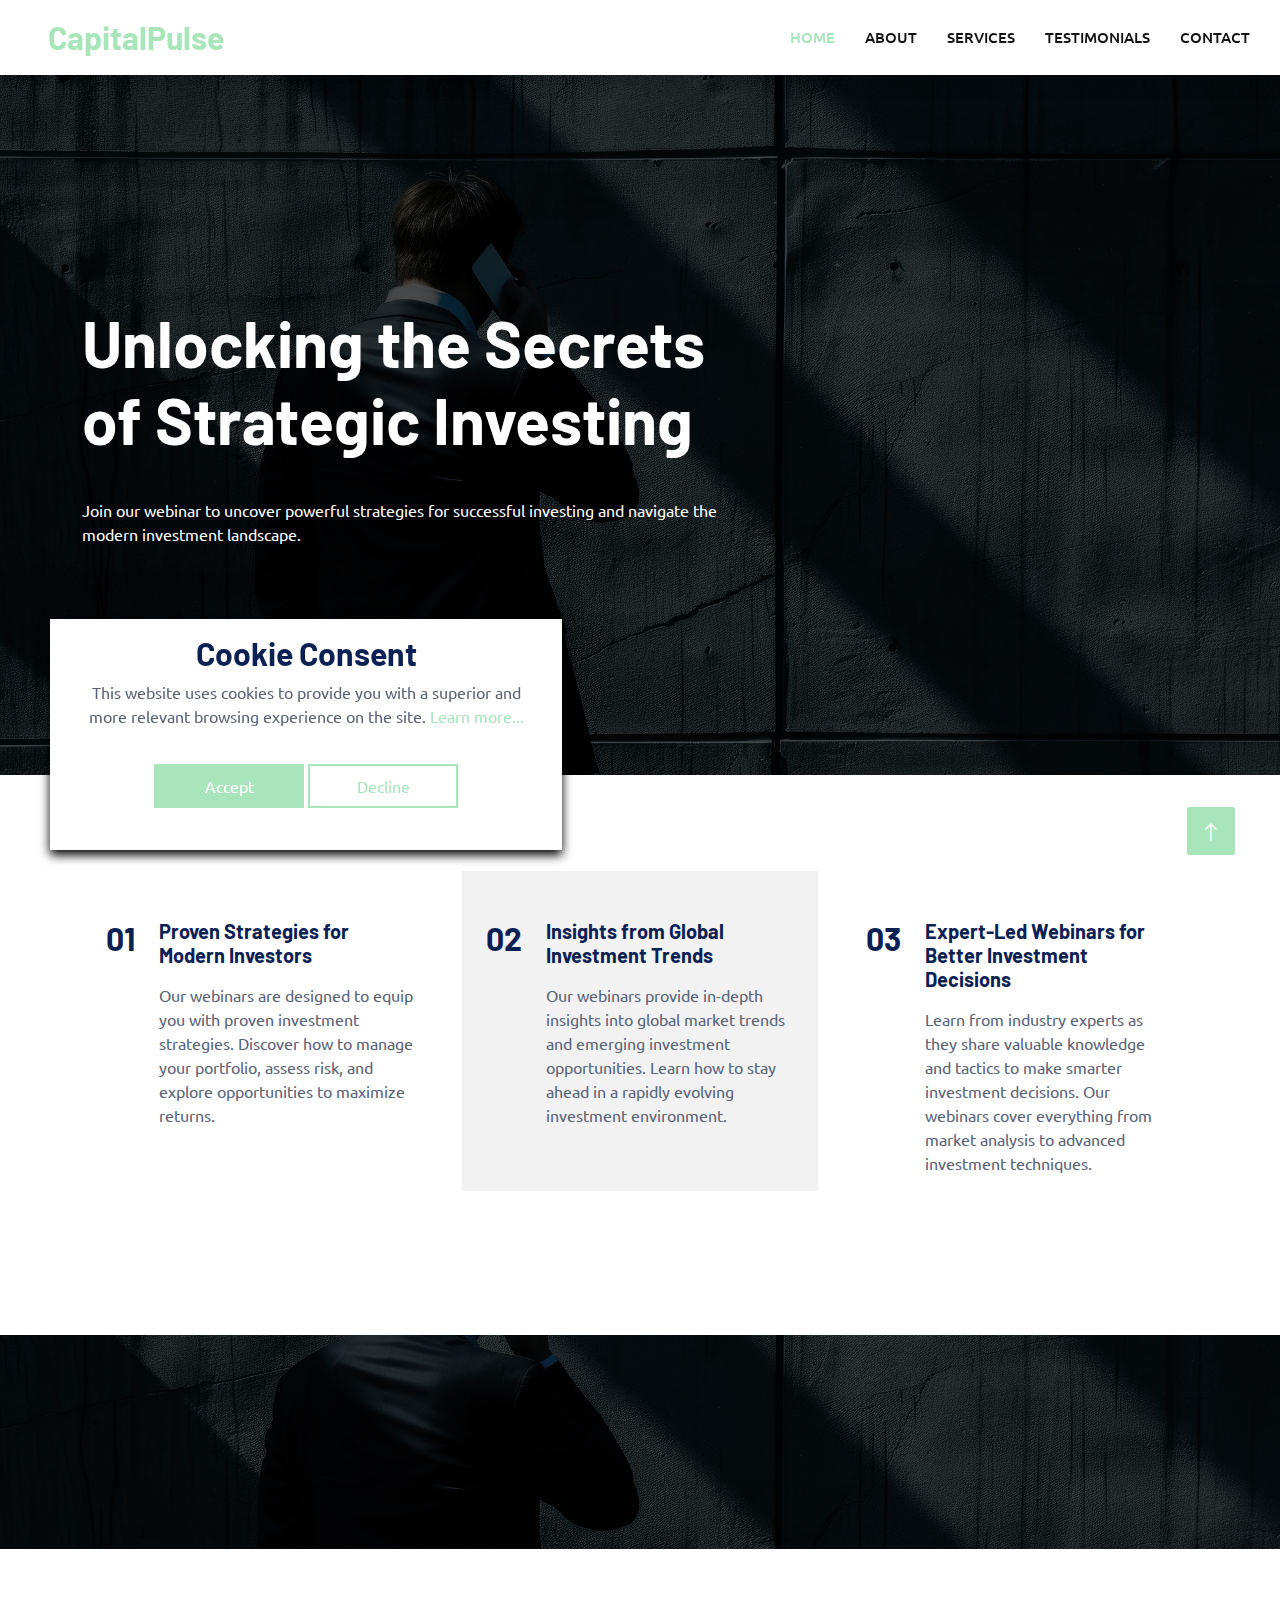
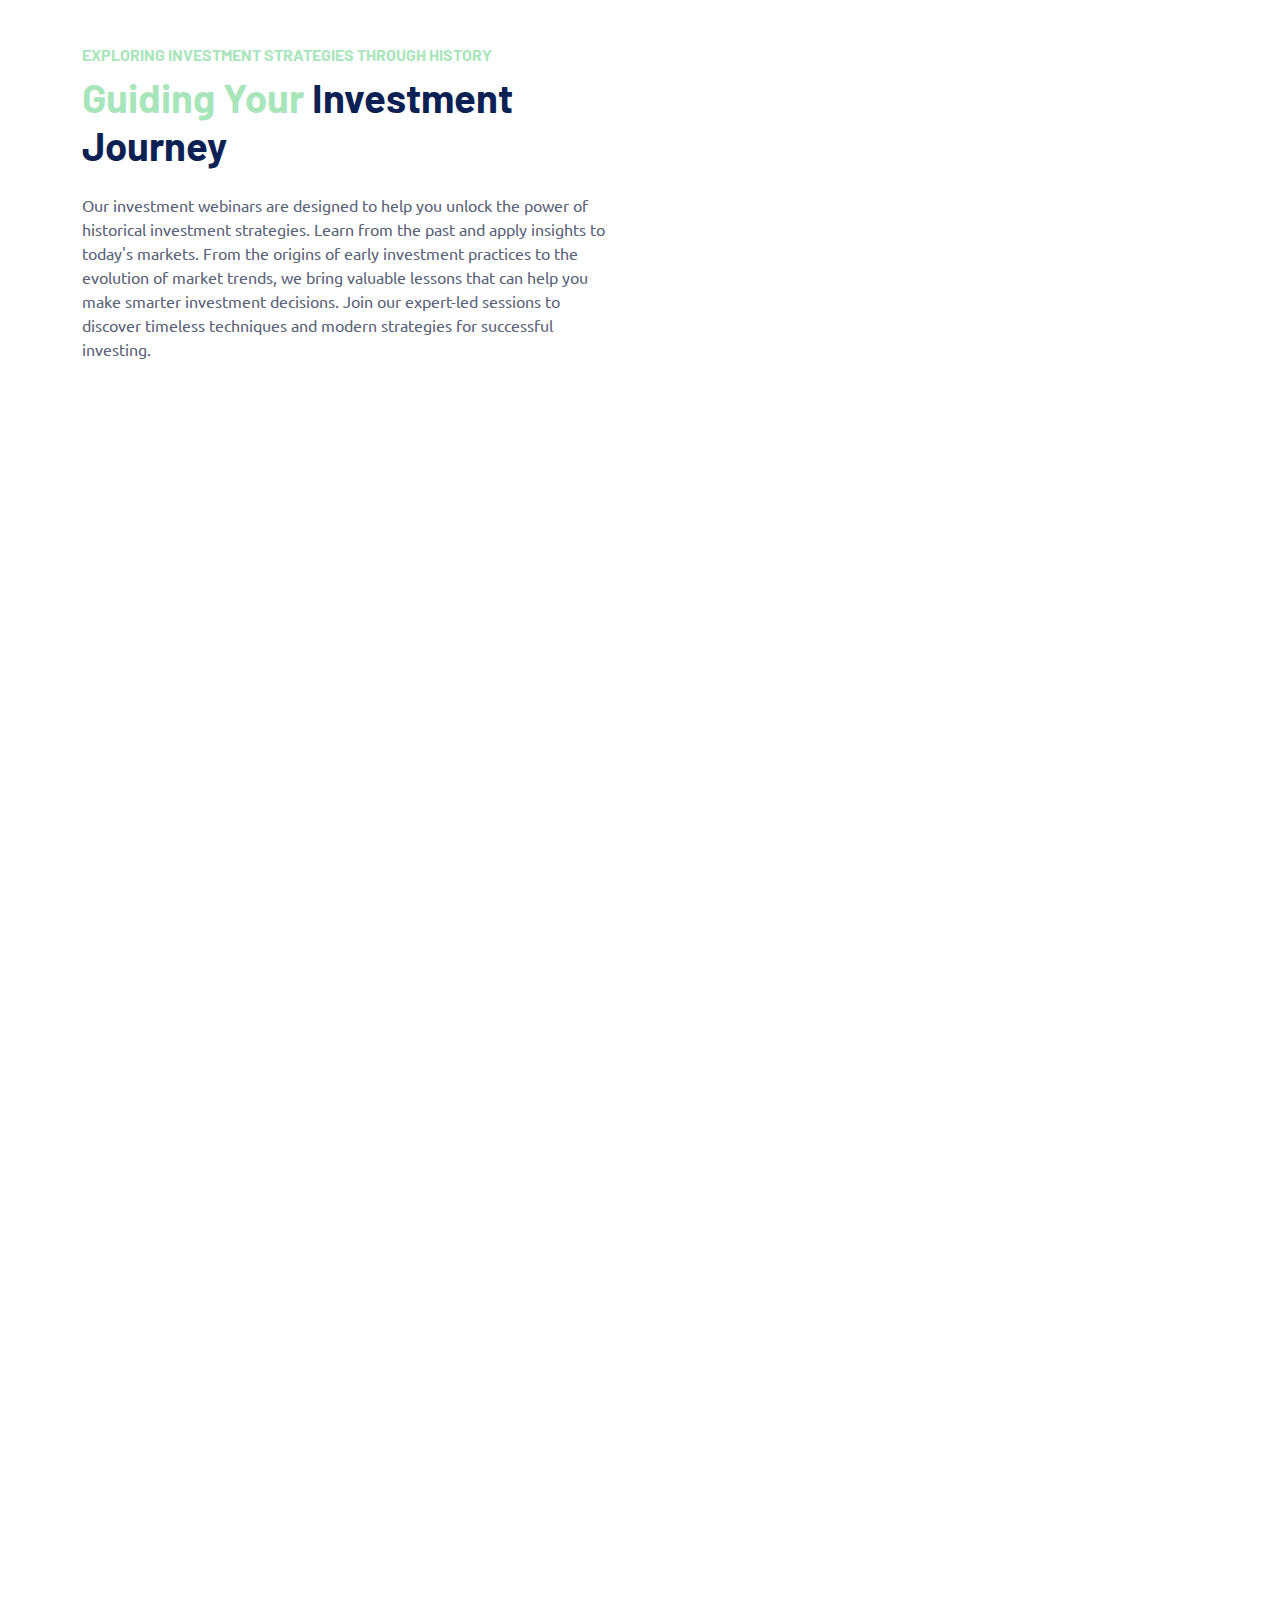
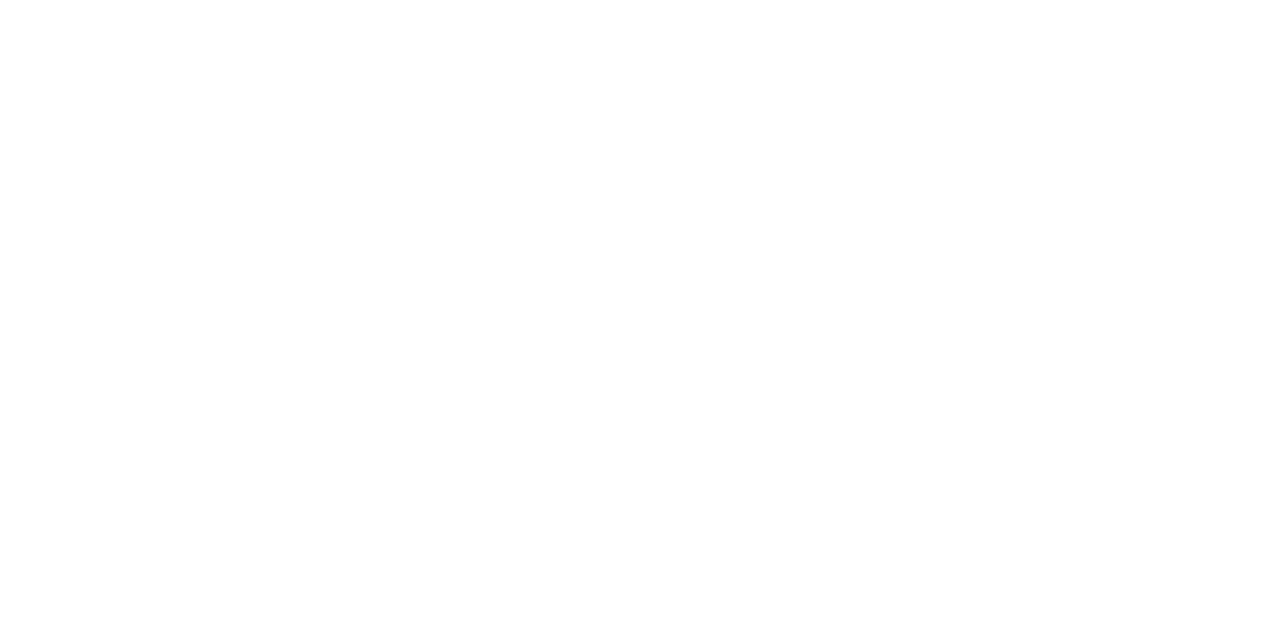
<file: index.html>
<!DOCTYPE html>
<html lang="en">
    <head>
        <meta charset="utf-8" />
        <title>CapitalPulse</title>
        <meta content="width=device-width, initial-scale=1.0" name="viewport" />
        <meta content="" name="keywords" />
        <meta content="" name="description" />

        <!-- Favicon -->
        <link href="img/favicon.ico" rel="icon" />

        <!-- Google Web Fonts -->
        <link rel="preconnect" href="https://fonts.googleapis.com" />
        <link rel="preconnect" href="https://fonts.gstatic.com" crossorigin />
        <link
            href="https://fonts.googleapis.com/css2?family=Barlow:wght@600;700&family=Ubuntu:wght@400;500&display=swap"
            rel="stylesheet"
        />

        <!-- Icon Font Stylesheet -->
        <link
            href="https://cdnjs.cloudflare.com/ajax/libs/font-awesome/5.10.0/css/all.min.css"
            rel="stylesheet"
        />
        <link
            href="https://cdn.jsdelivr.net/npm/bootstrap-icons@1.4.1/font/bootstrap-icons.css"
            rel="stylesheet"
        />

        <!-- Libraries Stylesheet -->
        <link href="lib/animate/animate.min.css" rel="stylesheet" />
        <link
            href="lib/owlcarousel/assets/owl.carousel.min.css"
            rel="stylesheet"
        />
        <link
            href="lib/tempusdominus/css/tempusdominus-bootstrap-4.min.css"
            rel="stylesheet"
        />

        <!-- Customized Bootstrap Stylesheet -->
        <link href="css/bootstrap.min.css" rel="stylesheet" />

        <!-- Template Stylesheet -->
        <link href="css/style.css" rel="stylesheet" />
    </head>

    <body>
        <!-- Spinner Start -->
        <div
            id="spinner"
            class="show bg-white position-fixed translate-middle w-100 vh-100 top-50 start-50 d-flex align-items-center justify-content-center"
        >
            <div
                class="spinner-border text-primary"
                style="width: 3rem; height: 3rem"
                role="status"
            >
                <span class="sr-only">Loading...</span>
            </div>
        </div>
        <!-- Spinner End -->

        <!-- Navbar Start -->
        <nav
            class="navbar navbar-expand-lg bg-white navbar-light shadow sticky-top p-0"
        >
            <a
                href="index.html"
                class="navbar-brand d-flex align-items-center px-4 px-lg-5"
            >
                <h2 class="m-0 text-primary">CapitalPulse</h2>
            </a>
            <button
                type="button"
                class="navbar-toggler me-4"
                data-bs-toggle="collapse"
                data-bs-target="#navbarCollapse"
            >
                <span class="navbar-toggler-icon"></span>
            </button>
            <div class="collapse navbar-collapse" id="navbarCollapse">
                <div class="navbar-nav ms-auto p-4 p-lg-0">
                    <a href="index.html" class="nav-item nav-link active"
                        >Home</a
                    >
                    <a href="about.html" class="nav-item nav-link">About</a>
                    <a href="service.html" class="nav-item nav-link"
                        >Services</a
                    >
                    <a href="testimonial.html" class="nav-item nav-link"
                        >Testimonials</a
                    >
                    <a href="contact.html" class="nav-item nav-link">Contact</a>
                </div>
            </div>
        </nav>
        <!-- Navbar End -->

        <!-- Carousel Start -->
        <div class="container-fluid p-0 mb-5">
            <div
                id="header-carousel"
                class="carousel slide"
                data-bs-ride="carousel"
            >
                <div class="carousel-inner" style="max-height: 700px">
                    <div class="carousel-item active">
                        <img
                            class="w-100"
                            src="img/carousel-bg-1.jpg"
                            alt="Image"
                        />
                        <div class="carousel-caption d-flex align-items-center">
                            <div class="container">
                                <div
                                    class="row align-items-center justify-content-center justify-content-lg-start"
                                >
                                    <div
                                        class="col-10 col-lg-7 text-center text-lg-start"
                                    >
                                        <h1
                                            class="display-3 text-white mb-4 pb-3 animated slideInDown"
                                        >
                                            Unlocking the Secrets of Strategic
                                            Investing
                                        </h1>
                                        <p>
                                            Join our webinar to uncover powerful
                                            strategies for successful investing
                                            and navigate the modern investment
                                            landscape.
                                        </p>
                                    </div>
                                </div>
                            </div>
                        </div>
                    </div>
                </div>
            </div>
        </div>
        <!-- Carousel End -->

        <!-- Service Start -->
        <div class="container-xxl py-5">
            <div class="container">
                <div class="row g-4">
                    <div
                        class="col-lg-4 col-md-6 wow fadeInUp"
                        data-wow-delay="0.1s"
                    >
                        <div class="d-flex py-5 px-4">
                            <h2>01</h2>
                            <div class="ps-4">
                                <h5 class="mb-3">
                                    Proven Strategies for Modern Investors
                                </h5>
                                <p>
                                    Our webinars are designed to equip you with
                                    proven investment strategies. Discover how
                                    to manage your portfolio, assess risk, and
                                    explore opportunities to maximize returns.
                                </p>
                            </div>
                        </div>
                    </div>
                    <div
                        class="col-lg-4 col-md-6 wow fadeInUp"
                        data-wow-delay="0.3s"
                    >
                        <div class="d-flex bg-light py-5 px-4">
                            <h2>02</h2>
                            <div class="ps-4">
                                <h5 class="mb-3">
                                    Insights from Global Investment Trends
                                </h5>
                                <p>
                                    Our webinars provide in-depth insights into
                                    global market trends and emerging investment
                                    opportunities. Learn how to stay ahead in a
                                    rapidly evolving investment environment.
                                </p>
                            </div>
                        </div>
                    </div>
                    <div
                        class="col-lg-4 col-md-6 wow fadeInUp"
                        data-wow-delay="0.5s"
                    >
                        <div class="d-flex py-5 px-4">
                            <h2>03</h2>
                            <div class="ps-4">
                                <h5 class="mb-3">
                                    Expert-Led Webinars for Better Investment
                                    Decisions
                                </h5>
                                <p>
                                    Learn from industry experts as they share
                                    valuable knowledge and tactics to make
                                    smarter investment decisions. Our webinars
                                    cover everything from market analysis to
                                    advanced investment techniques.
                                </p>
                            </div>
                        </div>
                    </div>
                </div>
            </div>
        </div>
        <!-- Service End -->

        <!-- Fact Start -->
        <div class="container-fluid fact bg-dark my-5 py-5">
            <div class="container">
                <div class="row g-4">
                    <div
                        class="col-md-6 col-lg-3 text-center wow fadeIn"
                        data-wow-delay="0.1s"
                    >
                        <i class="fa fa-check fa-2x text-white mb-3"></i>
                        <h2 class="text-white mb-2" data-toggle="counter-up">
                            12
                        </h2>
                        <p class="text-white mb-0">Years Experience</p>
                    </div>
                    <div
                        class="col-md-6 col-lg-3 text-center wow fadeIn"
                        data-wow-delay="0.3s"
                    >
                        <i class="fa fa-users-cog fa-2x text-white mb-3"></i>
                        <h2 class="text-white mb-2" data-toggle="counter-up">
                            25
                        </h2>
                        <p class="text-white mb-0">Expert Speakers</p>
                    </div>
                    <div
                        class="col-md-6 col-lg-3 text-center wow fadeIn"
                        data-wow-delay="0.5s"
                    >
                        <i class="fa fa-users fa-2x text-white mb-3"></i>
                        <h2 class="text-white mb-2" data-toggle="counter-up">
                            2832
                        </h2>
                        <p class="text-white mb-0">Participants</p>
                    </div>
                    <div
                        class="col-md-6 col-lg-3 text-center wow fadeIn"
                        data-wow-delay="0.7s"
                    >
                        <i class="fa fa-link fa-2x text-white mb-3"></i>
                        <h2 class="text-white mb-2" data-toggle="counter-up">
                            78
                        </h2>
                        <p class="text-white mb-0">Webinars Hosted</p>
                    </div>
                </div>
            </div>
        </div>
        <!-- Fact End -->

        <!-- About Start -->
        <div class="container-xxl py-5">
            <div class="container">
                <div class="row g-5">
                    <div class="col-lg-6">
                        <h6 class="text-primary text-uppercase">
                            Exploring Investment Strategies Through History
                        </h6>
                        <h1 class="mb-4">
                            <span class="text-primary">Guiding Your</span>
                            Investment Journey
                        </h1>
                        <p class="mb-4">
                            Our investment webinars are designed to help you
                            unlock the power of historical investment
                            strategies. Learn from the past and apply insights
                            to today's markets. From the origins of early
                            investment practices to the evolution of market
                            trends, we bring valuable lessons that can help you
                            make smarter investment decisions. Join our
                            expert-led sessions to discover timeless techniques
                            and modern strategies for successful investing.
                        </p>
                    </div>
                    <div class="col-lg-6 pt-4" style="min-height: 400px">
                        <div
                            class="position-relative h-100 wow fadeIn"
                            data-wow-delay="0.1s"
                        >
                            <img
                                class="position-absolute img-fluid w-100 h-100"
                                src="img/approach.jpg"
                                style="object-fit: cover"
                                alt=""
                            />
                        </div>
                    </div>
                </div>
            </div>
        </div>
        <!-- About End -->

        <!-- Booking Start -->
        <div
            class="container-fluid bg-secondary booking my-5 wow fadeInUp"
            data-wow-delay="0.1s"
        >
            <div class="container">
                <div class="row gx-5">
                    <div class="col-lg-6 py-5">
                        <div class="py-5">
                            <h1 class="text-white mb-4">
                                Embrace Strategic Investment Knowledge
                            </h1>
                            <p class="text-white mb-0">
                                Step into the world of strategic investment with
                                our expert-led webinars. Learn from historical
                                investment patterns and modern-day tactics to
                                shape your investment decisions and navigate the
                                ever-changing market landscape.
                            </p>
                        </div>
                    </div>
                </div>
            </div>
        </div>
        <!-- Booking End -->

        <!-- Team Start -->
        <div class="container-xxl py-5">
            <div class="container">
                <div class="text-center wow fadeInUp" data-wow-delay="0.1s">
                    <h6 class="text-primary text-uppercase">
                        Insights from the Past to Shape Your Investment Future
                    </h6>
                    <h1>Discover Effective Investment Strategies</h1>
                    <p class="mb-5">
                        Stay informed and inspired with our latest webinars,
                        where we delve into the evolution of investment
                        strategies. Our expert-led sessions explore key
                        investment principles, market analysis, and valuable
                        insights from history to help you make smarter
                        investment decisions today.
                    </p>
                </div>
                <div class="row g-4">
                    <div
                        class="col-lg-6 col-md-6 wow fadeInUp"
                        data-wow-delay="0.5s"
                    >
                        <div class="team-item">
                            <div class="position-relative overflow-hidden">
                                <img
                                    style="
                                        width: 100%;
                                        height: 300px;
                                        object-fit: cover;
                                    "
                                    class="img-fluid"
                                    src="img/blog-1.jpg"
                                    alt=""
                                />
                            </div>
                            <div class="bg-light text-center p-4">
                                <h5 class="fw-bold mb-0">
                                    Historical Investment Patterns:
                                    Understanding the Basics
                                </h5>
                                <small>
                                    Explore the historical investment patterns
                                    and learn how past trends can guide your
                                    modern-day investment decisions. Gain
                                    insights into how markets have evolved and
                                    how to apply these lessons to today's
                                    financial landscape.
                                </small>
                            </div>
                        </div>
                    </div>
                    <div
                        class="col-lg-6 col-md-6 wow fadeInUp"
                        data-wow-delay="0.7s"
                    >
                        <div class="team-item">
                            <div class="position-relative overflow-hidden">
                                <img
                                    style="
                                        width: 100%;
                                        height: 300px;
                                        object-fit: cover;
                                    "
                                    class="img-fluid"
                                    src="img/blog-2.jpg"
                                    alt=""
                                />
                            </div>
                            <div class="bg-light text-center p-4">
                                <h5 class="fw-bold mb-0">
                                    Modern Strategies for Effective Investing
                                </h5>
                                <small>
                                    Learn about modern investment strategies and
                                    how to apply them for long-term success. Our
                                    webinars cover critical topics such as
                                    portfolio management, risk assessment, and
                                    emerging investment opportunities.
                                </small>
                            </div>
                        </div>
                    </div>
                </div>
            </div>
        </div>
        <!-- Team End -->

        <!-- Footer Start -->
        <div
            class="container-fluid bg-dark text-light footer pt-5 mt-5 wow fadeIn"
            data-wow-delay="0.1s"
        >
            <div class="container py-5">
                <div class="row g-5">
                    <div class="col-lg-3 col-md-6">
                        <h4 class="text-light mb-4">InvestmentPulse</h4>
                        <p>
                            Stay connected with us for the latest insights and
                            updates on investing. Explore our webinars, designed
                            to help you understand and apply proven investment
                            strategies. Contact us today to learn more about how
                            we can help guide your investment decisions.
                        </p>
                    </div>
                    <div class="col-lg-3 col-md-6">
                        <h4 class="text-light mb-4">Address</h4>
                        <p class="mb-2">
                            <i class="fa fa-map-marker-alt me-3"></i>12 Robert
                            Sobukwe St, Sunnyside, Pretoria, 0002, South Africa
                        </p>
                        <p class="mb-2">
                            <i class="fa fa-phone-alt me-3"></i>+27310651929
                        </p>
                        <p class="mb-2">
                            <i class="fa fa-envelope me-3"></i
                            >capital_pulse@gmail.com
                        </p>
                    </div>
                    <div class="col-lg-3 col-md-6">
                        <h4 class="text-light mb-4">Quick links</h4>
                        <ul style="list-style: none; padding-left: 0px">
                            <li><a href="index.html">Home</a></li>
                            <li><a href="about.html">About us</a></li>
                            <li><a href="terms-of-use.html">Terms</a></li>
                            <li>
                                <a href="privacy-policy.html">Privacy policy</a>
                            </li>
                        </ul>
                    </div>
                    <div class="col-lg-3 col-md-6">
                        <h4 class="text-light mb-4">Newsletter</h4>
                        <p>
                            Subscribe to our newsletter for exclusive insights
                            and updates on investment strategies and webinars.
                        </p>
                        <div
                            class="position-relative mx-auto"
                            style="max-width: 400px"
                        >
                            <input
                                class="form-control border-0 w-100 py-3 ps-4 pe-5"
                                type="text"
                                placeholder="Your email"
                                id="email"
                            />
                            <button
                                type="button"
                                id="submit"
                                onclick="sendForm()"
                                class="btn btn-primary py-2 position-absolute top-0 end-0 mt-2 me-2"
                            >
                                SignUp
                            </button>
                        </div>
                        <div id="result"></div>
                    </div>
                </div>
            </div>
        </div>
        <!-- Footer End -->

        <!-- Back to Top -->
        <a href="#" class="btn btn-lg btn-primary btn-lg-square back-to-top"
            ><i class="bi bi-arrow-up"></i
        ></a>

        <!-- Cookie banner -->
        <div class="cookie-wrapper show">
            <div>
                <i class="bx bx-cookie"></i>
                <h2 style="text-align: center">Cookie Consent</h2>
            </div>

            <div class="data">
                <p>
                    This website uses cookies to provide you with a superior and
                    more relevant browsing experience on the site.
                    <a href="#">Learn more...</a>
                </p>
            </div>

            <div class="buttons">
                <button class="cookie-button" id="acceptBtn">Accept</button>
                <button class="cookie-button" id="declineBtn">Decline</button>
            </div>
        </div>
        <!-- End Cookie banner -->

        <!-- JavaScript Libraries -->
        <script src="https://code.jquery.com/jquery-3.4.1.min.js"></script>
        <script src="https://cdn.jsdelivr.net/npm/bootstrap@5.0.0/dist/js/bootstrap.bundle.min.js"></script>
        <script src="lib/wow/wow.min.js"></script>
        <script src="lib/easing/easing.min.js"></script>
        <script src="lib/waypoints/waypoints.min.js"></script>
        <script src="lib/counterup/counterup.min.js"></script>
        <script src="lib/owlcarousel/owl.carousel.min.js"></script>
        <script src="lib/tempusdominus/js/moment.min.js"></script>
        <script src="lib/tempusdominus/js/moment-timezone.min.js"></script>
        <script src="lib/tempusdominus/js/tempusdominus-bootstrap-4.min.js"></script>

        <!-- Template Javascript -->
        <script src="js/main.js"></script>
        <script src="js/contact-form.js"></script>
        <script src="js/cookiebanner.js"></script>
    </body>
</html>
</file>
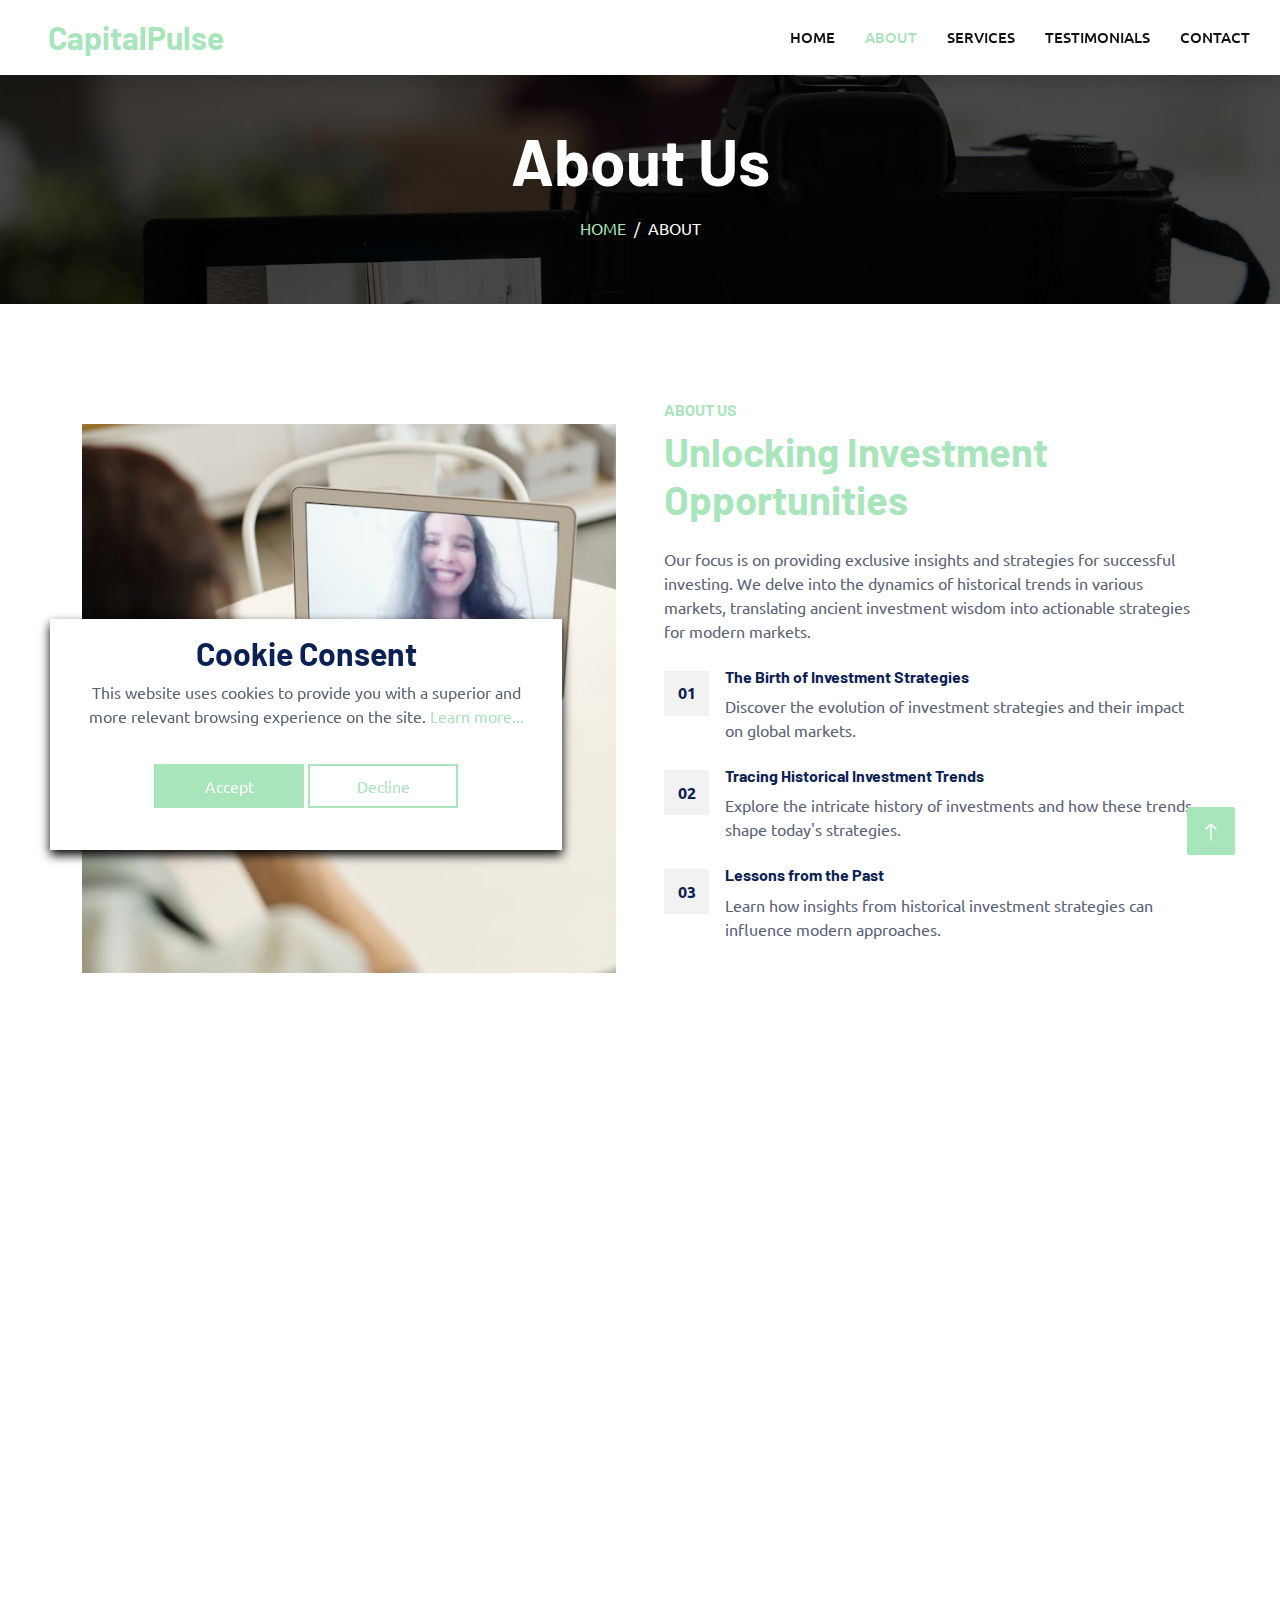
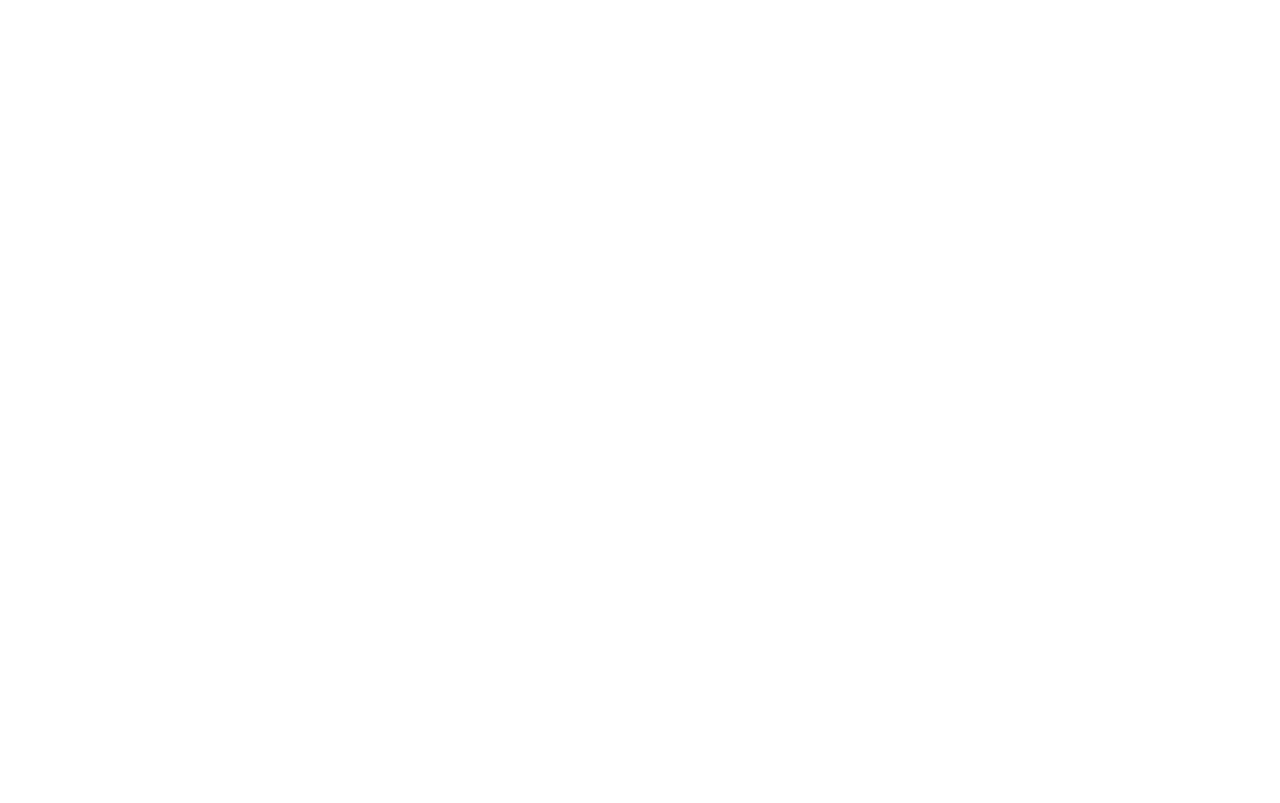
<file: about.html>
<!DOCTYPE html>
<html lang="en">
    <head>
        <meta charset="utf-8" />
        <title>CapitalPulse</title>
        <meta content="width=device-width, initial-scale=1.0" name="viewport" />
        <meta content="" name="keywords" />
        <meta content="" name="description" />

        <!-- Favicon -->
        <link href="img/favicon.ico" rel="icon" />

        <!-- Google Web Fonts -->
        <link rel="preconnect" href="https://fonts.googleapis.com" />
        <link rel="preconnect" href="https://fonts.gstatic.com" crossorigin />
        <link
            href="https://fonts.googleapis.com/css2?family=Barlow:wght@600;700&family=Ubuntu:wght@400;500&display=swap"
            rel="stylesheet"
        />

        <!-- Icon Font Stylesheet -->
        <link
            href="https://cdnjs.cloudflare.com/ajax/libs/font-awesome/5.10.0/css/all.min.css"
            rel="stylesheet"
        />
        <link
            href="https://cdn.jsdelivr.net/npm/bootstrap-icons@1.4.1/font/bootstrap-icons.css"
            rel="stylesheet"
        />

        <!-- Libraries Stylesheet -->
        <link href="lib/animate/animate.min.css" rel="stylesheet" />
        <link
            href="lib/owlcarousel/assets/owl.carousel.min.css"
            rel="stylesheet"
        />
        <link
            href="lib/tempusdominus/css/tempusdominus-bootstrap-4.min.css"
            rel="stylesheet"
        />

        <!-- Customized Bootstrap Stylesheet -->
        <link href="css/bootstrap.min.css" rel="stylesheet" />

        <!-- Template Stylesheet -->
        <link href="css/style.css" rel="stylesheet" />
    </head>

    <body>
        <!-- Spinner Start -->
        <div
            id="spinner"
            class="show bg-white position-fixed translate-middle w-100 vh-100 top-50 start-50 d-flex align-items-center justify-content-center"
        >
            <div
                class="spinner-border text-primary"
                style="width: 3rem; height: 3rem"
                role="status"
            >
                <span class="sr-only">Loading...</span>
            </div>
        </div>
        <!-- Spinner End -->

        <!-- Navbar Start -->
        <nav
            class="navbar navbar-expand-lg bg-white navbar-light shadow sticky-top p-0"
        >
            <a
                href="index.html"
                class="navbar-brand d-flex align-items-center px-4 px-lg-5"
            >
                <h2 class="m-0 text-primary">CapitalPulse</h2>
            </a>
            <button
                type="button"
                class="navbar-toggler me-4"
                data-bs-toggle="collapse"
                data-bs-target="#navbarCollapse"
            >
                <span class="navbar-toggler-icon"></span>
            </button>
            <div class="collapse navbar-collapse" id="navbarCollapse">
                <div class="navbar-nav ms-auto p-4 p-lg-0">
                    <a href="index.html" class="nav-item nav-link">Home</a>
                    <a href="about.html" class="nav-item nav-link active"
                        >About</a
                    >
                    <a href="service.html" class="nav-item nav-link"
                        >Services</a
                    >
                    <a href="testimonial.html" class="nav-item nav-link"
                        >Testimonials</a
                    >
                    <a href="contact.html" class="nav-item nav-link">Contact</a>
                </div>
            </div>
        </nav>
        <!-- Navbar End -->

        <!-- Page Header Start -->
        <div
            class="container-fluid page-header mb-5 p-0"
            style="background-image: url(img/carousel-bg-3.jpg)"
        >
            <div class="container-fluid page-header-inner py-5">
                <div class="container text-center">
                    <h1 class="display-3 text-white mb-3 animated slideInDown">
                        About Us
                    </h1>
                    <nav aria-label="breadcrumb">
                        <ol
                            class="breadcrumb justify-content-center text-uppercase"
                        >
                            <li class="breadcrumb-item">
                                <a href="index.html">Home</a>
                            </li>

                            <li
                                class="breadcrumb-item text-white active"
                                aria-current="page"
                            >
                                About
                            </li>
                        </ol>
                    </nav>
                </div>
            </div>
        </div>
        <!-- Page Header End -->

        <!-- About Start -->
        <div class="container-xxl py-5">
            <div class="container">
                <div class="row g-5">
                    <div class="col-lg-6 pt-4" style="min-height: 400px">
                        <div
                            class="position-relative h-100 wow fadeIn"
                            data-wow-delay="0.1s"
                        >
                            <img
                                class="position-absolute img-fluid w-100 h-100"
                                src="img/about.jpg"
                                style="object-fit: cover"
                                alt=""
                            />
                        </div>
                    </div>
                    <div class="col-lg-6">
                        <h6 class="text-primary text-uppercase">About Us</h6>
                        <h1 class="mb-4">
                            <span class="text-primary"
                                >Unlocking Investment Opportunities</span
                            >
                        </h1>
                        <p class="mb-4">
                            Our focus is on providing exclusive insights and
                            strategies for successful investing. We delve into
                            the dynamics of historical trends in various
                            markets, translating ancient investment wisdom into
                            actionable strategies for modern markets.
                        </p>
                        <div class="row g-4 mb-3 pb-3">
                            <div
                                class="col-12 wow fadeIn"
                                data-wow-delay="0.1s"
                            >
                                <div class="d-flex">
                                    <div
                                        class="bg-light d-flex flex-shrink-0 align-items-center justify-content-center mt-1"
                                        style="width: 45px; height: 45px"
                                    >
                                        <span class="fw-bold text-secondary"
                                            >01</span
                                        >
                                    </div>
                                    <div class="ps-3">
                                        <h6>
                                            The Birth of Investment Strategies
                                        </h6>
                                        <span
                                            >Discover the evolution of
                                            investment strategies and their
                                            impact on global markets.</span
                                        >
                                    </div>
                                </div>
                            </div>
                            <div
                                class="col-12 wow fadeIn"
                                data-wow-delay="0.3s"
                            >
                                <div class="d-flex">
                                    <div
                                        class="bg-light d-flex flex-shrink-0 align-items-center justify-content-center mt-1"
                                        style="width: 45px; height: 45px"
                                    >
                                        <span class="fw-bold text-secondary"
                                            >02</span
                                        >
                                    </div>
                                    <div class="ps-3">
                                        <h6>
                                            Tracing Historical Investment Trends
                                        </h6>
                                        <span
                                            >Explore the intricate history of
                                            investments and how these trends
                                            shape today's strategies.</span
                                        >
                                    </div>
                                </div>
                            </div>
                            <div
                                class="col-12 wow fadeIn"
                                data-wow-delay="0.5s"
                            >
                                <div class="d-flex">
                                    <div
                                        class="bg-light d-flex flex-shrink-0 align-items-center justify-content-center mt-1"
                                        style="width: 45px; height: 45px"
                                    >
                                        <span class="fw-bold text-secondary"
                                            >03</span
                                        >
                                    </div>
                                    <div class="ps-3">
                                        <h6>Lessons from the Past</h6>
                                        <span
                                            >Learn how insights from historical
                                            investment strategies can influence
                                            modern approaches.</span
                                        >
                                    </div>
                                </div>
                            </div>
                        </div>
                    </div>
                </div>
            </div>
        </div>
        <!-- About End -->

        <!-- Team Start -->
        <div class="container-xxl py-5">
            <div class="container">
                <div class="text-center wow fadeInUp" data-wow-delay="0.1s">
                    <h6 class="text-primary text-uppercase">Our Experts</h6>
                    <h1>Meet Our Investment Strategy Team</h1>
                    <p class="mb-5">
                        Our team brings deep expertise in the history of
                        investments and how these lessons can be applied to
                        modern investing. Get insights and strategies that can
                        transform your approach to the markets.
                    </p>
                </div>
                <div class="row g-4">
                    <div
                        class="col-lg-4 col-md-6 wow fadeInUp"
                        data-wow-delay="0.1s"
                    >
                        <div class="team-item">
                            <div class="position-relative overflow-hidden">
                                <img
                                    class="img-fluid"
                                    src="img/team-1.jpg"
                                    alt=""
                                />
                            </div>
                            <div class="bg-light text-center p-4">
                                <h5 class="fw-bold mb-0">Sarah Thompson</h5>
                                <small>Investment Strategist</small>
                            </div>
                        </div>
                    </div>
                    <div
                        class="col-lg-4 col-md-6 wow fadeInUp"
                        data-wow-delay="0.3s"
                    >
                        <div class="team-item">
                            <div class="position-relative overflow-hidden">
                                <img
                                    class="img-fluid"
                                    src="img/team-2.jpg"
                                    alt=""
                                />
                            </div>
                            <div class="bg-light text-center p-4">
                                <h5 class="fw-bold mb-0">John Davis</h5>
                                <small>Market Analyst</small>
                            </div>
                        </div>
                    </div>
                    <div
                        class="col-lg-4 col-md-6 wow fadeInUp"
                        data-wow-delay="0.5s"
                    >
                        <div class="team-item">
                            <div class="position-relative overflow-hidden">
                                <img
                                    class="img-fluid"
                                    src="img/team-3.jpg"
                                    alt=""
                                />
                            </div>
                            <div class="bg-light text-center p-4">
                                <h5 class="fw-bold mb-0">Emily Chen</h5>
                                <small>Investment Researcher</small>
                            </div>
                        </div>
                    </div>
                </div>
            </div>
        </div>
        <!-- Team End -->

        <!-- Footer Start -->
        <div
            class="container-fluid bg-dark text-light footer pt-5 mt-5 wow fadeIn"
            data-wow-delay="0.1s"
        >
            <div class="container py-5">
                <div class="row g-5">
                    <div class="col-lg-3 col-md-6">
                        <h4 class="text-light mb-4">CapitalPulse</h4>
                        <p>
                            Stay connected with us for the latest insights and
                            updates on investing. Explore our webinars, designed
                            to help you understand and apply proven investment
                            strategies. Contact us today to learn more about how
                            we can help guide your investment decisions.
                        </p>
                    </div>
                    <div class="col-lg-3 col-md-6">
                        <h4 class="text-light mb-4">Address</h4>
                        <p class="mb-2">
                            <i class="fa fa-map-marker-alt me-3"></i>12 Robert
                            Sobukwe St, Sunnyside, Pretoria, 0002, South Africa
                        </p>
                        <p class="mb-2">
                            <i class="fa fa-phone-alt me-3"></i>+27310651929
                        </p>
                        <p class="mb-2">
                            <i class="fa fa-envelope me-3"></i
                            >capital_pulse@gmail.com
                        </p>
                    </div>
                    <div class="col-lg-3 col-md-6">
                        <h4 class="text-light mb-4">Quick links</h4>
                        <ul style="list-style: none; padding-left: 0px">
                            <li><a href="index.html">Home</a></li>
                            <li><a href="about.html">About us</a></li>
                            <li><a href="terms-of-use.html">Terms</a></li>
                            <li>
                                <a href="privacy-policy.html">Privacy policy</a>
                            </li>
                        </ul>
                    </div>
                    <div class="col-lg-3 col-md-6">
                        <h4 class="text-light mb-4">Newsletter</h4>
                        <p>
                            Subscribe to our newsletter for exclusive insights
                            and updates on leveraging historical wisdom for
                            modern business success.
                        </p>
                        <div
                            class="position-relative mx-auto"
                            style="max-width: 400px"
                        >
                            <input
                                class="form-control border-0 w-100 py-3 ps-4 pe-5"
                                type="text"
                                placeholder="Your email"
                                id="email"
                            />
                            <button
                                type="button"
                                id="submit"
                                onclick="sendForm()"
                                class="btn btn-primary py-2 position-absolute top-0 end-0 mt-2 me-2"
                            >
                                SignUp
                            </button>
                        </div>
                        <div id="result"></div>
                    </div>
                </div>
            </div>
        </div>
        <!-- Footer End -->

        <!-- Back to Top -->
        <a href="#" class="btn btn-lg btn-primary btn-lg-square back-to-top"
            ><i class="bi bi-arrow-up"></i
        ></a>

        <!-- Cookie banner -->
        <div class="cookie-wrapper show">
            <div>
                <i class="bx bx-cookie"></i>
                <h2 style="text-align: center">Cookie Consent</h2>
            </div>

            <div class="data">
                <p>
                    This website uses cookies to provide you with a superior and
                    more relevant browsing experience on the site.
                    <a href="#">Learn more...</a>
                </p>
            </div>

            <div class="buttons">
                <button class="cookie-button" id="acceptBtn">Accept</button>
                <button class="cookie-button" id="declineBtn">Decline</button>
            </div>
        </div>
        <!-- End Cookie banner -->

        <!-- JavaScript Libraries -->
        <script src="https://code.jquery.com/jquery-3.4.1.min.js"></script>
        <script src="https://cdn.jsdelivr.net/npm/bootstrap@5.0.0/dist/js/bootstrap.bundle.min.js"></script>
        <script src="lib/wow/wow.min.js"></script>
        <script src="lib/easing/easing.min.js"></script>
        <script src="lib/waypoints/waypoints.min.js"></script>
        <script src="lib/counterup/counterup.min.js"></script>
        <script src="lib/owlcarousel/owl.carousel.min.js"></script>
        <script src="lib/tempusdominus/js/moment.min.js"></script>
        <script src="lib/tempusdominus/js/moment-timezone.min.js"></script>
        <script src="lib/tempusdominus/js/tempusdominus-bootstrap-4.min.js"></script>

        <!-- Template Javascript -->
        <script src="js/main.js"></script>
        <script src="js/contact-form.js"></script>
        <script src="js/cookiebanner.js"></script>
    </body>
</html>
</file>
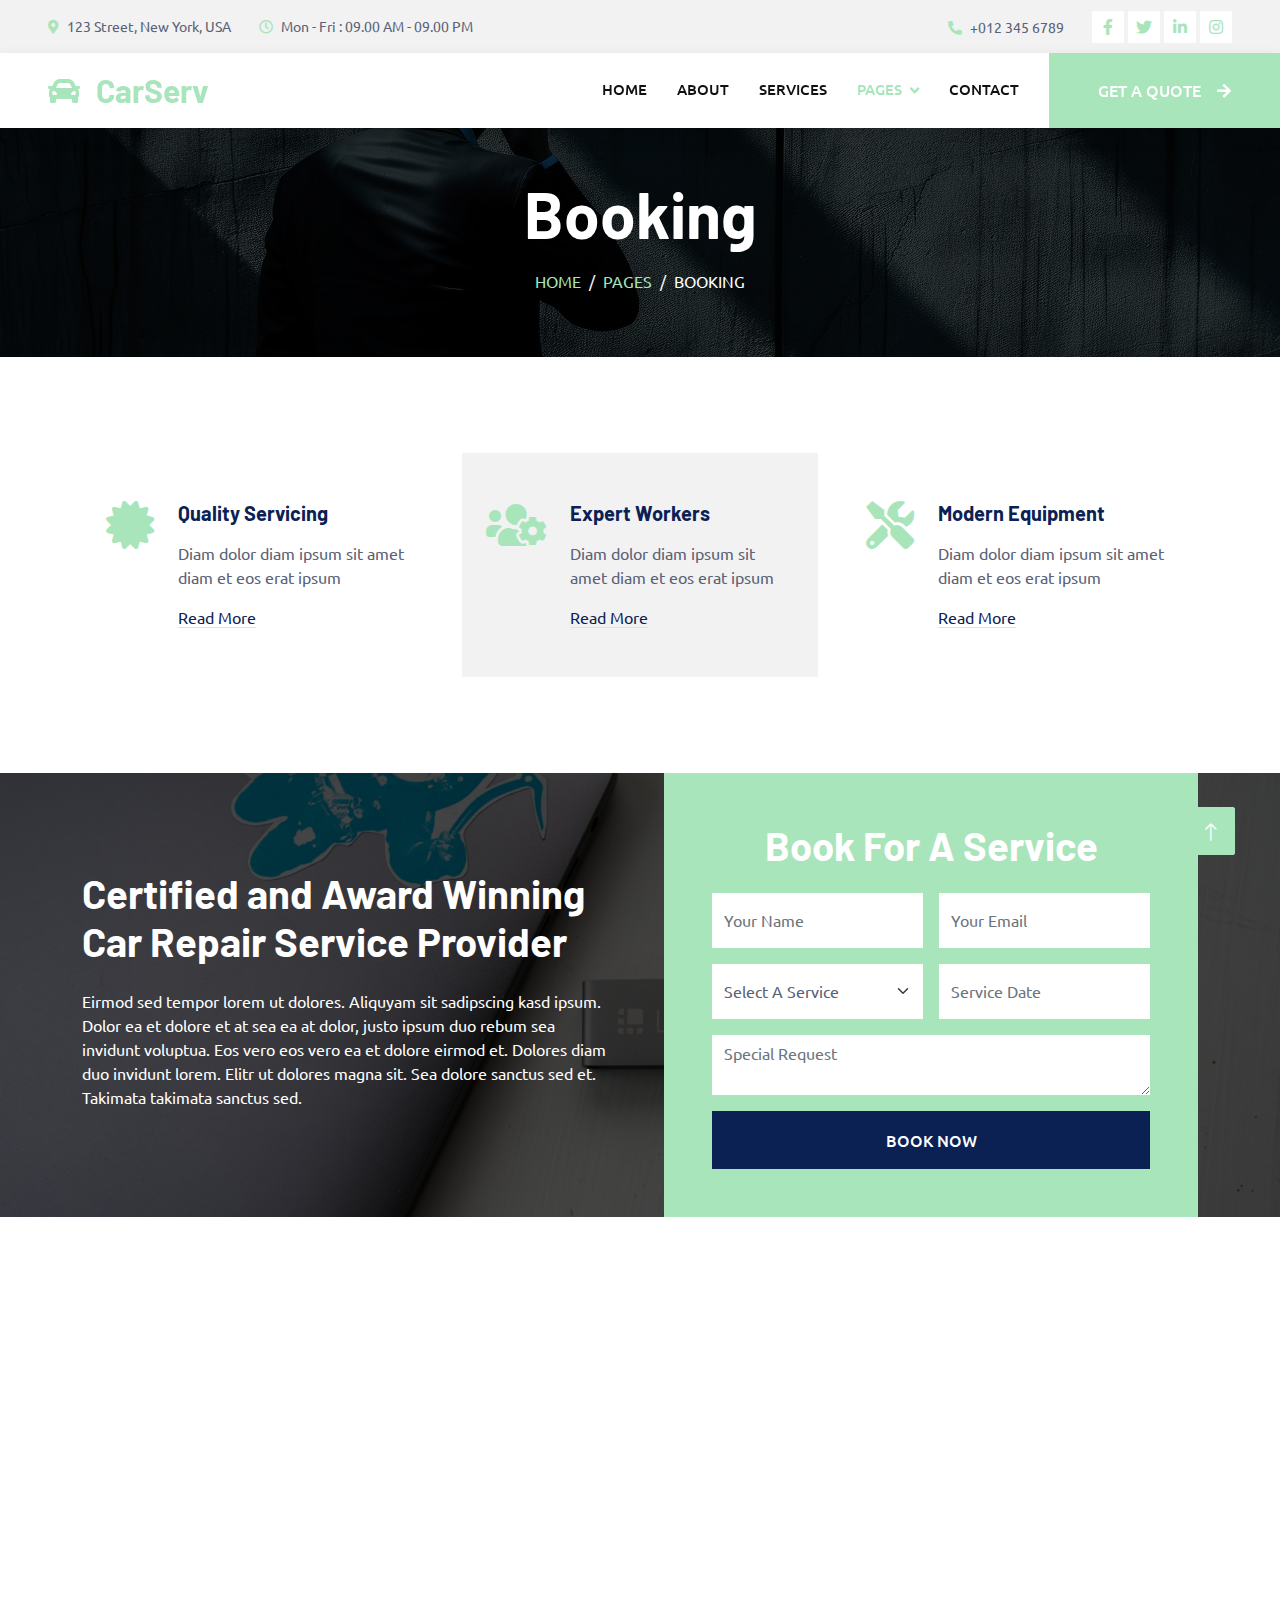
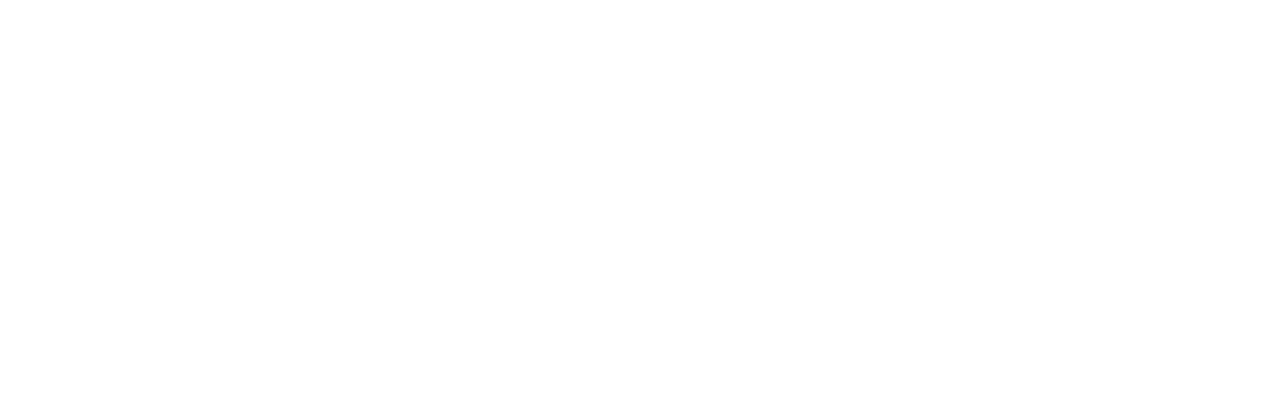
<file: booking.html>
<!DOCTYPE html>
<html lang="en">
    <head>
        <meta charset="utf-8" />
        <title>CarServ - Car Repair HTML Template</title>
        <meta content="width=device-width, initial-scale=1.0" name="viewport" />
        <meta content="" name="keywords" />
        <meta content="" name="description" />

        <!-- Favicon -->
        <link href="img/favicon.ico" rel="icon" />

        <!-- Google Web Fonts -->
        <link rel="preconnect" href="https://fonts.googleapis.com" />
        <link rel="preconnect" href="https://fonts.gstatic.com" crossorigin />
        <link
            href="https://fonts.googleapis.com/css2?family=Barlow:wght@600;700&family=Ubuntu:wght@400;500&display=swap"
            rel="stylesheet"
        />

        <!-- Icon Font Stylesheet -->
        <link
            href="https://cdnjs.cloudflare.com/ajax/libs/font-awesome/5.10.0/css/all.min.css"
            rel="stylesheet"
        />
        <link
            href="https://cdn.jsdelivr.net/npm/bootstrap-icons@1.4.1/font/bootstrap-icons.css"
            rel="stylesheet"
        />

        <!-- Libraries Stylesheet -->
        <link href="lib/animate/animate.min.css" rel="stylesheet" />
        <link
            href="lib/owlcarousel/assets/owl.carousel.min.css"
            rel="stylesheet"
        />
        <link
            href="lib/tempusdominus/css/tempusdominus-bootstrap-4.min.css"
            rel="stylesheet"
        />

        <!-- Customized Bootstrap Stylesheet -->
        <link href="css/bootstrap.min.css" rel="stylesheet" />

        <!-- Template Stylesheet -->
        <link href="css/style.css" rel="stylesheet" />
    </head>

    <body>
        <!-- Spinner Start -->
        <div
            id="spinner"
            class="show bg-white position-fixed translate-middle w-100 vh-100 top-50 start-50 d-flex align-items-center justify-content-center"
        >
            <div
                class="spinner-border text-primary"
                style="width: 3rem; height: 3rem"
                role="status"
            >
                <span class="sr-only">Loading...</span>
            </div>
        </div>
        <!-- Spinner End -->

        <!-- Topbar Start -->
        <div class="container-fluid bg-light p-0">
            <div class="row gx-0 d-none d-lg-flex">
                <div class="col-lg-7 px-5 text-start">
                    <div
                        class="h-100 d-inline-flex align-items-center py-3 me-4"
                    >
                        <small
                            class="fa fa-map-marker-alt text-primary me-2"
                        ></small>
                        <small>123 Street, New York, USA</small>
                    </div>
                    <div class="h-100 d-inline-flex align-items-center py-3">
                        <small class="far fa-clock text-primary me-2"></small>
                        <small>Mon - Fri : 09.00 AM - 09.00 PM</small>
                    </div>
                </div>
                <div class="col-lg-5 px-5 text-end">
                    <div
                        class="h-100 d-inline-flex align-items-center py-3 me-4"
                    >
                        <small
                            class="fa fa-phone-alt text-primary me-2"
                        ></small>
                        <small>+012 345 6789</small>
                    </div>
                    <div class="h-100 d-inline-flex align-items-center">
                        <a
                            class="btn btn-sm-square bg-white text-primary me-1"
                            href=""
                            ><i class="fab fa-facebook-f"></i
                        ></a>
                        <a
                            class="btn btn-sm-square bg-white text-primary me-1"
                            href=""
                            ><i class="fab fa-twitter"></i
                        ></a>
                        <a
                            class="btn btn-sm-square bg-white text-primary me-1"
                            href=""
                            ><i class="fab fa-linkedin-in"></i
                        ></a>
                        <a
                            class="btn btn-sm-square bg-white text-primary me-0"
                            href=""
                            ><i class="fab fa-instagram"></i
                        ></a>
                    </div>
                </div>
            </div>
        </div>
        <!-- Topbar End -->

        <!-- Navbar Start -->
        <nav
            class="navbar navbar-expand-lg bg-white navbar-light shadow sticky-top p-0"
        >
            <a
                href="index.html"
                class="navbar-brand d-flex align-items-center px-4 px-lg-5"
            >
                <h2 class="m-0 text-primary">
                    <i class="fa fa-car me-3"></i>CarServ
                </h2>
            </a>
            <button
                type="button"
                class="navbar-toggler me-4"
                data-bs-toggle="collapse"
                data-bs-target="#navbarCollapse"
            >
                <span class="navbar-toggler-icon"></span>
            </button>
            <div class="collapse navbar-collapse" id="navbarCollapse">
                <div class="navbar-nav ms-auto p-4 p-lg-0">
                    <a href="index.html" class="nav-item nav-link">Home</a>
                    <a href="about.html" class="nav-item nav-link">About</a>
                    <a href="service.html" class="nav-item nav-link"
                        >Services</a
                    >
                    <div class="nav-item dropdown">
                        <a
                            href="#"
                            class="nav-link dropdown-toggle active"
                            data-bs-toggle="dropdown"
                            >Pages</a
                        >
                        <div class="dropdown-menu fade-up m-0">
                            <a href="booking.html" class="dropdown-item active"
                                >Booking</a
                            >
                            <a href="team.html" class="dropdown-item"
                                >Technicians</a
                            >
                            <a href="testimonial.html" class="dropdown-item"
                                >Testimonial</a
                            >
                            <a href="404.html" class="dropdown-item"
                                >404 Page</a
                            >
                        </div>
                    </div>
                    <a href="contact.html" class="nav-item nav-link">Contact</a>
                </div>
                <a
                    href=""
                    class="btn btn-primary py-4 px-lg-5 d-none d-lg-block"
                    >Get A Quote<i class="fa fa-arrow-right ms-3"></i
                ></a>
            </div>
        </nav>
        <!-- Navbar End -->

        <!-- Page Header Start -->
        <div
            class="container-fluid page-header mb-5 p-0"
            style="background-image: url(img/carousel-bg-1.jpg)"
        >
            <div class="container-fluid page-header-inner py-5">
                <div class="container text-center">
                    <h1 class="display-3 text-white mb-3 animated slideInDown">
                        Booking
                    </h1>
                    <nav aria-label="breadcrumb">
                        <ol
                            class="breadcrumb justify-content-center text-uppercase"
                        >
                            <li class="breadcrumb-item">
                                <a href="index.html">Home</a>
                            </li>
                            <li class="breadcrumb-item">
                                <a href="#">Pages</a>
                            </li>
                            <li
                                class="breadcrumb-item text-white active"
                                aria-current="page"
                            >
                                Booking
                            </li>
                        </ol>
                    </nav>
                </div>
            </div>
        </div>
        <!-- Page Header End -->

        <!-- Service Start -->
        <div class="container-xxl py-5">
            <div class="container">
                <div class="row g-4">
                    <div
                        class="col-lg-4 col-md-6 wow fadeInUp"
                        data-wow-delay="0.1s"
                    >
                        <div class="d-flex py-5 px-4">
                            <i
                                class="fa fa-certificate fa-3x text-primary flex-shrink-0"
                            ></i>
                            <div class="ps-4">
                                <h5 class="mb-3">Quality Servicing</h5>
                                <p>
                                    Diam dolor diam ipsum sit amet diam et eos
                                    erat ipsum
                                </p>
                                <a class="text-secondary border-bottom" href=""
                                    >Read More</a
                                >
                            </div>
                        </div>
                    </div>
                    <div
                        class="col-lg-4 col-md-6 wow fadeInUp"
                        data-wow-delay="0.3s"
                    >
                        <div class="d-flex bg-light py-5 px-4">
                            <i
                                class="fa fa-users-cog fa-3x text-primary flex-shrink-0"
                            ></i>
                            <div class="ps-4">
                                <h5 class="mb-3">Expert Workers</h5>
                                <p>
                                    Diam dolor diam ipsum sit amet diam et eos
                                    erat ipsum
                                </p>
                                <a class="text-secondary border-bottom" href=""
                                    >Read More</a
                                >
                            </div>
                        </div>
                    </div>
                    <div
                        class="col-lg-4 col-md-6 wow fadeInUp"
                        data-wow-delay="0.5s"
                    >
                        <div class="d-flex py-5 px-4">
                            <i
                                class="fa fa-tools fa-3x text-primary flex-shrink-0"
                            ></i>
                            <div class="ps-4">
                                <h5 class="mb-3">Modern Equipment</h5>
                                <p>
                                    Diam dolor diam ipsum sit amet diam et eos
                                    erat ipsum
                                </p>
                                <a class="text-secondary border-bottom" href=""
                                    >Read More</a
                                >
                            </div>
                        </div>
                    </div>
                </div>
            </div>
        </div>
        <!-- Service End -->

        <!-- Booking Start -->
        <div
            class="container-fluid bg-secondary booking my-5 wow fadeInUp"
            data-wow-delay="0.1s"
        >
            <div class="container">
                <div class="row gx-5">
                    <div class="col-lg-6 py-5">
                        <div class="py-5">
                            <h1 class="text-white mb-4">
                                Certified and Award Winning Car Repair Service
                                Provider
                            </h1>
                            <p class="text-white mb-0">
                                Eirmod sed tempor lorem ut dolores. Aliquyam sit
                                sadipscing kasd ipsum. Dolor ea et dolore et at
                                sea ea at dolor, justo ipsum duo rebum sea
                                invidunt voluptua. Eos vero eos vero ea et
                                dolore eirmod et. Dolores diam duo invidunt
                                lorem. Elitr ut dolores magna sit. Sea dolore
                                sanctus sed et. Takimata takimata sanctus sed.
                            </p>
                        </div>
                    </div>
                    <div class="col-lg-6">
                        <div
                            class="bg-primary h-100 d-flex flex-column justify-content-center text-center p-5 wow zoomIn"
                            data-wow-delay="0.6s"
                        >
                            <h1 class="text-white mb-4">Book For A Service</h1>
                            <form>
                                <div class="row g-3">
                                    <div class="col-12 col-sm-6">
                                        <input
                                            type="text"
                                            class="form-control border-0"
                                            placeholder="Your Name"
                                            style="height: 55px"
                                        />
                                    </div>
                                    <div class="col-12 col-sm-6">
                                        <input
                                            type="email"
                                            class="form-control border-0"
                                            placeholder="Your Email"
                                            style="height: 55px"
                                        />
                                    </div>
                                    <div class="col-12 col-sm-6">
                                        <select
                                            class="form-select border-0"
                                            style="height: 55px"
                                        >
                                            <option selected>
                                                Select A Service
                                            </option>
                                            <option value="1">Service 1</option>
                                            <option value="2">Service 2</option>
                                            <option value="3">Service 3</option>
                                        </select>
                                    </div>
                                    <div class="col-12 col-sm-6">
                                        <div
                                            class="date"
                                            id="date1"
                                            data-target-input="nearest"
                                        >
                                            <input
                                                type="text"
                                                class="form-control border-0 datetimepicker-input"
                                                placeholder="Service Date"
                                                data-target="#date1"
                                                data-toggle="datetimepicker"
                                                style="height: 55px"
                                            />
                                        </div>
                                    </div>
                                    <div class="col-12">
                                        <textarea
                                            class="form-control border-0"
                                            placeholder="Special Request"
                                        ></textarea>
                                    </div>
                                    <div class="col-12">
                                        <button
                                            class="btn btn-secondary w-100 py-3"
                                            type="submit"
                                        >
                                            Book Now
                                        </button>
                                    </div>
                                </div>
                            </form>
                        </div>
                    </div>
                </div>
            </div>
        </div>
        <!-- Booking End -->

        <!-- Call To Action Start -->
        <div class="container-xxl py-5 wow fadeInUp" data-wow-delay="0.1s">
            <div class="container">
                <div class="row g-4">
                    <div class="col-lg-8 col-md-6">
                        <h6 class="text-primary text-uppercase">
                            // Call To Action //
                        </h6>
                        <h1 class="mb-4">Have Any Pre Booking Question?</h1>
                        <p class="mb-0">
                            Lorem diam ea sit dolor labore. Clita et dolor erat
                            sed est lorem sed et sit. Diam sed duo magna erat et
                            stet clita ea magna ea sed, sit labore magna lorem
                            tempor justo rebum dolores. Eos dolor sea erat amet
                            et, lorem labore lorem at dolores. Stet ea ut justo
                            et, clita et et ipsum diam.
                        </p>
                    </div>
                    <div class="col-lg-4 col-md-6">
                        <div
                            class="bg-primary d-flex flex-column justify-content-center text-center h-100 p-4"
                        >
                            <h3 class="text-white mb-4">
                                <i class="fa fa-phone-alt me-3"></i>+012 345
                                6789
                            </h3>
                            <a href="" class="btn btn-secondary py-3 px-5"
                                >Contact Us<i class="fa fa-arrow-right ms-3"></i
                            ></a>
                        </div>
                    </div>
                </div>
            </div>
        </div>
        <!-- Call To Action End -->

        <!-- Footer Start -->
        <div
            class="container-fluid bg-dark text-light footer pt-5 mt-5 wow fadeIn"
            data-wow-delay="0.1s"
        >
            <div class="container py-5">
                <div class="row g-5">
                    <div class="col-lg-3 col-md-6">
                        <h4 class="text-light mb-4">Address</h4>
                        <p class="mb-2">
                            <i class="fa fa-map-marker-alt me-3"></i>123 Street,
                            New York, USA
                        </p>
                        <p class="mb-2">
                            <i class="fa fa-phone-alt me-3"></i>+012 345 67890
                        </p>
                        <p class="mb-2">
                            <i class="fa fa-envelope me-3"></i>info@example.com
                        </p>
                        <div class="d-flex pt-2">
                            <a class="btn btn-outline-light btn-social" href=""
                                ><i class="fab fa-twitter"></i
                            ></a>
                            <a class="btn btn-outline-light btn-social" href=""
                                ><i class="fab fa-facebook-f"></i
                            ></a>
                            <a class="btn btn-outline-light btn-social" href=""
                                ><i class="fab fa-youtube"></i
                            ></a>
                            <a class="btn btn-outline-light btn-social" href=""
                                ><i class="fab fa-linkedin-in"></i
                            ></a>
                        </div>
                    </div>
                    <div class="col-lg-3 col-md-6">
                        <h4 class="text-light mb-4">Opening Hours</h4>
                        <h6 class="text-light">Monday - Friday:</h6>
                        <p class="mb-4">09.00 AM - 09.00 PM</p>
                        <h6 class="text-light">Saturday - Sunday:</h6>
                        <p class="mb-0">09.00 AM - 12.00 PM</p>
                    </div>
                    <div class="col-lg-3 col-md-6">
                        <h4 class="text-light mb-4">Services</h4>
                        <a class="btn btn-link" href="">Diagnostic Test</a>
                        <a class="btn btn-link" href="">Engine Servicing</a>
                        <a class="btn btn-link" href="">Tires Replacement</a>
                        <a class="btn btn-link" href="">Oil Changing</a>
                        <a class="btn btn-link" href="">Vacuam Cleaning</a>
                    </div>
                    <div class="col-lg-3 col-md-6">
                        <h4 class="text-light mb-4">Newsletter</h4>
                        <p>
                            Dolor amet sit justo amet elitr clita ipsum elitr
                            est.
                        </p>
                        <div
                            class="position-relative mx-auto"
                            style="max-width: 400px"
                        >
                            <input
                                class="form-control border-0 w-100 py-3 ps-4 pe-5"
                                type="text"
                                placeholder="Your email"
                            />
                            <button
                                type="button"
                                class="btn btn-primary py-2 position-absolute top-0 end-0 mt-2 me-2"
                            >
                                SignUp
                            </button>
                        </div>
                    </div>
                </div>
            </div>
            <div class="container">
                <div class="copyright">
                    <div class="row">
                        <div
                            class="col-md-6 text-center text-md-start mb-3 mb-md-0"
                        >
                            &copy;
                            <a class="border-bottom" href="#">Your Site Name</a
                            >, All Right Reserved.

                            <!--/*** This template is free as long as you keep the footer author’s credit link/attribution link/backlink. If you'd like to use the template without the footer author’s credit link/attribution link/backlink, you can purchase the Credit Removal License from "https://htmlcodex.com/credit-removal". Thank you for your support. ***/-->
                            Designed By
                            <a
                                class="border-bottom"
                                href="https://htmlcodex.com"
                                >HTML Codex</a
                            >
                        </div>
                        <div class="col-md-6 text-center text-md-end">
                            <div class="footer-menu">
                                <a href="">Home</a>
                                <a href="">Cookies</a>
                                <a href="">Help</a>
                                <a href="">FQAs</a>
                            </div>
                        </div>
                    </div>
                </div>
            </div>
        </div>
        <!-- Footer End -->

        <!-- Back to Top -->
        <a href="#" class="btn btn-lg btn-primary btn-lg-square back-to-top"
            ><i class="bi bi-arrow-up"></i
        ></a>

        <!-- JavaScript Libraries -->
        <script src="https://code.jquery.com/jquery-3.4.1.min.js"></script>
        <script src="https://cdn.jsdelivr.net/npm/bootstrap@5.0.0/dist/js/bootstrap.bundle.min.js"></script>
        <script src="lib/wow/wow.min.js"></script>
        <script src="lib/easing/easing.min.js"></script>
        <script src="lib/waypoints/waypoints.min.js"></script>
        <script src="lib/counterup/counterup.min.js"></script>
        <script src="lib/owlcarousel/owl.carousel.min.js"></script>
        <script src="lib/tempusdominus/js/moment.min.js"></script>
        <script src="lib/tempusdominus/js/moment-timezone.min.js"></script>
        <script src="lib/tempusdominus/js/tempusdominus-bootstrap-4.min.js"></script>

        <!-- Template Javascript -->
        <script src="js/main.js"></script>
    </body>
</html>
</file>
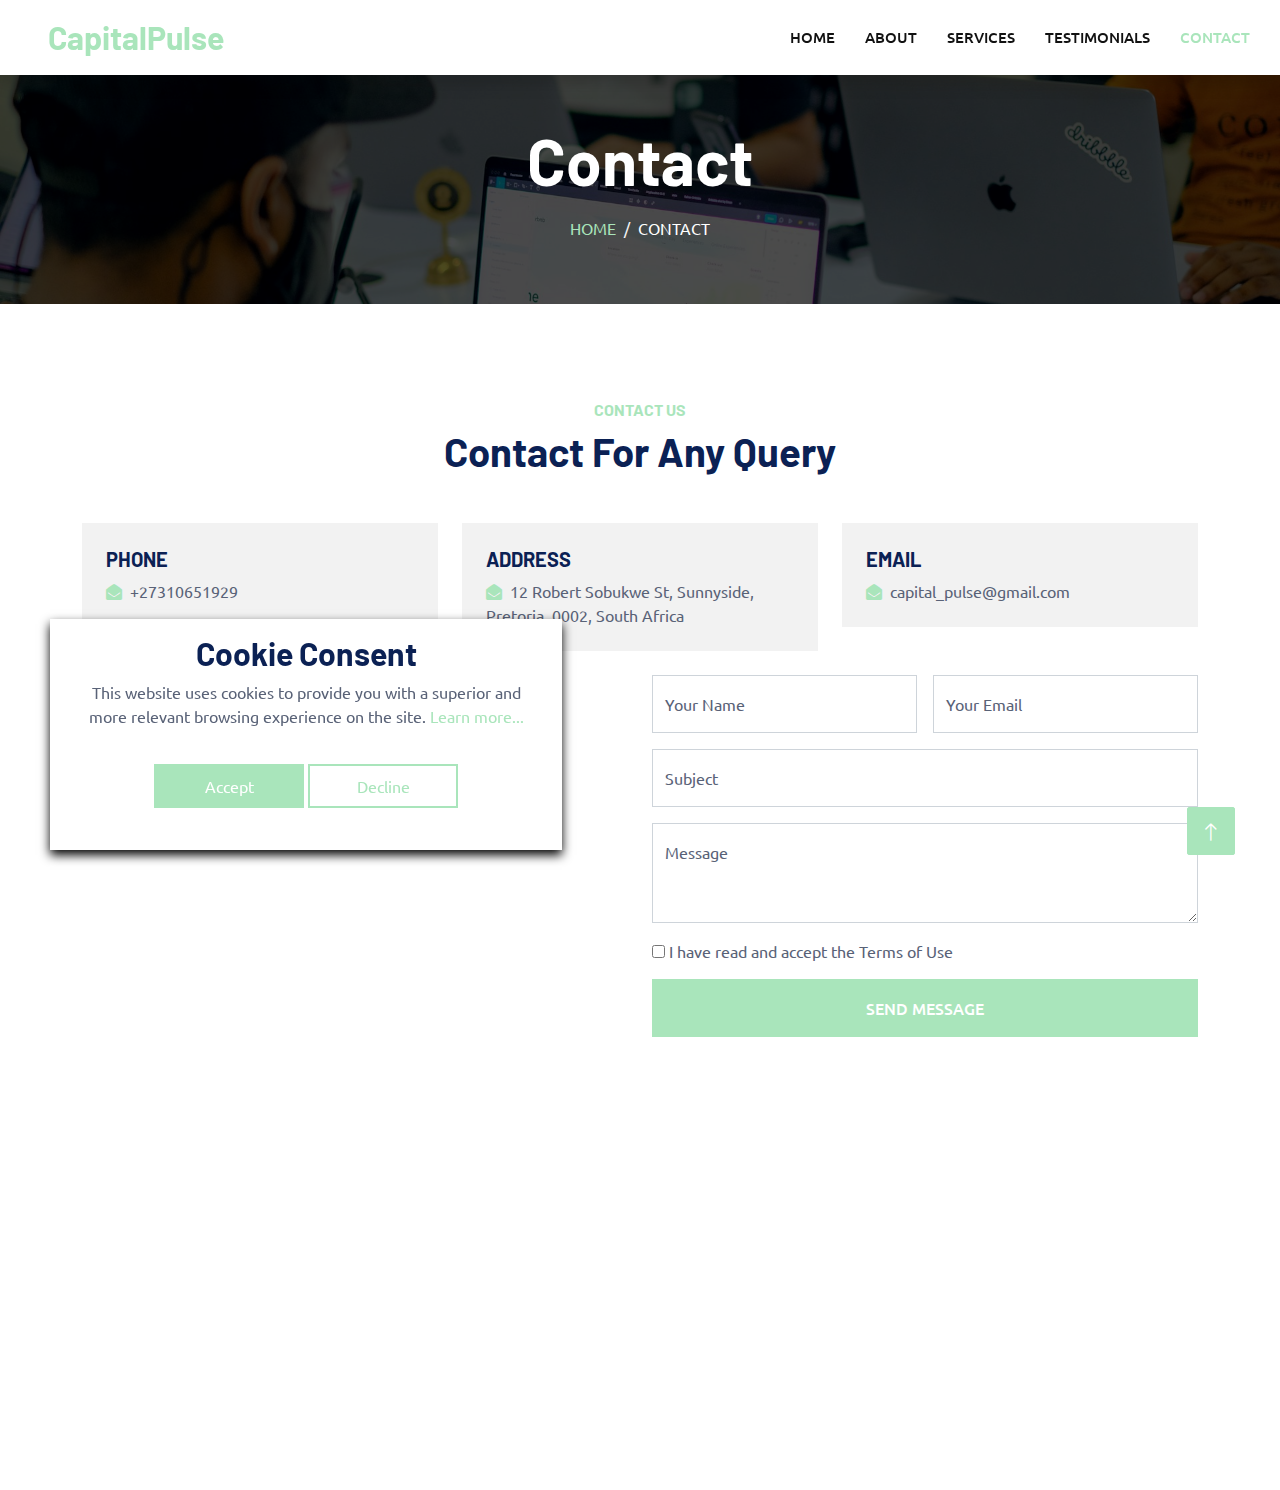
<file: contact.html>
<!DOCTYPE html>
<html lang="en">
    <head>
        <meta charset="utf-8" />
        <title>CapitalPulse</title>
        <meta content="width=device-width, initial-scale=1.0" name="viewport" />
        <meta content="" name="keywords" />
        <meta content="" name="description" />

        <!-- Favicon -->
        <link href="img/favicon.ico" rel="icon" />

        <!-- Google Web Fonts -->
        <link rel="preconnect" href="https://fonts.googleapis.com" />
        <link rel="preconnect" href="https://fonts.gstatic.com" crossorigin />
        <link
            href="https://fonts.googleapis.com/css2?family=Barlow:wght@600;700&family=Ubuntu:wght@400;500&display=swap"
            rel="stylesheet"
        />

        <!-- Icon Font Stylesheet -->
        <link
            href="https://cdnjs.cloudflare.com/ajax/libs/font-awesome/5.10.0/css/all.min.css"
            rel="stylesheet"
        />
        <link
            href="https://cdn.jsdelivr.net/npm/bootstrap-icons@1.4.1/font/bootstrap-icons.css"
            rel="stylesheet"
        />

        <!-- Libraries Stylesheet -->
        <link href="lib/animate/animate.min.css" rel="stylesheet" />
        <link
            href="lib/owlcarousel/assets/owl.carousel.min.css"
            rel="stylesheet"
        />
        <link
            href="lib/tempusdominus/css/tempusdominus-bootstrap-4.min.css"
            rel="stylesheet"
        />

        <!-- Customized Bootstrap Stylesheet -->
        <link href="css/bootstrap.min.css" rel="stylesheet" />

        <!-- Template Stylesheet -->
        <link href="css/style.css" rel="stylesheet" />
    </head>

    <body>
        <!-- Spinner Start -->
        <div
            id="spinner"
            class="show bg-white position-fixed translate-middle w-100 vh-100 top-50 start-50 d-flex align-items-center justify-content-center"
        >
            <div
                class="spinner-border text-primary"
                style="width: 3rem; height: 3rem"
                role="status"
            >
                <span class="sr-only">Loading...</span>
            </div>
        </div>
        <!-- Spinner End -->

        <!-- Navbar Start -->
        <nav
            class="navbar navbar-expand-lg bg-white navbar-light shadow sticky-top p-0"
        >
            <a
                href="index.html"
                class="navbar-brand d-flex align-items-center px-4 px-lg-5"
            >
                <h2 class="m-0 text-primary">CapitalPulse</h2>
            </a>
            <button
                type="button"
                class="navbar-toggler me-4"
                data-bs-toggle="collapse"
                data-bs-target="#navbarCollapse"
            >
                <span class="navbar-toggler-icon"></span>
            </button>
            <div class="collapse navbar-collapse" id="navbarCollapse">
                <div class="navbar-nav ms-auto p-4 p-lg-0">
                    <a href="index.html" class="nav-item nav-link">Home</a>
                    <a href="about.html" class="nav-item nav-link">About</a>
                    <a href="service.html" class="nav-item nav-link"
                        >Services</a
                    >
                    <a href="testimonial.html" class="nav-item nav-link"
                        >Testimonials</a
                    >
                    <a href="contact.html" class="nav-item nav-link active"
                        >Contact</a
                    >
                </div>
            </div>
        </nav>
        <!-- Navbar End -->

        <!-- Page Header Start -->
        <div
            class="container-fluid page-header mb-5 p-0"
            style="background-image: url(img/carousel-bg-4.jpg)"
        >
            <div class="container-fluid page-header-inner py-5">
                <div class="container text-center">
                    <h1 class="display-3 text-white mb-3 animated slideInDown">
                        Contact
                    </h1>
                    <nav aria-label="breadcrumb">
                        <ol
                            class="breadcrumb justify-content-center text-uppercase"
                        >
                            <li class="breadcrumb-item">
                                <a href="index.html">Home</a>
                            </li>

                            <li
                                class="breadcrumb-item text-white active"
                                aria-current="page"
                            >
                                Contact
                            </li>
                        </ol>
                    </nav>
                </div>
            </div>
        </div>
        <!-- Page Header End -->

        <!-- Contact Start -->
        <div class="container-xxl py-5">
            <div class="container">
                <div class="text-center wow fadeInUp" data-wow-delay="0.1s">
                    <h6 class="text-primary text-uppercase">Contact Us</h6>
                    <h1 class="mb-5">Contact For Any Query</h1>
                </div>
                <div class="row g-4">
                    <div class="col-12">
                        <div class="row gy-4">
                            <div class="col-md-4">
                                <div
                                    class="bg-light d-flex flex-column justify-content-center p-4"
                                >
                                    <h5 class="text-uppercase">Phone</h5>
                                    <p class="m-0">
                                        <i
                                            class="fa fa-envelope-open text-primary me-2"
                                        ></i
                                        >+27310651929
                                    </p>
                                </div>
                            </div>
                            <div class="col-md-4">
                                <div
                                    class="bg-light d-flex flex-column justify-content-center p-4"
                                >
                                    <h5 class="text-uppercase">Address</h5>
                                    <p class="m-0">
                                        <i
                                            class="fa fa-envelope-open text-primary me-2"
                                        ></i
                                        >12 Robert Sobukwe St, Sunnyside,
                                        Pretoria, 0002, South Africa
                                    </p>
                                </div>
                            </div>
                            <div class="col-md-4">
                                <div
                                    class="bg-light d-flex flex-column justify-content-center p-4"
                                >
                                    <h5 class="text-uppercase">Email</h5>
                                    <p class="m-0">
                                        <i
                                            class="fa fa-envelope-open text-primary me-2"
                                        ></i
                                        >capital_pulse@gmail.com
                                    </p>
                                </div>
                            </div>
                        </div>
                    </div>
                    <div class="col-md-6 wow fadeIn" data-wow-delay="0.1s">
                        <iframe
                            src="https://www.google.com/maps/embed?pb=!1m18!1m12!1m3!1d229989.879952179!2d27.935329808250692!3d-25.751006900000004!2m3!1f0!2f0!3f0!3m2!1i1024!2i768!4f13.1!3m3!1m2!1s0x1e95632b3a49cf0d%3A0x3ca1779e5e24d09!2sInvestSA%20National%20One%20Stop%20Shop!5e0!3m2!1suk!2sua!4v1733425103015!5m2!1suk!2sua"
                            class="position-relative rounded w-100 h-100"
                            frameborder="0"
                            style="min-height: 350px; border: 0"
                            allowfullscreen=""
                            aria-hidden="false"
                            tabindex="0"
                        ></iframe>
                    </div>
                    <div class="col-md-6">
                        <div class="wow fadeInUp" data-wow-delay="0.2s">
                            <form>
                                <div class="row g-3">
                                    <div class="col-md-6">
                                        <div class="form-floating">
                                            <input
                                                type="text"
                                                class="form-control"
                                                id="name"
                                                placeholder="Your Name"
                                            />
                                            <label for="name">Your Name</label>
                                        </div>
                                    </div>
                                    <div class="col-md-6">
                                        <div class="form-floating">
                                            <input
                                                type="email"
                                                class="form-control"
                                                id="email"
                                                placeholder="Your Email"
                                            />
                                            <label for="email"
                                                >Your Email</label
                                            >
                                            <div id="result"></div>
                                        </div>
                                    </div>
                                    <div class="col-12">
                                        <div class="form-floating">
                                            <input
                                                type="text"
                                                class="form-control"
                                                id="subject"
                                                placeholder="Subject"
                                            />
                                            <label for="subject">Subject</label>
                                        </div>
                                    </div>
                                    <div class="col-12">
                                        <div class="form-floating">
                                            <textarea
                                                class="form-control"
                                                placeholder="Leave a message here"
                                                id="message"
                                                style="height: 100px"
                                            ></textarea>
                                            <label for="message">Message</label>
                                        </div>
                                    </div>
                                    <div class="col-12">
                                        <input type="checkbox" name="confirm" />
                                        <label for="confirm"
                                            >I have read and accept the Terms of
                                            Use</label
                                        >
                                    </div>
                                    <div class="col-12">
                                        <button
                                            class="btn btn-primary w-100 py-3"
                                            type="submit"
                                            id="submit"
                                            onclick="sendForm()"
                                        >
                                            Send Message
                                        </button>
                                    </div>
                                </div>
                            </form>
                        </div>
                    </div>
                </div>
            </div>
        </div>
        <!-- Contact End -->

        <!-- Footer Start -->
        <div
            class="container-fluid bg-dark text-light footer pt-5 mt-5 wow fadeIn"
            data-wow-delay="0.1s"
        >
            <div class="container py-5">
                <div class="row g-5">
                    <div class="col-lg-4 col-md-6">
                        <h4 class="text-light mb-4">CapitalPulse</h4>
                        <p>
                            Stay connected with us for the latest insights and
                            updates on investing. Explore our webinars, designed
                            to help you understand and apply proven investment
                            strategies. Contact us today to learn more about how
                            we can help guide your investment decisions.
                        </p>
                    </div>
                    <div class="col-lg-4 col-md-6">
                        <h4 class="text-light mb-4">Address</h4>
                        <p class="mb-2">
                            <i class="fa fa-map-marker-alt me-3"></i>12 Robert
                            Sobukwe St, Sunnyside, Pretoria, 0002, South Africa
                        </p>
                        <p class="mb-2">
                            <i class="fa fa-phone-alt me-3"></i>+27310651929
                        </p>
                        <p class="mb-2">
                            <i class="fa fa-envelope me-3"></i
                            >capital_pulse@gmail.com
                        </p>
                    </div>
                    <div class="col-lg-4 col-md-6">
                        <h4 class="text-light mb-4">Quick links</h4>
                        <ul style="list-style: none; padding-left: 0px">
                            <li><a href="index.html">Home</a></li>
                            <li><a href="about.html">About us</a></li>
                            <li><a href="terms-of-use.html">Terms</a></li>
                            <li>
                                <a href="privacy-policy.html">Privacy policy</a>
                            </li>
                        </ul>
                    </div>
                </div>
            </div>
        </div>
        <!-- Footer End -->

        <!-- Back to Top -->
        <a href="#" class="btn btn-lg btn-primary btn-lg-square back-to-top"
            ><i class="bi bi-arrow-up"></i
        ></a>

        <!-- Cookie banner -->
        <div class="cookie-wrapper show">
            <div>
                <i class="bx bx-cookie"></i>
                <h2 style="text-align: center">Cookie Consent</h2>
            </div>

            <div class="data">
                <p>
                    This website uses cookies to provide you with a superior and
                    more relevant browsing experience on the site.
                    <a href="#">Learn more...</a>
                </p>
            </div>

            <div class="buttons">
                <button class="cookie-button" id="acceptBtn">Accept</button>
                <button class="cookie-button" id="declineBtn">Decline</button>
            </div>
        </div>
        <!-- End Cookie banner -->

        <!-- JavaScript Libraries -->
        <script src="https://code.jquery.com/jquery-3.4.1.min.js"></script>
        <script src="https://cdn.jsdelivr.net/npm/bootstrap@5.0.0/dist/js/bootstrap.bundle.min.js"></script>
        <script src="lib/wow/wow.min.js"></script>
        <script src="lib/easing/easing.min.js"></script>
        <script src="lib/waypoints/waypoints.min.js"></script>
        <script src="lib/counterup/counterup.min.js"></script>
        <script src="lib/owlcarousel/owl.carousel.min.js"></script>
        <script src="lib/tempusdominus/js/moment.min.js"></script>
        <script src="lib/tempusdominus/js/moment-timezone.min.js"></script>
        <script src="lib/tempusdominus/js/tempusdominus-bootstrap-4.min.js"></script>

        <!-- Template Javascript -->
        <script src="js/main.js"></script>
        <script src="js/contact-form.js"></script>
        <script src="js/cookiebanner.js"></script>
    </body>
</html>
</file>
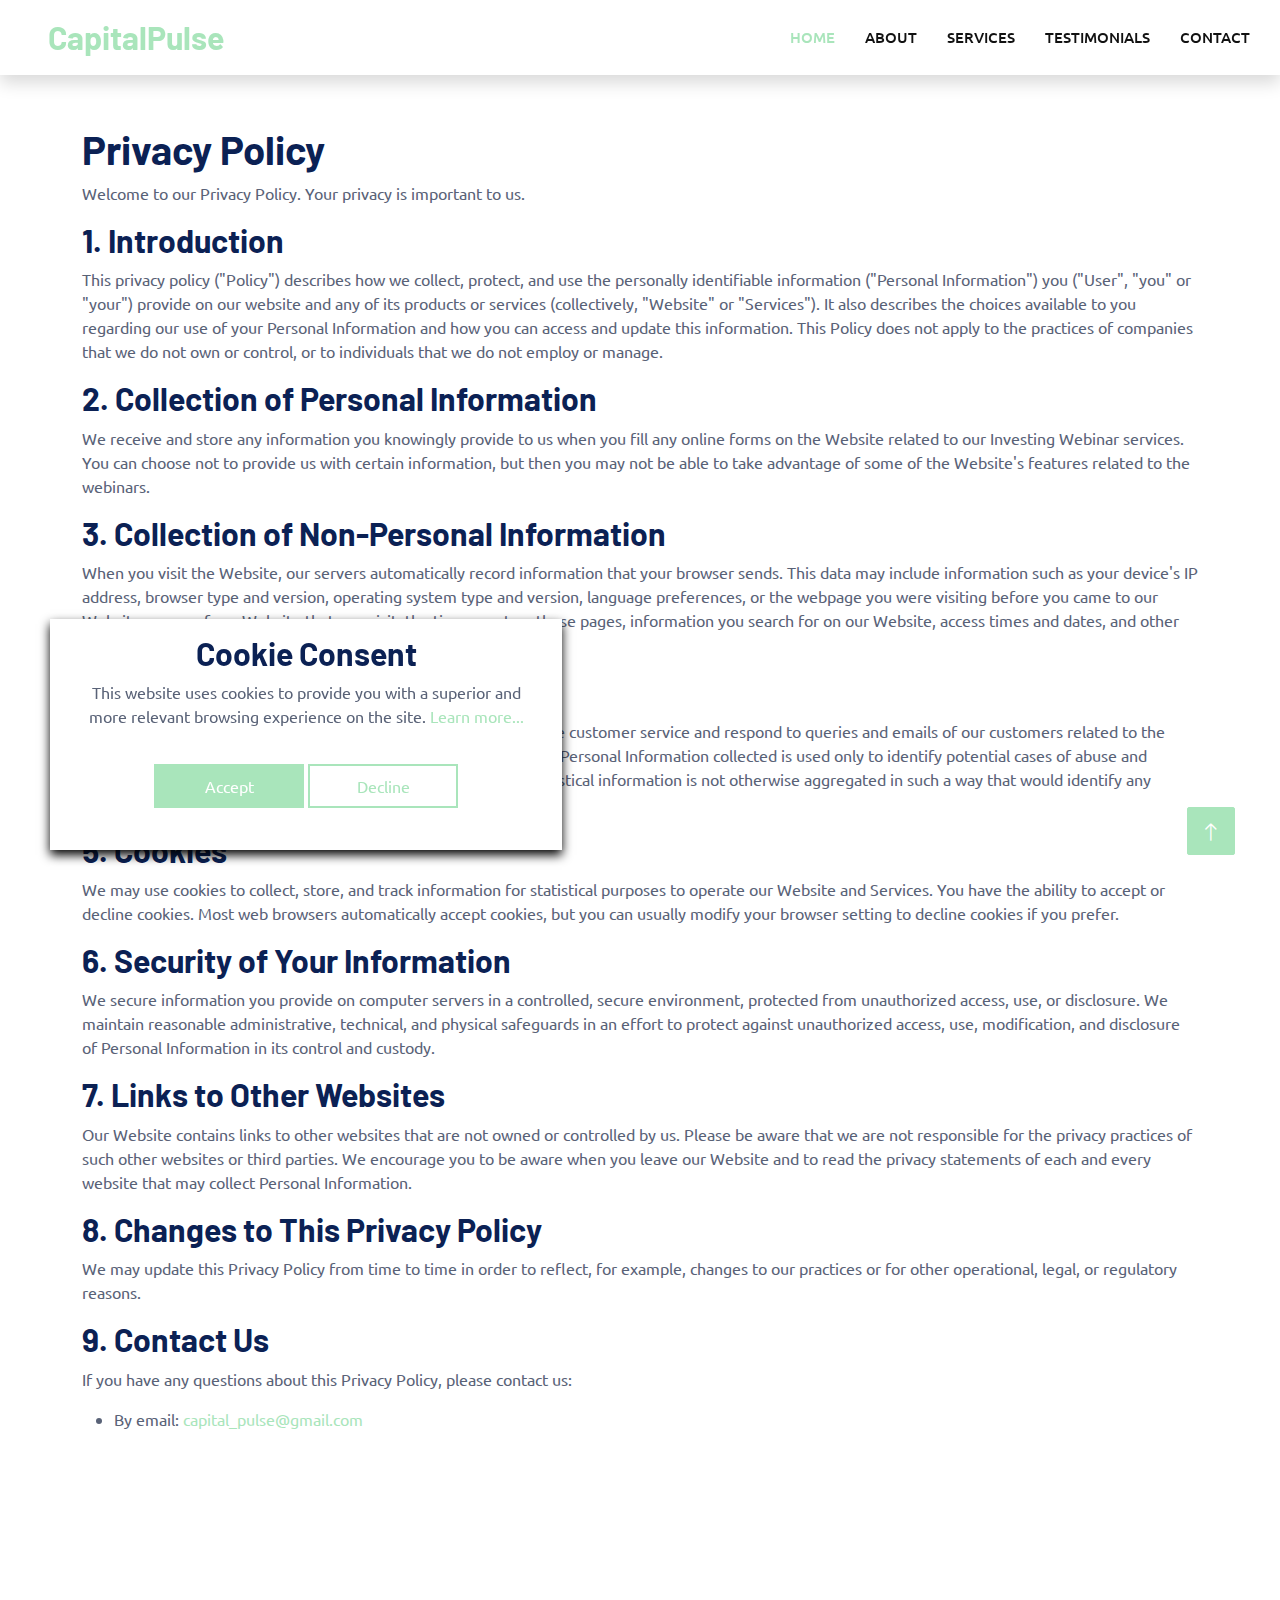
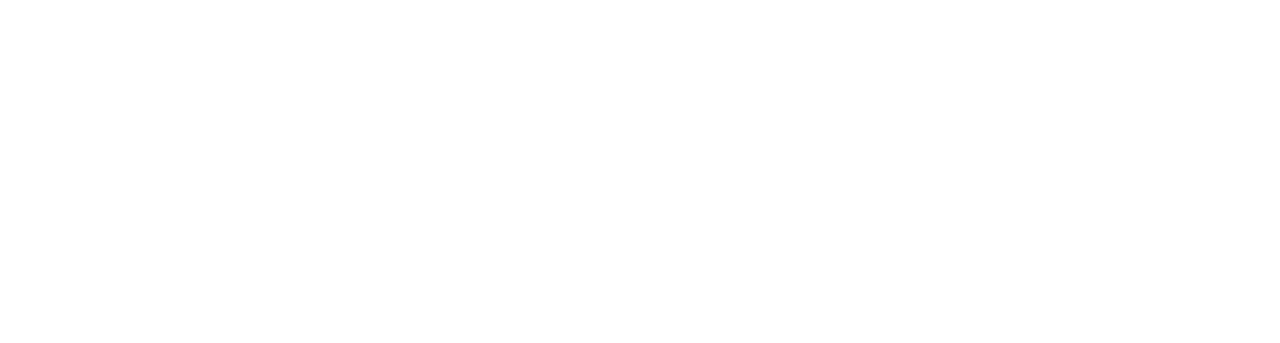
<file: privacy-policy.html>
<!DOCTYPE html>
<html lang="en">
    <head>
        <meta charset="utf-8" />
        <title>CapitalPulse</title>
        <meta content="width=device-width, initial-scale=1.0" name="viewport" />
        <meta content="" name="keywords" />
        <meta content="" name="description" />

        <!-- Favicon -->
        <link href="img/favicon.ico" rel="icon" />

        <!-- Google Web Fonts -->
        <link rel="preconnect" href="https://fonts.googleapis.com" />
        <link rel="preconnect" href="https://fonts.gstatic.com" crossorigin />
        <link
            href="https://fonts.googleapis.com/css2?family=Barlow:wght@600;700&family=Ubuntu:wght@400;500&display=swap"
            rel="stylesheet"
        />

        <!-- Icon Font Stylesheet -->
        <link
            href="https://cdnjs.cloudflare.com/ajax/libs/font-awesome/5.10.0/css/all.min.css"
            rel="stylesheet"
        />
        <link
            href="https://cdn.jsdelivr.net/npm/bootstrap-icons@1.4.1/font/bootstrap-icons.css"
            rel="stylesheet"
        />

        <!-- Libraries Stylesheet -->
        <link href="lib/animate/animate.min.css" rel="stylesheet" />
        <link
            href="lib/owlcarousel/assets/owl.carousel.min.css"
            rel="stylesheet"
        />
        <link
            href="lib/tempusdominus/css/tempusdominus-bootstrap-4.min.css"
            rel="stylesheet"
        />

        <!-- Customized Bootstrap Stylesheet -->
        <link href="css/bootstrap.min.css" rel="stylesheet" />

        <!-- Template Stylesheet -->
        <link href="css/style.css" rel="stylesheet" />
    </head>

    <body>
        <!-- Spinner Start -->
        <div
            id="spinner"
            class="show bg-white position-fixed translate-middle w-100 vh-100 top-50 start-50 d-flex align-items-center justify-content-center"
        >
            <div
                class="spinner-border text-primary"
                style="width: 3rem; height: 3rem"
                role="status"
            >
                <span class="sr-only">Loading...</span>
            </div>
        </div>
        <!-- Spinner End -->

        <!-- Navbar Start -->
        <nav
            class="navbar navbar-expand-lg bg-white navbar-light shadow sticky-top p-0"
        >
            <a
                href="index.html"
                class="navbar-brand d-flex align-items-center px-4 px-lg-5"
            >
                <h2 class="m-0 text-primary">CapitalPulse</h2>
            </a>
            <button
                type="button"
                class="navbar-toggler me-4"
                data-bs-toggle="collapse"
                data-bs-target="#navbarCollapse"
            >
                <span class="navbar-toggler-icon"></span>
            </button>
            <div class="collapse navbar-collapse" id="navbarCollapse">
                <div class="navbar-nav ms-auto p-4 p-lg-0">
                    <a href="index.html" class="nav-item nav-link active"
                        >Home</a
                    >
                    <a href="about.html" class="nav-item nav-link">About</a>
                    <a href="service.html" class="nav-item nav-link"
                        >Services</a
                    >
                    <a href="testimonial.html" class="nav-item nav-link"
                        >Testimonials</a
                    >
                    <a href="contact.html" class="nav-item nav-link">Contact</a>
                </div>
            </div>
        </nav>
        <!-- Navbar End -->

        <main>
            <article
                class="container additional-wrapper"
                style="margin-top: 30px"
            >
                <div class="page__content" style="padding: 20px 0px">
                    <h1>Privacy Policy</h1>

                    <p>
                        Welcome to our Privacy Policy. Your privacy is important
                        to us.
                    </p>

                    <h2>1. Introduction</h2>

                    <p>
                        This privacy policy ("Policy") describes how we collect,
                        protect, and use the personally identifiable information
                        ("Personal Information") you ("User", "you" or "your")
                        provide on our website and any of its products or
                        services (collectively, "Website" or "Services"). It
                        also describes the choices available to you regarding
                        our use of your Personal Information and how you can
                        access and update this information. This Policy does not
                        apply to the practices of companies that we do not own
                        or control, or to individuals that we do not employ or
                        manage.
                    </p>

                    <h2>2. Collection of Personal Information</h2>

                    <p>
                        We receive and store any information you knowingly
                        provide to us when you fill any online forms on the
                        Website related to our Investing Webinar services. You
                        can choose not to provide us with certain information,
                        but then you may not be able to take advantage of some
                        of the Website's features related to the webinars.
                    </p>

                    <h2>3. Collection of Non-Personal Information</h2>

                    <p>
                        When you visit the Website, our servers automatically
                        record information that your browser sends. This data
                        may include information such as your device's IP
                        address, browser type and version, operating system type
                        and version, language preferences, or the webpage you
                        were visiting before you came to our Website, pages of
                        our Website that you visit, the time spent on those
                        pages, information you search for on our Website, access
                        times and dates, and other statistics.
                    </p>

                    <h2>4. Use of Collected Information</h2>

                    <p>
                        Any of the information we collect from you may be used
                        to improve customer service and respond to queries and
                        emails of our customers related to the Investing
                        Webinar; run and operate our Website and Services.
                        Non-Personal Information collected is used only to
                        identify potential cases of abuse and establish
                        statistical information regarding Website usage. This
                        statistical information is not otherwise aggregated in
                        such a way that would identify any particular user of
                        the system.
                    </p>

                    <h2>5. Cookies</h2>

                    <p>
                        We may use cookies to collect, store, and track
                        information for statistical purposes to operate our
                        Website and Services. You have the ability to accept or
                        decline cookies. Most web browsers automatically accept
                        cookies, but you can usually modify your browser setting
                        to decline cookies if you prefer.
                    </p>

                    <h2>6. Security of Your Information</h2>

                    <p>
                        We secure information you provide on computer servers in
                        a controlled, secure environment, protected from
                        unauthorized access, use, or disclosure. We maintain
                        reasonable administrative, technical, and physical
                        safeguards in an effort to protect against unauthorized
                        access, use, modification, and disclosure of Personal
                        Information in its control and custody.
                    </p>

                    <h2>7. Links to Other Websites</h2>

                    <p>
                        Our Website contains links to other websites that are
                        not owned or controlled by us. Please be aware that we
                        are not responsible for the privacy practices of such
                        other websites or third parties. We encourage you to be
                        aware when you leave our Website and to read the privacy
                        statements of each and every website that may collect
                        Personal Information.
                    </p>

                    <h2>8. Changes to This Privacy Policy</h2>

                    <p>
                        We may update this Privacy Policy from time to time in
                        order to reflect, for example, changes to our practices
                        or for other operational, legal, or regulatory reasons.
                    </p>

                    <h2>9. Contact Us</h2>

                    <p>
                        If you have any questions about this Privacy Policy,
                        please contact us:
                    </p>

                    <ul>
                        <li>
                            By email:
                            <a href="mailto:capital_pulse@gmail.com"
                                >capital_pulse@gmail.com</a
                            >
                        </li>
                    </ul>
                </div>
            </article>
        </main>

        <!-- Footer Start -->
        <div
            class="container-fluid bg-dark text-light footer pt-5 mt-5 wow fadeIn"
            data-wow-delay="0.1s"
        >
            <div class="container py-5">
                <div class="row g-5">
                    <div class="col-lg-3 col-md-6">
                        <h4 class="text-light mb-4">CapitalPulse</h4>
                        <p>
                            Stay connected with us for the latest insights and
                            updates on investing. Explore our webinars, designed
                            to help you understand and apply proven investment
                            strategies. Contact us today to learn more about how
                            we can help guide your investment decisions.
                        </p>
                    </div>
                    <div class="col-lg-3 col-md-6">
                        <h4 class="text-light mb-4">Address</h4>
                        <p class="mb-2">
                            <i class="fa fa-map-marker-alt me-3"></i>12 Robert
                            Sobukwe St, Sunnyside, Pretoria, 0002, South Africa
                        </p>
                        <p class="mb-2">
                            <i class="fa fa-phone-alt me-3"></i>+27310651929
                        </p>
                        <p class="mb-2">
                            <i class="fa fa-envelope me-3"></i
                            >capital_pulse@gmail.com
                        </p>
                    </div>
                    <div class="col-lg-3 col-md-6">
                        <h4 class="text-light mb-4">Quick links</h4>
                        <ul style="list-style: none; padding-left: 0px">
                            <li><a href="index.html">Home</a></li>
                            <li><a href="about.html">About us</a></li>
                            <li><a href="terms-of-use.html">Terms</a></li>
                        </ul>
                    </div>
                    <div class="col-lg-3 col-md-6">
                        <h4 class="text-light mb-4">Newsletter</h4>
                        <p>
                            Subscribe to our newsletter for exclusive insights
                            and updates on leveraging historical wisdom for
                            modern business success.
                        </p>
                        <div
                            class="position-relative mx-auto"
                            style="max-width: 400px"
                        >
                            <input
                                class="form-control border-0 w-100 py-3 ps-4 pe-5"
                                type="text"
                                placeholder="Your email"
                                id="email"
                            />
                            <button
                                type="button"
                                id="submit"
                                onclick="sendForm()"
                                class="btn btn-primary py-2 position-absolute top-0 end-0 mt-2 me-2"
                            >
                                SignUp
                            </button>
                        </div>
                        <div id="result"></div>
                    </div>
                </div>
            </div>
        </div>
        <!-- Footer End -->

        <!-- Back to Top -->
        <a href="#" class="btn btn-lg btn-primary btn-lg-square back-to-top"
            ><i class="bi bi-arrow-up"></i
        ></a>

        <!-- Cookie banner -->
        <div class="cookie-wrapper show">
            <div>
                <i class="bx bx-cookie"></i>
                <h2 style="text-align: center">Cookie Consent</h2>
            </div>

            <div class="data">
                <p>
                    This website uses cookies to provide you with a superior and
                    more relevant browsing experience on the site.
                    <a href="#">Learn more...</a>
                </p>
            </div>

            <div class="buttons">
                <button class="cookie-button" id="acceptBtn">Accept</button>
                <button class="cookie-button" id="declineBtn">Decline</button>
            </div>
        </div>
        <!-- End Cookie banner -->

        <!-- JavaScript Libraries -->
        <script src="https://code.jquery.com/jquery-3.4.1.min.js"></script>
        <script src="https://cdn.jsdelivr.net/npm/bootstrap@5.0.0/dist/js/bootstrap.bundle.min.js"></script>
        <script src="lib/wow/wow.min.js"></script>
        <script src="lib/easing/easing.min.js"></script>
        <script src="lib/waypoints/waypoints.min.js"></script>
        <script src="lib/counterup/counterup.min.js"></script>
        <script src="lib/owlcarousel/owl.carousel.min.js"></script>
        <script src="lib/tempusdominus/js/moment.min.js"></script>
        <script src="lib/tempusdominus/js/moment-timezone.min.js"></script>
        <script src="lib/tempusdominus/js/tempusdominus-bootstrap-4.min.js"></script>

        <!-- Template Javascript -->
        <script src="js/main.js"></script>
        <script src="js/contact-form.js"></script>
        <script src="js/cookiebanner.js"></script>
    </body>
</html>
</file>
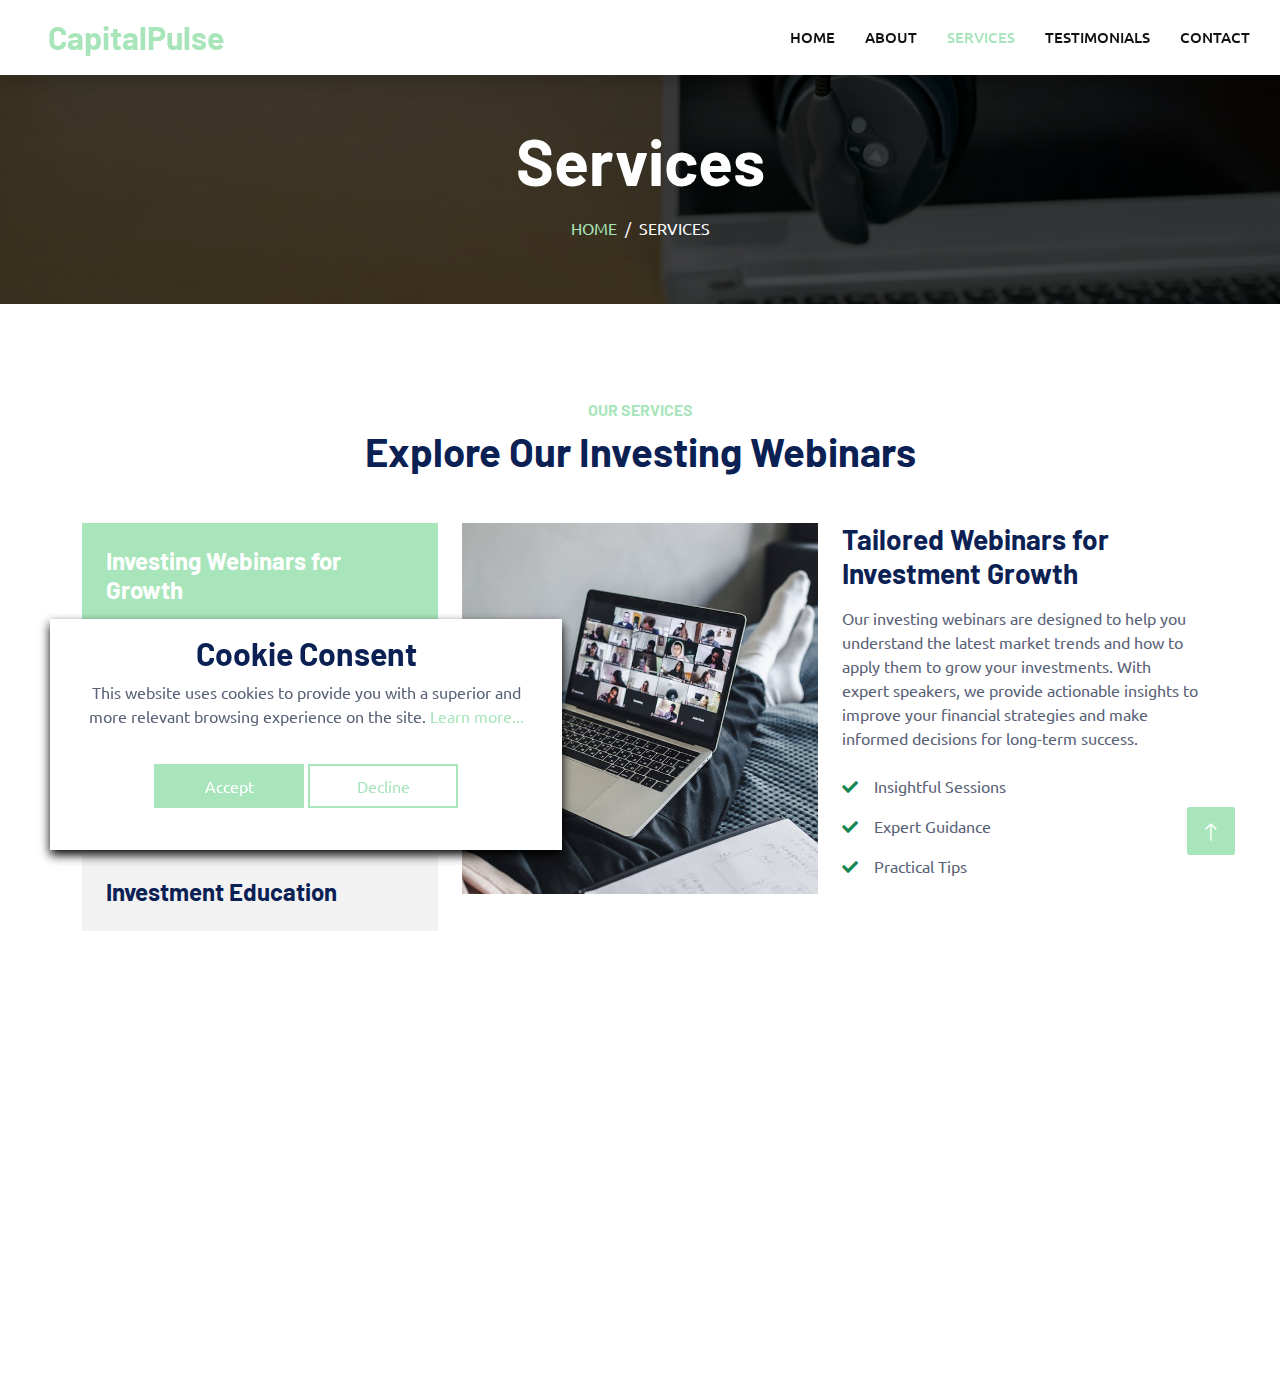
<file: service.html>
<!DOCTYPE html>
<html lang="en">
    <head>
        <meta charset="utf-8" />
        <title>CapitalPulse</title>
        <meta content="width=device-width, initial-scale=1.0" name="viewport" />
        <meta content="" name="keywords" />
        <meta content="" name="description" />

        <!-- Favicon -->
        <link href="img/favicon.ico" rel="icon" />

        <!-- Google Web Fonts -->
        <link rel="preconnect" href="https://fonts.googleapis.com" />
        <link rel="preconnect" href="https://fonts.gstatic.com" crossorigin />
        <link
            href="https://fonts.googleapis.com/css2?family=Barlow:wght@600;700&family=Ubuntu:wght@400;500&display=swap"
            rel="stylesheet"
        />

        <!-- Icon Font Stylesheet -->
        <link
            href="https://cdnjs.cloudflare.com/ajax/libs/font-awesome/5.10.0/css/all.min.css"
            rel="stylesheet"
        />
        <link
            href="https://cdn.jsdelivr.net/npm/bootstrap-icons@1.4.1/font/bootstrap-icons.css"
            rel="stylesheet"
        />

        <!-- Libraries Stylesheet -->
        <link href="lib/animate/animate.min.css" rel="stylesheet" />
        <link
            href="lib/owlcarousel/assets/owl.carousel.min.css"
            rel="stylesheet"
        />
        <link
            href="lib/tempusdominus/css/tempusdominus-bootstrap-4.min.css"
            rel="stylesheet"
        />

        <!-- Customized Bootstrap Stylesheet -->
        <link href="css/bootstrap.min.css" rel="stylesheet" />

        <!-- Template Stylesheet -->
        <link href="css/style.css" rel="stylesheet" />
    </head>

    <body>
        <!-- Spinner Start -->
        <div
            id="spinner"
            class="show bg-white position-fixed translate-middle w-100 vh-100 top-50 start-50 d-flex align-items-center justify-content-center"
        >
            <div
                class="spinner-border text-primary"
                style="width: 3rem; height: 3rem"
                role="status"
            >
                <span class="sr-only">Loading...</span>
            </div>
        </div>
        <!-- Spinner End -->

        <!-- Navbar Start -->
        <nav
            class="navbar navbar-expand-lg bg-white navbar-light shadow sticky-top p-0"
        >
            <a
                href="index.html"
                class="navbar-brand d-flex align-items-center px-4 px-lg-5"
            >
                <h2 class="m-0 text-primary">CapitalPulse</h2>
            </a>
            <button
                type="button"
                class="navbar-toggler me-4"
                data-bs-toggle="collapse"
                data-bs-target="#navbarCollapse"
            >
                <span class="navbar-toggler-icon"></span>
            </button>
            <div class="collapse navbar-collapse" id="navbarCollapse">
                <div class="navbar-nav ms-auto p-4 p-lg-0">
                    <a href="index.html" class="nav-item nav-link">Home</a>
                    <a href="about.html" class="nav-item nav-link">About</a>
                    <a href="service.html" class="nav-item nav-link active"
                        >Services</a
                    >
                    <a href="testimonial.html" class="nav-item nav-link"
                        >Testimonials</a
                    >
                    <a href="contact.html" class="nav-item nav-link">Contact</a>
                </div>
            </div>
        </nav>
        <!-- Navbar End -->

        <!-- Page Header Start -->
        <div
            class="container-fluid page-header mb-5 p-0"
            style="background-image: url(img/carousel-bg-5.jpg)"
        >
            <div class="container-fluid page-header-inner py-5">
                <div class="container text-center">
                    <h1 class="display-3 text-white mb-3 animated slideInDown">
                        Services
                    </h1>
                    <nav aria-label="breadcrumb">
                        <ol
                            class="breadcrumb justify-content-center text-uppercase"
                        >
                            <li class="breadcrumb-item">
                                <a href="index.html">Home</a>
                            </li>

                            <li
                                class="breadcrumb-item text-white active"
                                aria-current="page"
                            >
                                Services
                            </li>
                        </ol>
                    </nav>
                </div>
            </div>
        </div>
        <!-- Page Header End -->

        <!-- Service Start -->
        <div class="container-xxl service py-5">
            <div class="container">
                <div class="text-center wow fadeInUp" data-wow-delay="0.1s">
                    <h6 class="text-primary text-uppercase">Our Services</h6>
                    <h1 class="mb-5">Explore Our Investing Webinars</h1>
                </div>
                <div class="row g-4 wow fadeInUp" data-wow-delay="0.3s">
                    <div class="col-lg-4">
                        <div class="nav w-100 nav-pills me-4">
                            <button
                                class="nav-link w-100 d-flex align-items-center text-start p-4 mb-4 active"
                                data-bs-toggle="pill"
                                data-bs-target="#tab-pane-1"
                                type="button"
                            >
                                <h4 class="m-0">
                                    Investing Webinars for Growth
                                </h4>
                            </button>
                            <button
                                class="nav-link w-100 d-flex align-items-center text-start p-4 mb-4"
                                data-bs-toggle="pill"
                                data-bs-target="#tab-pane-2"
                                type="button"
                            >
                                <h4 class="m-0">Market Trends and Insights</h4>
                            </button>
                            <button
                                class="nav-link w-100 d-flex align-items-center text-start p-4 mb-4"
                                data-bs-toggle="pill"
                                data-bs-target="#tab-pane-3"
                                type="button"
                            >
                                <h4 class="m-0">Investment Strategies</h4>
                            </button>
                            <button
                                class="nav-link w-100 d-flex align-items-center text-start p-4 mb-0"
                                data-bs-toggle="pill"
                                data-bs-target="#tab-pane-4"
                                type="button"
                            >
                                <h4 class="m-0">Investment Education</h4>
                            </button>
                        </div>
                    </div>
                    <div class="col-lg-8">
                        <div class="tab-content w-100">
                            <div
                                class="tab-pane fade show active"
                                id="tab-pane-1"
                            >
                                <div class="row g-4">
                                    <div
                                        class="col-md-6"
                                        style="min-height: 350px"
                                    >
                                        <div class="position-relative h-100">
                                            <img
                                                class="position-absolute img-fluid w-100 h-100"
                                                src="img/service-1.jpg"
                                                style="object-fit: cover"
                                                alt=""
                                            />
                                        </div>
                                    </div>
                                    <div class="col-md-6">
                                        <h3 class="mb-3">
                                            Tailored Webinars for Investment
                                            Growth
                                        </h3>
                                        <p class="mb-4">
                                            Our investing webinars are designed
                                            to help you understand the latest
                                            market trends and how to apply them
                                            to grow your investments. With
                                            expert speakers, we provide
                                            actionable insights to improve your
                                            financial strategies and make
                                            informed decisions for long-term
                                            success.
                                        </p>
                                        <p>
                                            <i
                                                class="fa fa-check text-success me-3"
                                            ></i
                                            >Insightful Sessions
                                        </p>
                                        <p>
                                            <i
                                                class="fa fa-check text-success me-3"
                                            ></i
                                            >Expert Guidance
                                        </p>
                                        <p>
                                            <i
                                                class="fa fa-check text-success me-3"
                                            ></i
                                            >Practical Tips
                                        </p>
                                    </div>
                                </div>
                            </div>
                            <div class="tab-pane fade" id="tab-pane-2">
                                <div class="row g-4">
                                    <div
                                        class="col-md-6"
                                        style="min-height: 350px"
                                    >
                                        <div class="position-relative h-100">
                                            <img
                                                class="position-absolute img-fluid w-100 h-100"
                                                src="img/service-2.jpg"
                                                style="object-fit: cover"
                                                alt=""
                                            />
                                        </div>
                                    </div>
                                    <div class="col-md-6">
                                        <h3 class="mb-3">
                                            Navigating Market Trends
                                        </h3>
                                        <p class="mb-4">
                                            Our webinars offer in-depth market
                                            analysis to help you stay ahead of
                                            the curve. Learn how to spot
                                            emerging trends and leverage them
                                            for your investment strategy. Stay
                                            updated with the latest industry
                                            changes and get expert advice on how
                                            to adapt to evolving market
                                            conditions.
                                        </p>
                                    </div>
                                </div>
                            </div>
                            <div class="tab-pane fade" id="tab-pane-3">
                                <div class="row g-4">
                                    <div
                                        class="col-md-6"
                                        style="min-height: 350px"
                                    >
                                        <div class="position-relative h-100">
                                            <img
                                                class="position-absolute img-fluid w-100 h-100"
                                                src="img/service-3.jpg"
                                                style="object-fit: cover"
                                                alt=""
                                            />
                                        </div>
                                    </div>
                                    <div class="col-md-6">
                                        <h3 class="mb-3">
                                            Mastering Investment Strategies
                                        </h3>
                                        <p class="mb-4">
                                            Discover effective investment
                                            strategies through our expert-led
                                            webinars. Whether you're a beginner
                                            or seasoned investor, our sessions
                                            provide actionable steps and proven
                                            methods to maximize returns and
                                            reduce risks in your investment
                                            portfolio.
                                        </p>
                                    </div>
                                </div>
                            </div>
                            <div class="tab-pane fade" id="tab-pane-4">
                                <div class="row g-4">
                                    <div
                                        class="col-md-6"
                                        style="min-height: 350px"
                                    >
                                        <div class="position-relative h-100">
                                            <img
                                                class="position-absolute img-fluid w-100 h-100"
                                                src="img/service-4.jpg"
                                                style="object-fit: cover"
                                                alt=""
                                            />
                                        </div>
                                    </div>
                                    <div class="col-md-6">
                                        <h3 class="mb-3">
                                            Empowering Through Investment
                                            Education
                                        </h3>
                                        <p class="mb-4">
                                            Our training and development
                                            programs are focused on providing
                                            valuable educational content related
                                            to investment principles. We offer a
                                            variety of webinars and workshops
                                            designed to boost your understanding
                                            of the investment world and prepare
                                            you for a successful investment
                                            journey.
                                        </p>
                                    </div>
                                </div>
                            </div>
                        </div>
                    </div>
                </div>
            </div>
        </div>
        <!-- Service End -->

        <!-- Footer Start -->
        <div
            class="container-fluid bg-dark text-light footer pt-5 mt-5 wow fadeIn"
            data-wow-delay="0.1s"
        >
            <div class="container py-5">
                <div class="row g-5">
                    <div class="col-lg-4 col-md-6">
                        <h4 class="text-light mb-4">CapitalPulse</h4>
                        <p>
                            Stay connected with us for the latest insights and
                            updates on investing. Explore our webinars, designed
                            to help you understand and apply proven investment
                            strategies. Contact us today to learn more about how
                            we can help guide your investment decisions.
                        </p>
                    </div>
                    <div class="col-lg-4 col-md-6">
                        <h4 class="text-light mb-4">Address</h4>
                        <p class="mb-2">
                            <i class="fa fa-map-marker-alt me-3"></i>12 Robert
                            Sobukwe St, Sunnyside, Pretoria, 0002, South Africa
                        </p>
                        <p class="mb-2">
                            <i class="fa fa-phone-alt me-3"></i>+27310651929
                        </p>
                        <p class="mb-2">
                            <i class="fa fa-envelope me-3"></i
                            >capital_pulse@gmail.com
                        </p>
                    </div>
                    <div class="col-lg-4 col-md-6">
                        <h4 class="text-light mb-4">Quick links</h4>
                        <ul style="list-style: none; padding-left: 0px">
                            <li><a href="index.html">Home</a></li>
                            <li><a href="about.html">About us</a></li>
                            <li><a href="terms-of-use.html">Terms</a></li>
                            <li>
                                <a href="privacy-policy.html">Privacy policy</a>
                            </li>
                        </ul>
                    </div>
                </div>
            </div>
        </div>
        <!-- Footer End -->

        <!-- Back to Top -->
        <a href="#" class="btn btn-lg btn-primary btn-lg-square back-to-top"
            ><i class="bi bi-arrow-up"></i
        ></a>

        <!-- Cookie banner -->
        <div class="cookie-wrapper show">
            <div>
                <i class="bx bx-cookie"></i>
                <h2 style="text-align: center">Cookie Consent</h2>
            </div>

            <div class="data">
                <p>
                    This website uses cookies to provide you with a superior and
                    more relevant browsing experience on the site.
                    <a href="#">Learn more...</a>
                </p>
            </div>

            <div class="buttons">
                <button class="cookie-button" id="acceptBtn">Accept</button>
                <button class="cookie-button" id="declineBtn">Decline</button>
            </div>
        </div>
        <!-- End Cookie banner -->

        <!-- JavaScript Libraries -->
        <script src="https://code.jquery.com/jquery-3.4.1.min.js"></script>
        <script src="https://cdn.jsdelivr.net/npm/bootstrap@5.0.0/dist/js/bootstrap.bundle.min.js"></script>
        <script src="lib/wow/wow.min.js"></script>
        <script src="lib/easing/easing.min.js"></script>
        <script src="lib/waypoints/waypoints.min.js"></script>
        <script src="lib/counterup/counterup.min.js"></script>
        <script src="lib/owlcarousel/owl.carousel.min.js"></script>
        <script src="lib/tempusdominus/js/moment.min.js"></script>
        <script src="lib/tempusdominus/js/moment-timezone.min.js"></script>
        <script src="lib/tempusdominus/js/tempusdominus-bootstrap-4.min.js"></script>

        <!-- Template Javascript -->
        <script src="js/main.js"></script>
        <script src="js/contact-form.js"></script>
        <script src="js/cookiebanner.js"></script>
    </body>
</html>
</file>
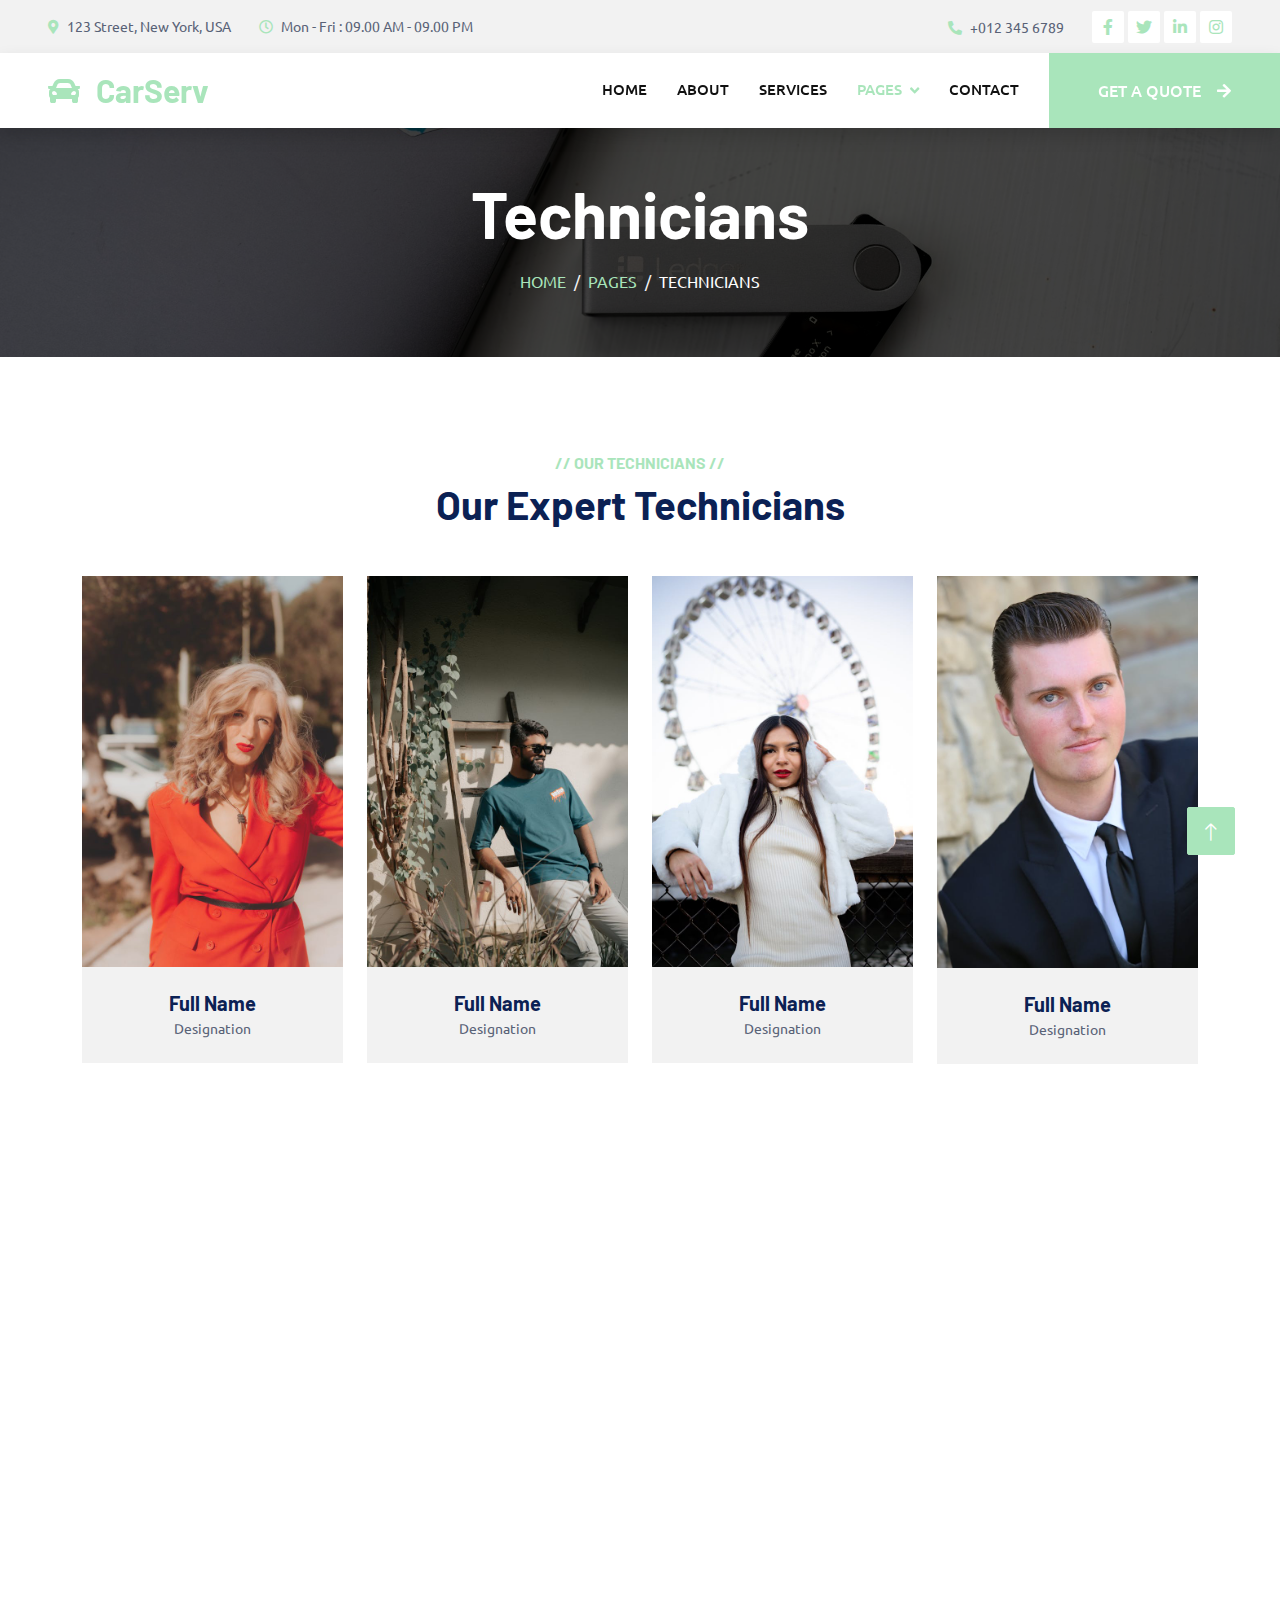
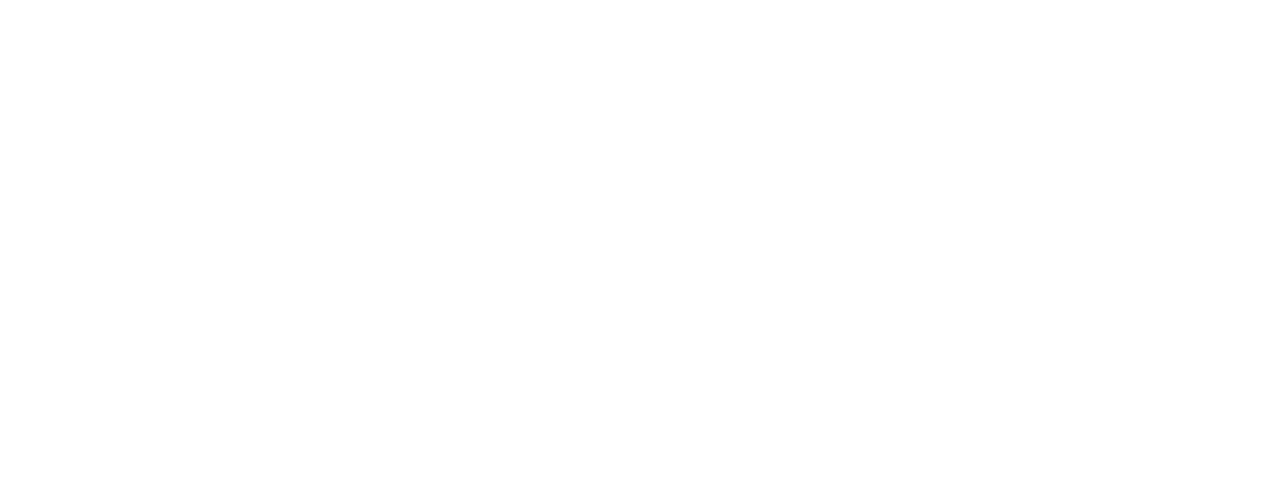
<file: team.html>
<!DOCTYPE html>
<html lang="en">
    <head>
        <meta charset="utf-8" />
        <title>CarServ - Car Repair HTML Template</title>
        <meta content="width=device-width, initial-scale=1.0" name="viewport" />
        <meta content="" name="keywords" />
        <meta content="" name="description" />

        <!-- Favicon -->
        <link href="img/favicon.ico" rel="icon" />

        <!-- Google Web Fonts -->
        <link rel="preconnect" href="https://fonts.googleapis.com" />
        <link rel="preconnect" href="https://fonts.gstatic.com" crossorigin />
        <link
            href="https://fonts.googleapis.com/css2?family=Barlow:wght@600;700&family=Ubuntu:wght@400;500&display=swap"
            rel="stylesheet"
        />

        <!-- Icon Font Stylesheet -->
        <link
            href="https://cdnjs.cloudflare.com/ajax/libs/font-awesome/5.10.0/css/all.min.css"
            rel="stylesheet"
        />
        <link
            href="https://cdn.jsdelivr.net/npm/bootstrap-icons@1.4.1/font/bootstrap-icons.css"
            rel="stylesheet"
        />

        <!-- Libraries Stylesheet -->
        <link href="lib/animate/animate.min.css" rel="stylesheet" />
        <link
            href="lib/owlcarousel/assets/owl.carousel.min.css"
            rel="stylesheet"
        />
        <link
            href="lib/tempusdominus/css/tempusdominus-bootstrap-4.min.css"
            rel="stylesheet"
        />

        <!-- Customized Bootstrap Stylesheet -->
        <link href="css/bootstrap.min.css" rel="stylesheet" />

        <!-- Template Stylesheet -->
        <link href="css/style.css" rel="stylesheet" />
    </head>

    <body>
        <!-- Spinner Start -->
        <div
            id="spinner"
            class="show bg-white position-fixed translate-middle w-100 vh-100 top-50 start-50 d-flex align-items-center justify-content-center"
        >
            <div
                class="spinner-border text-primary"
                style="width: 3rem; height: 3rem"
                role="status"
            >
                <span class="sr-only">Loading...</span>
            </div>
        </div>
        <!-- Spinner End -->

        <!-- Topbar Start -->
        <div class="container-fluid bg-light p-0">
            <div class="row gx-0 d-none d-lg-flex">
                <div class="col-lg-7 px-5 text-start">
                    <div
                        class="h-100 d-inline-flex align-items-center py-3 me-4"
                    >
                        <small
                            class="fa fa-map-marker-alt text-primary me-2"
                        ></small>
                        <small>123 Street, New York, USA</small>
                    </div>
                    <div class="h-100 d-inline-flex align-items-center py-3">
                        <small class="far fa-clock text-primary me-2"></small>
                        <small>Mon - Fri : 09.00 AM - 09.00 PM</small>
                    </div>
                </div>
                <div class="col-lg-5 px-5 text-end">
                    <div
                        class="h-100 d-inline-flex align-items-center py-3 me-4"
                    >
                        <small
                            class="fa fa-phone-alt text-primary me-2"
                        ></small>
                        <small>+012 345 6789</small>
                    </div>
                    <div class="h-100 d-inline-flex align-items-center">
                        <a
                            class="btn btn-sm-square bg-white text-primary me-1"
                            href=""
                            ><i class="fab fa-facebook-f"></i
                        ></a>
                        <a
                            class="btn btn-sm-square bg-white text-primary me-1"
                            href=""
                            ><i class="fab fa-twitter"></i
                        ></a>
                        <a
                            class="btn btn-sm-square bg-white text-primary me-1"
                            href=""
                            ><i class="fab fa-linkedin-in"></i
                        ></a>
                        <a
                            class="btn btn-sm-square bg-white text-primary me-0"
                            href=""
                            ><i class="fab fa-instagram"></i
                        ></a>
                    </div>
                </div>
            </div>
        </div>
        <!-- Topbar End -->

        <!-- Navbar Start -->
        <nav
            class="navbar navbar-expand-lg bg-white navbar-light shadow sticky-top p-0"
        >
            <a
                href="index.html"
                class="navbar-brand d-flex align-items-center px-4 px-lg-5"
            >
                <h2 class="m-0 text-primary">
                    <i class="fa fa-car me-3"></i>CarServ
                </h2>
            </a>
            <button
                type="button"
                class="navbar-toggler me-4"
                data-bs-toggle="collapse"
                data-bs-target="#navbarCollapse"
            >
                <span class="navbar-toggler-icon"></span>
            </button>
            <div class="collapse navbar-collapse" id="navbarCollapse">
                <div class="navbar-nav ms-auto p-4 p-lg-0">
                    <a href="index.html" class="nav-item nav-link">Home</a>
                    <a href="about.html" class="nav-item nav-link">About</a>
                    <a href="service.html" class="nav-item nav-link"
                        >Services</a
                    >
                    <div class="nav-item dropdown">
                        <a
                            href="#"
                            class="nav-link dropdown-toggle active"
                            data-bs-toggle="dropdown"
                            >Pages</a
                        >
                        <div class="dropdown-menu fade-up m-0">
                            <a href="booking.html" class="dropdown-item"
                                >Booking</a
                            >
                            <a href="team.html" class="dropdown-item active"
                                >Technicians</a
                            >
                            <a href="testimonial.html" class="dropdown-item"
                                >Testimonial</a
                            >
                            <a href="404.html" class="dropdown-item"
                                >404 Page</a
                            >
                        </div>
                    </div>
                    <a href="contact.html" class="nav-item nav-link">Contact</a>
                </div>
                <a
                    href=""
                    class="btn btn-primary py-4 px-lg-5 d-none d-lg-block"
                    >Get A Quote<i class="fa fa-arrow-right ms-3"></i
                ></a>
            </div>
        </nav>
        <!-- Navbar End -->

        <!-- Page Header Start -->
        <div
            class="container-fluid page-header mb-5 p-0"
            style="background-image: url(img/carousel-bg-2.jpg)"
        >
            <div class="container-fluid page-header-inner py-5">
                <div class="container text-center">
                    <h1 class="display-3 text-white mb-3 animated slideInDown">
                        Technicians
                    </h1>
                    <nav aria-label="breadcrumb">
                        <ol
                            class="breadcrumb justify-content-center text-uppercase"
                        >
                            <li class="breadcrumb-item">
                                <a href="index.html">Home</a>
                            </li>
                            <li class="breadcrumb-item">
                                <a href="#">Pages</a>
                            </li>
                            <li
                                class="breadcrumb-item text-white active"
                                aria-current="page"
                            >
                                Technicians
                            </li>
                        </ol>
                    </nav>
                </div>
            </div>
        </div>
        <!-- Page Header End -->

        <!-- Team Start -->
        <div class="container-xxl py-5">
            <div class="container">
                <div class="text-center wow fadeInUp" data-wow-delay="0.1s">
                    <h6 class="text-primary text-uppercase">
                        // Our Technicians //
                    </h6>
                    <h1 class="mb-5">Our Expert Technicians</h1>
                </div>
                <div class="row g-4">
                    <div
                        class="col-lg-3 col-md-6 wow fadeInUp"
                        data-wow-delay="0.1s"
                    >
                        <div class="team-item">
                            <div class="position-relative overflow-hidden">
                                <img
                                    class="img-fluid"
                                    src="img/team-1.jpg"
                                    alt=""
                                />
                                <div
                                    class="team-overlay position-absolute start-0 top-0 w-100 h-100"
                                >
                                    <a class="btn btn-square mx-1" href=""
                                        ><i class="fab fa-facebook-f"></i
                                    ></a>
                                    <a class="btn btn-square mx-1" href=""
                                        ><i class="fab fa-twitter"></i
                                    ></a>
                                    <a class="btn btn-square mx-1" href=""
                                        ><i class="fab fa-instagram"></i
                                    ></a>
                                </div>
                            </div>
                            <div class="bg-light text-center p-4">
                                <h5 class="fw-bold mb-0">Full Name</h5>
                                <small>Designation</small>
                            </div>
                        </div>
                    </div>
                    <div
                        class="col-lg-3 col-md-6 wow fadeInUp"
                        data-wow-delay="0.3s"
                    >
                        <div class="team-item">
                            <div class="position-relative overflow-hidden">
                                <img
                                    class="img-fluid"
                                    src="img/team-2.jpg"
                                    alt=""
                                />
                                <div
                                    class="team-overlay position-absolute start-0 top-0 w-100 h-100"
                                >
                                    <a class="btn btn-square mx-1" href=""
                                        ><i class="fab fa-facebook-f"></i
                                    ></a>
                                    <a class="btn btn-square mx-1" href=""
                                        ><i class="fab fa-twitter"></i
                                    ></a>
                                    <a class="btn btn-square mx-1" href=""
                                        ><i class="fab fa-instagram"></i
                                    ></a>
                                </div>
                            </div>
                            <div class="bg-light text-center p-4">
                                <h5 class="fw-bold mb-0">Full Name</h5>
                                <small>Designation</small>
                            </div>
                        </div>
                    </div>
                    <div
                        class="col-lg-3 col-md-6 wow fadeInUp"
                        data-wow-delay="0.5s"
                    >
                        <div class="team-item">
                            <div class="position-relative overflow-hidden">
                                <img
                                    class="img-fluid"
                                    src="img/team-3.jpg"
                                    alt=""
                                />
                                <div
                                    class="team-overlay position-absolute start-0 top-0 w-100 h-100"
                                >
                                    <a class="btn btn-square mx-1" href=""
                                        ><i class="fab fa-facebook-f"></i
                                    ></a>
                                    <a class="btn btn-square mx-1" href=""
                                        ><i class="fab fa-twitter"></i
                                    ></a>
                                    <a class="btn btn-square mx-1" href=""
                                        ><i class="fab fa-instagram"></i
                                    ></a>
                                </div>
                            </div>
                            <div class="bg-light text-center p-4">
                                <h5 class="fw-bold mb-0">Full Name</h5>
                                <small>Designation</small>
                            </div>
                        </div>
                    </div>
                    <div
                        class="col-lg-3 col-md-6 wow fadeInUp"
                        data-wow-delay="0.7s"
                    >
                        <div class="team-item">
                            <div class="position-relative overflow-hidden">
                                <img
                                    class="img-fluid"
                                    src="img/team-4.jpg"
                                    alt=""
                                />
                                <div
                                    class="team-overlay position-absolute start-0 top-0 w-100 h-100"
                                >
                                    <a class="btn btn-square mx-1" href=""
                                        ><i class="fab fa-facebook-f"></i
                                    ></a>
                                    <a class="btn btn-square mx-1" href=""
                                        ><i class="fab fa-twitter"></i
                                    ></a>
                                    <a class="btn btn-square mx-1" href=""
                                        ><i class="fab fa-instagram"></i
                                    ></a>
                                </div>
                            </div>
                            <div class="bg-light text-center p-4">
                                <h5 class="fw-bold mb-0">Full Name</h5>
                                <small>Designation</small>
                            </div>
                        </div>
                    </div>
                    <div
                        class="col-lg-3 col-md-6 wow fadeInUp"
                        data-wow-delay="0.1s"
                    >
                        <div class="team-item">
                            <div class="position-relative overflow-hidden">
                                <img
                                    class="img-fluid"
                                    src="img/team-2.jpg"
                                    alt=""
                                />
                                <div
                                    class="team-overlay position-absolute start-0 top-0 w-100 h-100"
                                >
                                    <a class="btn btn-square mx-1" href=""
                                        ><i class="fab fa-facebook-f"></i
                                    ></a>
                                    <a class="btn btn-square mx-1" href=""
                                        ><i class="fab fa-twitter"></i
                                    ></a>
                                    <a class="btn btn-square mx-1" href=""
                                        ><i class="fab fa-instagram"></i
                                    ></a>
                                </div>
                            </div>
                            <div class="bg-light text-center p-4">
                                <h5 class="fw-bold mb-0">Full Name</h5>
                                <small>Designation</small>
                            </div>
                        </div>
                    </div>
                    <div
                        class="col-lg-3 col-md-6 wow fadeInUp"
                        data-wow-delay="0.3s"
                    >
                        <div class="team-item">
                            <div class="position-relative overflow-hidden">
                                <img
                                    class="img-fluid"
                                    src="img/team-3.jpg"
                                    alt=""
                                />
                                <div
                                    class="team-overlay position-absolute start-0 top-0 w-100 h-100"
                                >
                                    <a class="btn btn-square mx-1" href=""
                                        ><i class="fab fa-facebook-f"></i
                                    ></a>
                                    <a class="btn btn-square mx-1" href=""
                                        ><i class="fab fa-twitter"></i
                                    ></a>
                                    <a class="btn btn-square mx-1" href=""
                                        ><i class="fab fa-instagram"></i
                                    ></a>
                                </div>
                            </div>
                            <div class="bg-light text-center p-4">
                                <h5 class="fw-bold mb-0">Full Name</h5>
                                <small>Designation</small>
                            </div>
                        </div>
                    </div>
                    <div
                        class="col-lg-3 col-md-6 wow fadeInUp"
                        data-wow-delay="0.5s"
                    >
                        <div class="team-item">
                            <div class="position-relative overflow-hidden">
                                <img
                                    class="img-fluid"
                                    src="img/team-4.jpg"
                                    alt=""
                                />
                                <div
                                    class="team-overlay position-absolute start-0 top-0 w-100 h-100"
                                >
                                    <a class="btn btn-square mx-1" href=""
                                        ><i class="fab fa-facebook-f"></i
                                    ></a>
                                    <a class="btn btn-square mx-1" href=""
                                        ><i class="fab fa-twitter"></i
                                    ></a>
                                    <a class="btn btn-square mx-1" href=""
                                        ><i class="fab fa-instagram"></i
                                    ></a>
                                </div>
                            </div>
                            <div class="bg-light text-center p-4">
                                <h5 class="fw-bold mb-0">Full Name</h5>
                                <small>Designation</small>
                            </div>
                        </div>
                    </div>
                    <div
                        class="col-lg-3 col-md-6 wow fadeInUp"
                        data-wow-delay="0.7s"
                    >
                        <div class="team-item">
                            <div class="position-relative overflow-hidden">
                                <img
                                    class="img-fluid"
                                    src="img/team-1.jpg"
                                    alt=""
                                />
                                <div
                                    class="team-overlay position-absolute start-0 top-0 w-100 h-100"
                                >
                                    <a class="btn btn-square mx-1" href=""
                                        ><i class="fab fa-facebook-f"></i
                                    ></a>
                                    <a class="btn btn-square mx-1" href=""
                                        ><i class="fab fa-twitter"></i
                                    ></a>
                                    <a class="btn btn-square mx-1" href=""
                                        ><i class="fab fa-instagram"></i
                                    ></a>
                                </div>
                            </div>
                            <div class="bg-light text-center p-4">
                                <h5 class="fw-bold mb-0">Full Name</h5>
                                <small>Designation</small>
                            </div>
                        </div>
                    </div>
                </div>
            </div>
        </div>
        <!-- Team End -->

        <!-- Footer Start -->
        <div
            class="container-fluid bg-dark text-light footer pt-5 mt-5 wow fadeIn"
            data-wow-delay="0.1s"
        >
            <div class="container py-5">
                <div class="row g-5">
                    <div class="col-lg-3 col-md-6">
                        <h4 class="text-light mb-4">Address</h4>
                        <p class="mb-2">
                            <i class="fa fa-map-marker-alt me-3"></i>123 Street,
                            New York, USA
                        </p>
                        <p class="mb-2">
                            <i class="fa fa-phone-alt me-3"></i>+012 345 67890
                        </p>
                        <p class="mb-2">
                            <i class="fa fa-envelope me-3"></i>info@example.com
                        </p>
                        <div class="d-flex pt-2">
                            <a class="btn btn-outline-light btn-social" href=""
                                ><i class="fab fa-twitter"></i
                            ></a>
                            <a class="btn btn-outline-light btn-social" href=""
                                ><i class="fab fa-facebook-f"></i
                            ></a>
                            <a class="btn btn-outline-light btn-social" href=""
                                ><i class="fab fa-youtube"></i
                            ></a>
                            <a class="btn btn-outline-light btn-social" href=""
                                ><i class="fab fa-linkedin-in"></i
                            ></a>
                        </div>
                    </div>
                    <div class="col-lg-3 col-md-6">
                        <h4 class="text-light mb-4">Opening Hours</h4>
                        <h6 class="text-light">Monday - Friday:</h6>
                        <p class="mb-4">09.00 AM - 09.00 PM</p>
                        <h6 class="text-light">Saturday - Sunday:</h6>
                        <p class="mb-0">09.00 AM - 12.00 PM</p>
                    </div>
                    <div class="col-lg-3 col-md-6">
                        <h4 class="text-light mb-4">Services</h4>
                        <a class="btn btn-link" href="">Diagnostic Test</a>
                        <a class="btn btn-link" href="">Engine Servicing</a>
                        <a class="btn btn-link" href="">Tires Replacement</a>
                        <a class="btn btn-link" href="">Oil Changing</a>
                        <a class="btn btn-link" href="">Vacuam Cleaning</a>
                    </div>
                    <div class="col-lg-3 col-md-6">
                        <h4 class="text-light mb-4">Newsletter</h4>
                        <p>
                            Dolor amet sit justo amet elitr clita ipsum elitr
                            est.
                        </p>
                        <div
                            class="position-relative mx-auto"
                            style="max-width: 400px"
                        >
                            <input
                                class="form-control border-0 w-100 py-3 ps-4 pe-5"
                                type="text"
                                placeholder="Your email"
                            />
                            <button
                                type="button"
                                class="btn btn-primary py-2 position-absolute top-0 end-0 mt-2 me-2"
                            >
                                SignUp
                            </button>
                        </div>
                    </div>
                </div>
            </div>
            <div class="container">
                <div class="copyright">
                    <div class="row">
                        <div
                            class="col-md-6 text-center text-md-start mb-3 mb-md-0"
                        >
                            &copy;
                            <a class="border-bottom" href="#">Your Site Name</a
                            >, All Right Reserved.

                            <!--/*** This template is free as long as you keep the footer author’s credit link/attribution link/backlink. If you'd like to use the template without the footer author’s credit link/attribution link/backlink, you can purchase the Credit Removal License from "https://htmlcodex.com/credit-removal". Thank you for your support. ***/-->
                            Designed By
                            <a
                                class="border-bottom"
                                href="https://htmlcodex.com"
                                >HTML Codex</a
                            >
                        </div>
                        <div class="col-md-6 text-center text-md-end">
                            <div class="footer-menu">
                                <a href="">Home</a>
                                <a href="">Cookies</a>
                                <a href="">Help</a>
                                <a href="">FQAs</a>
                            </div>
                        </div>
                    </div>
                </div>
            </div>
        </div>
        <!-- Footer End -->

        <!-- Back to Top -->
        <a href="#" class="btn btn-lg btn-primary btn-lg-square back-to-top"
            ><i class="bi bi-arrow-up"></i
        ></a>

        <!-- JavaScript Libraries -->
        <script src="https://code.jquery.com/jquery-3.4.1.min.js"></script>
        <script src="https://cdn.jsdelivr.net/npm/bootstrap@5.0.0/dist/js/bootstrap.bundle.min.js"></script>
        <script src="lib/wow/wow.min.js"></script>
        <script src="lib/easing/easing.min.js"></script>
        <script src="lib/waypoints/waypoints.min.js"></script>
        <script src="lib/counterup/counterup.min.js"></script>
        <script src="lib/owlcarousel/owl.carousel.min.js"></script>
        <script src="lib/tempusdominus/js/moment.min.js"></script>
        <script src="lib/tempusdominus/js/moment-timezone.min.js"></script>
        <script src="lib/tempusdominus/js/tempusdominus-bootstrap-4.min.js"></script>

        <!-- Template Javascript -->
        <script src="js/main.js"></script>
    </body>
</html>
</file>
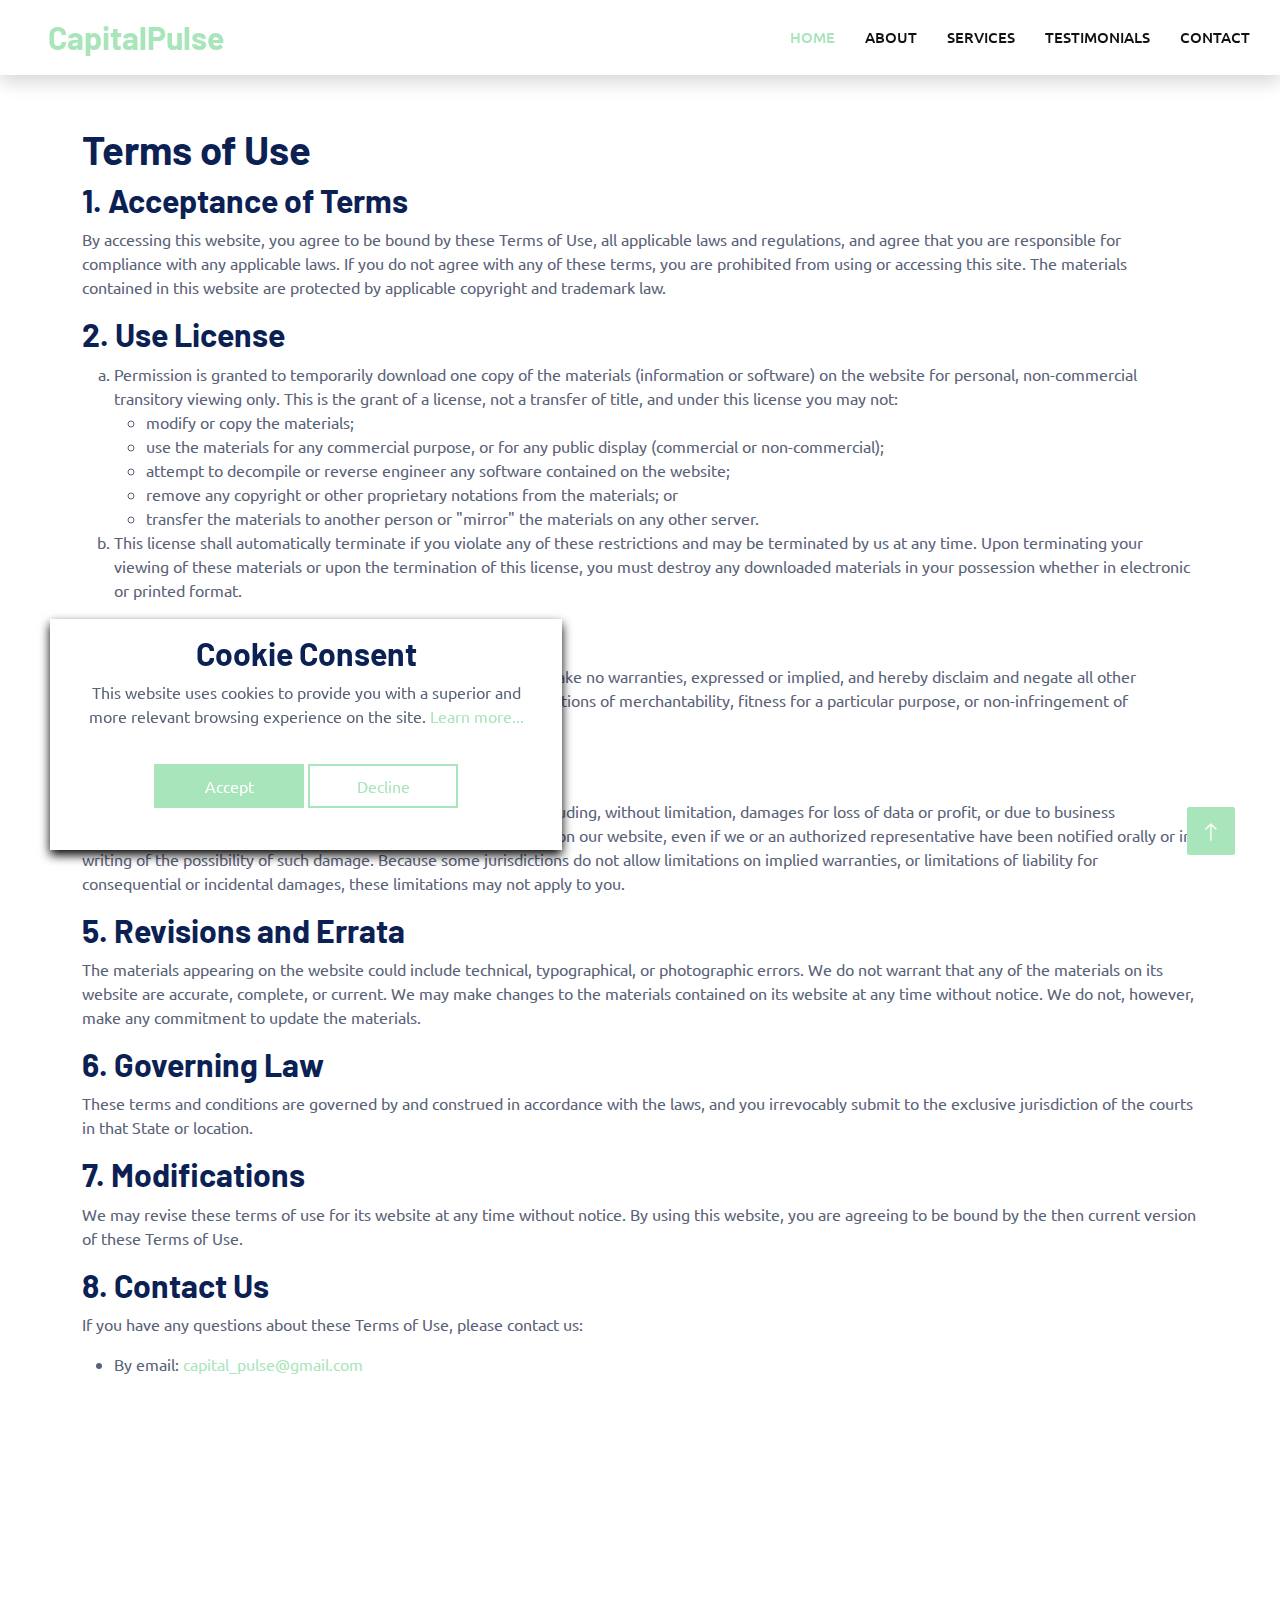
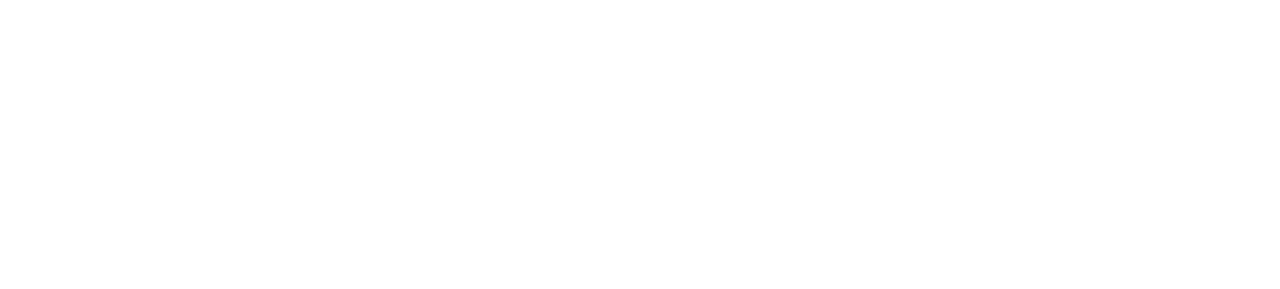
<file: terms-of-use.html>
<!DOCTYPE html>
<html lang="en">
    <head>
        <meta charset="utf-8" />
        <title>CapitalPulse</title>
        <meta content="width=device-width, initial-scale=1.0" name="viewport" />
        <meta content="" name="keywords" />
        <meta content="" name="description" />

        <!-- Favicon -->
        <link href="img/favicon.ico" rel="icon" />

        <!-- Google Web Fonts -->
        <link rel="preconnect" href="https://fonts.googleapis.com" />
        <link rel="preconnect" href="https://fonts.gstatic.com" crossorigin />
        <link
            href="https://fonts.googleapis.com/css2?family=Barlow:wght@600;700&family=Ubuntu:wght@400;500&display=swap"
            rel="stylesheet"
        />

        <!-- Icon Font Stylesheet -->
        <link
            href="https://cdnjs.cloudflare.com/ajax/libs/font-awesome/5.10.0/css/all.min.css"
            rel="stylesheet"
        />
        <link
            href="https://cdn.jsdelivr.net/npm/bootstrap-icons@1.4.1/font/bootstrap-icons.css"
            rel="stylesheet"
        />

        <!-- Libraries Stylesheet -->
        <link href="lib/animate/animate.min.css" rel="stylesheet" />
        <link
            href="lib/owlcarousel/assets/owl.carousel.min.css"
            rel="stylesheet"
        />
        <link
            href="lib/tempusdominus/css/tempusdominus-bootstrap-4.min.css"
            rel="stylesheet"
        />

        <!-- Customized Bootstrap Stylesheet -->
        <link href="css/bootstrap.min.css" rel="stylesheet" />

        <!-- Template Stylesheet -->
        <link href="css/style.css" rel="stylesheet" />
    </head>

    <body>
        <!-- Spinner Start -->
        <div
            id="spinner"
            class="show bg-white position-fixed translate-middle w-100 vh-100 top-50 start-50 d-flex align-items-center justify-content-center"
        >
            <div
                class="spinner-border text-primary"
                style="width: 3rem; height: 3rem"
                role="status"
            >
                <span class="sr-only">Loading...</span>
            </div>
        </div>
        <!-- Spinner End -->

        <!-- Navbar Start -->
        <nav
            class="navbar navbar-expand-lg bg-white navbar-light shadow sticky-top p-0"
        >
            <a
                href="index.html"
                class="navbar-brand d-flex align-items-center px-4 px-lg-5"
            >
                <h2 class="m-0 text-primary">CapitalPulse</h2>
            </a>
            <button
                type="button"
                class="navbar-toggler me-4"
                data-bs-toggle="collapse"
                data-bs-target="#navbarCollapse"
            >
                <span class="navbar-toggler-icon"></span>
            </button>
            <div class="collapse navbar-collapse" id="navbarCollapse">
                <div class="navbar-nav ms-auto p-4 p-lg-0">
                    <a href="index.html" class="nav-item nav-link active"
                        >Home</a
                    >
                    <a href="about.html" class="nav-item nav-link">About</a>
                    <a href="service.html" class="nav-item nav-link"
                        >Services</a
                    >
                    <a href="testimonial.html" class="nav-item nav-link"
                        >Testimonials</a
                    >
                    <a href="contact.html" class="nav-item nav-link">Contact</a>
                </div>
            </div>
        </nav>
        <!-- Navbar End -->

        <main>
            <article
                class="container additional-wrapper"
                style="margin-top: 30px"
            >
                <div class="page__content" style="padding: 20px 0px">
                    <h1>Terms of Use</h1>

                    <h2>1. Acceptance of Terms</h2>

                    <p>
                        By accessing this website, you agree to be bound by
                        these Terms of Use, all applicable laws and regulations,
                        and agree that you are responsible for compliance with
                        any applicable laws. If you do not agree with any of
                        these terms, you are prohibited from using or accessing
                        this site. The materials contained in this website are
                        protected by applicable copyright and trademark law.
                    </p>

                    <h2>2. Use License</h2>

                    <ol type="a">
                        <li>
                            Permission is granted to temporarily download one
                            copy of the materials (information or software) on
                            the website for personal, non-commercial transitory
                            viewing only. This is the grant of a license, not a
                            transfer of title, and under this license you may
                            not:
                        </li>
                        <ul>
                            <li>modify or copy the materials;</li>
                            <li>
                                use the materials for any commercial purpose, or
                                for any public display (commercial or
                                non-commercial);
                            </li>
                            <li>
                                attempt to decompile or reverse engineer any
                                software contained on the website;
                            </li>
                            <li>
                                remove any copyright or other proprietary
                                notations from the materials; or
                            </li>
                            <li>
                                transfer the materials to another person or
                                "mirror" the materials on any other server.
                            </li>
                        </ul>
                        <li>
                            This license shall automatically terminate if you
                            violate any of these restrictions and may be
                            terminated by us at any time. Upon terminating your
                            viewing of these materials or upon the termination
                            of this license, you must destroy any downloaded
                            materials in your possession whether in electronic
                            or printed format.
                        </li>
                    </ol>

                    <h2>3. Disclaimer</h2>

                    <p>
                        The materials on the website are provided on an 'as is'
                        basis. We make no warranties, expressed or implied, and
                        hereby disclaim and negate all other warranties
                        including, without limitation, implied warranties or
                        conditions of merchantability, fitness for a particular
                        purpose, or non-infringement of intellectual property or
                        other violation of rights.
                    </p>

                    <h2>4. Limitations</h2>

                    <p>
                        In no event shall we or our suppliers be liable for any
                        damages (including, without limitation, damages for loss
                        of data or profit, or due to business interruption)
                        arising out of the use or inability to use the materials
                        on our website, even if we or an authorized
                        representative have been notified orally or in writing
                        of the possibility of such damage. Because some
                        jurisdictions do not allow limitations on implied
                        warranties, or limitations of liability for
                        consequential or incidental damages, these limitations
                        may not apply to you.
                    </p>

                    <h2>5. Revisions and Errata</h2>

                    <p>
                        The materials appearing on the website could include
                        technical, typographical, or photographic errors. We do
                        not warrant that any of the materials on its website are
                        accurate, complete, or current. We may make changes to
                        the materials contained on its website at any time
                        without notice. We do not, however, make any commitment
                        to update the materials.
                    </p>

                    <h2>6. Governing Law</h2>

                    <p>
                        These terms and conditions are governed by and construed
                        in accordance with the laws, and you irrevocably submit
                        to the exclusive jurisdiction of the courts in that
                        State or location.
                    </p>

                    <h2>7. Modifications</h2>

                    <p>
                        We may revise these terms of use for its website at any
                        time without notice. By using this website, you are
                        agreeing to be bound by the then current version of
                        these Terms of Use.
                    </p>

                    <h2>8. Contact Us</h2>

                    <p>
                        If you have any questions about these Terms of Use,
                        please contact us:
                    </p>

                    <ul>
                        <li>
                            By email:
                            <a href="mailto:capital_pulse@gmail.com"
                                >capital_pulse@gmail.com</a
                            >
                        </li>
                    </ul>
                </div>
            </article>
        </main>

        <!-- Footer Start -->
        <div
            class="container-fluid bg-dark text-light footer pt-5 mt-5 wow fadeIn"
            data-wow-delay="0.1s"
        >
            <div class="container py-5">
                <div class="row g-5">
                    <div class="col-lg-3 col-md-6">
                        <h4 class="text-light mb-4">CapitalPulse</h4>
                        <p>
                            Stay connected with us for the latest insights and
                            updates on investing. Explore our webinars, designed
                            to help you understand and apply proven investment
                            strategies. Contact us today to learn more about how
                            we can help guide your investment decisions.
                        </p>
                    </div>
                    <div class="col-lg-3 col-md-6">
                        <h4 class="text-light mb-4">Address</h4>
                        <p class="mb-2">
                            <i class="fa fa-map-marker-alt me-3"></i>12 Robert
                            Sobukwe St, Sunnyside, Pretoria, 0002, South Africa
                        </p>
                        <p class="mb-2">
                            <i class="fa fa-phone-alt me-3"></i>+27310651929
                        </p>
                        <p class="mb-2">
                            <i class="fa fa-envelope me-3"></i
                            >capital_pulse@gmail.com
                        </p>
                    </div>
                    <div class="col-lg-3 col-md-6">
                        <h4 class="text-light mb-4">Quick links</h4>
                        <ul style="list-style: none; padding-left: 0px">
                            <li><a href="index.html">Home</a></li>
                            <li><a href="about.html">About us</a></li>
                            <li>
                                <a href="privacy-policy.html">Privacy policy</a>
                            </li>
                        </ul>
                    </div>
                    <div class="col-lg-3 col-md-6">
                        <h4 class="text-light mb-4">Newsletter</h4>
                        <p>
                            Subscribe to our newsletter for exclusive insights
                            and updates on leveraging historical wisdom for
                            modern business success.
                        </p>
                        <div
                            class="position-relative mx-auto"
                            style="max-width: 400px"
                        >
                            <input
                                class="form-control border-0 w-100 py-3 ps-4 pe-5"
                                type="text"
                                placeholder="Your email"
                                id="email"
                            />
                            <button
                                type="button"
                                id="submit"
                                onclick="sendForm()"
                                class="btn btn-primary py-2 position-absolute top-0 end-0 mt-2 me-2"
                            >
                                SignUp
                            </button>
                        </div>
                        <div id="result"></div>
                    </div>
                </div>
            </div>
        </div>
        <!-- Footer End -->

        <!-- Back to Top -->
        <a href="#" class="btn btn-lg btn-primary btn-lg-square back-to-top"
            ><i class="bi bi-arrow-up"></i
        ></a>

        <!-- Cookie banner -->
        <div class="cookie-wrapper show">
            <div>
                <i class="bx bx-cookie"></i>
                <h2 style="text-align: center">Cookie Consent</h2>
            </div>

            <div class="data">
                <p>
                    This website uses cookies to provide you with a superior and
                    more relevant browsing experience on the site.
                    <a href="#">Learn more...</a>
                </p>
            </div>

            <div class="buttons">
                <button class="cookie-button" id="acceptBtn">Accept</button>
                <button class="cookie-button" id="declineBtn">Decline</button>
            </div>
        </div>
        <!-- End Cookie banner -->

        <!-- JavaScript Libraries -->
        <script src="https://code.jquery.com/jquery-3.4.1.min.js"></script>
        <script src="https://cdn.jsdelivr.net/npm/bootstrap@5.0.0/dist/js/bootstrap.bundle.min.js"></script>
        <script src="lib/wow/wow.min.js"></script>
        <script src="lib/easing/easing.min.js"></script>
        <script src="lib/waypoints/waypoints.min.js"></script>
        <script src="lib/counterup/counterup.min.js"></script>
        <script src="lib/owlcarousel/owl.carousel.min.js"></script>
        <script src="lib/tempusdominus/js/moment.min.js"></script>
        <script src="lib/tempusdominus/js/moment-timezone.min.js"></script>
        <script src="lib/tempusdominus/js/tempusdominus-bootstrap-4.min.js"></script>

        <!-- Template Javascript -->
        <script src="js/main.js"></script>
        <script src="js/contact-form.js"></script>
        <script src="js/cookiebanner.js"></script>
    </body>
</html>
</file>
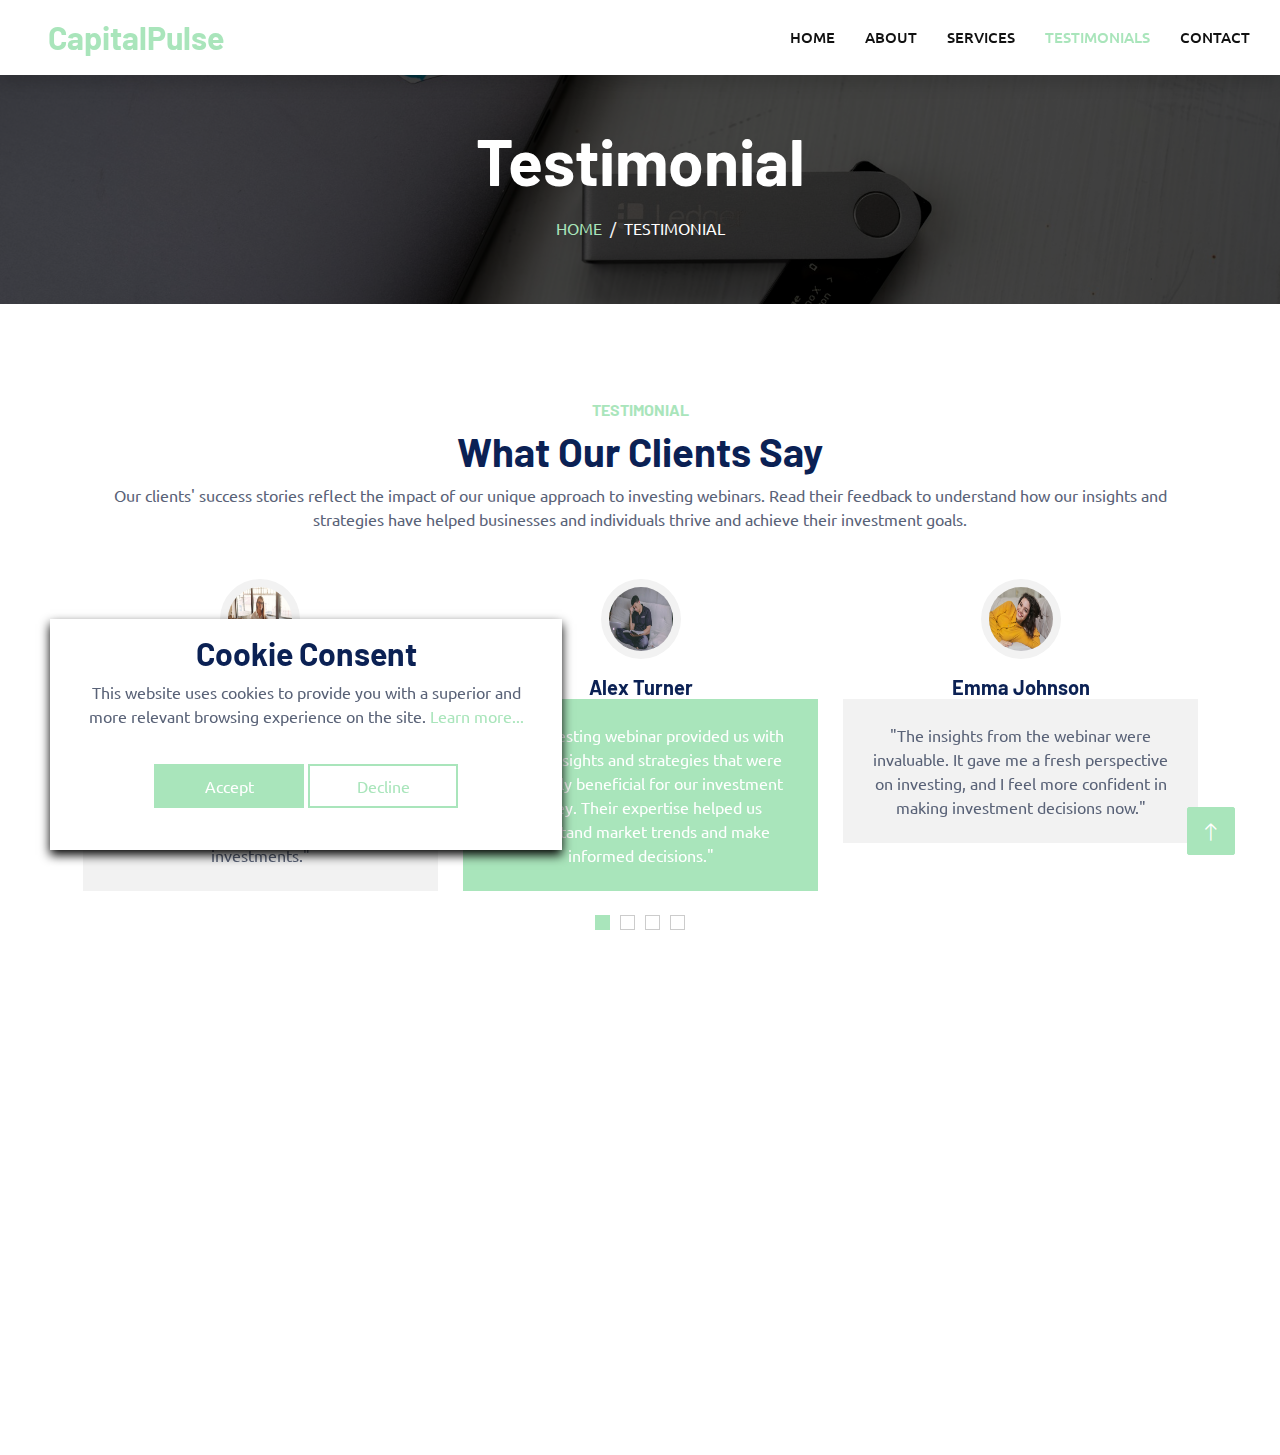
<file: testimonial.html>
<!DOCTYPE html>
<html lang="en">
    <head>
        <meta charset="utf-8" />
        <title>CapitalPulse</title>
        <meta content="width=device-width, initial-scale=1.0" name="viewport" />
        <meta content="" name="keywords" />
        <meta content="" name="description" />

        <!-- Favicon -->
        <link href="img/favicon.ico" rel="icon" />

        <!-- Google Web Fonts -->
        <link rel="preconnect" href="https://fonts.googleapis.com" />
        <link rel="preconnect" href="https://fonts.gstatic.com" crossorigin />
        <link
            href="https://fonts.googleapis.com/css2?family=Barlow:wght@600;700&family=Ubuntu:wght@400;500&display=swap"
            rel="stylesheet"
        />

        <!-- Icon Font Stylesheet -->
        <link
            href="https://cdnjs.cloudflare.com/ajax/libs/font-awesome/5.10.0/css/all.min.css"
            rel="stylesheet"
        />
        <link
            href="https://cdn.jsdelivr.net/npm/bootstrap-icons@1.4.1/font/bootstrap-icons.css"
            rel="stylesheet"
        />

        <!-- Libraries Stylesheet -->
        <link href="lib/animate/animate.min.css" rel="stylesheet" />
        <link
            href="lib/owlcarousel/assets/owl.carousel.min.css"
            rel="stylesheet"
        />
        <link
            href="lib/tempusdominus/css/tempusdominus-bootstrap-4.min.css"
            rel="stylesheet"
        />

        <!-- Customized Bootstrap Stylesheet -->
        <link href="css/bootstrap.min.css" rel="stylesheet" />

        <!-- Template Stylesheet -->
        <link href="css/style.css" rel="stylesheet" />
    </head>

    <body>
        <!-- Spinner Start -->
        <div
            id="spinner"
            class="show bg-white position-fixed translate-middle w-100 vh-100 top-50 start-50 d-flex align-items-center justify-content-center"
        >
            <div
                class="spinner-border text-primary"
                style="width: 3rem; height: 3rem"
                role="status"
            >
                <span class="sr-only">Loading...</span>
            </div>
        </div>
        <!-- Spinner End -->

        <!-- Navbar Start -->
        <nav
            class="navbar navbar-expand-lg bg-white navbar-light shadow sticky-top p-0"
        >
            <a
                href="index.html"
                class="navbar-brand d-flex align-items-center px-4 px-lg-5"
            >
                <h2 class="m-0 text-primary">CapitalPulse</h2>
            </a>
            <button
                type="button"
                class="navbar-toggler me-4"
                data-bs-toggle="collapse"
                data-bs-target="#navbarCollapse"
            >
                <span class="navbar-toggler-icon"></span>
            </button>
            <div class="collapse navbar-collapse" id="navbarCollapse">
                <div class="navbar-nav ms-auto p-4 p-lg-0">
                    <a href="index.html" class="nav-item nav-link">Home</a>
                    <a href="about.html" class="nav-item nav-link">About</a>
                    <a href="service.html" class="nav-item nav-link"
                        >Services</a
                    >
                    <a href="testimonial.html" class="nav-item nav-link active"
                        >Testimonials</a
                    >
                    <a href="contact.html" class="nav-item nav-link">Contact</a>
                </div>
            </div>
        </nav>
        <!-- Navbar End -->

        <!-- Page Header Start -->
        <div
            class="container-fluid page-header mb-5 p-0"
            style="background-image: url(img/carousel-bg-2.jpg)"
        >
            <div class="container-fluid page-header-inner py-5">
                <div class="container text-center">
                    <h1 class="display-3 text-white mb-3 animated slideInDown">
                        Testimonial
                    </h1>
                    <nav aria-label="breadcrumb">
                        <ol
                            class="breadcrumb justify-content-center text-uppercase"
                        >
                            <li class="breadcrumb-item">
                                <a href="index.html">Home</a>
                            </li>

                            <li
                                class="breadcrumb-item text-white active"
                                aria-current="page"
                            >
                                Testimonial
                            </li>
                        </ol>
                    </nav>
                </div>
            </div>
        </div>
        <!-- Page Header End -->

        <!-- Testimonial Start -->
        <div class="container-xxl py-5 wow fadeInUp" data-wow-delay="0.1s">
            <div class="container">
                <div class="text-center">
                    <h6 class="text-primary text-uppercase">Testimonial</h6>
                    <h1>What Our Clients Say</h1>
                    <p class="mb-5">
                        Our clients' success stories reflect the impact of our
                        unique approach to investing webinars. Read their
                        feedback to understand how our insights and strategies
                        have helped businesses and individuals thrive and
                        achieve their investment goals.
                    </p>
                </div>
                <div
                    class="owl-carousel testimonial-carousel position-relative"
                >
                    <div class="testimonial-item text-center">
                        <img
                            class="bg-light rounded-circle p-2 mx-auto mb-3"
                            src="img/testimonial-1.jpg"
                            style="width: 80px; height: 80px"
                        />
                        <h5 class="mb-0">Alex Turner</h5>
                        <div class="testimonial-text bg-light text-center p-4">
                            <p class="mb-0">
                                "The investing webinar provided us with crucial
                                insights and strategies that were extremely
                                beneficial for our investment journey. Their
                                expertise helped us understand market trends and
                                make informed decisions."
                            </p>
                        </div>
                    </div>
                    <div class="testimonial-item text-center">
                        <img
                            class="bg-light rounded-circle p-2 mx-auto mb-3"
                            src="img/testimonial-2.jpg"
                            style="width: 80px; height: 80px"
                        />
                        <h5 class="mb-0">Emma Johnson</h5>
                        <div class="testimonial-text bg-light text-center p-4">
                            <p class="mb-0">
                                "The insights from the webinar were invaluable.
                                It gave me a fresh perspective on investing, and
                                I feel more confident in making investment
                                decisions now."
                            </p>
                        </div>
                    </div>
                    <div class="testimonial-item text-center">
                        <img
                            class="bg-light rounded-circle p-2 mx-auto mb-3"
                            src="img/testimonial-3.jpg"
                            style="width: 80px; height: 80px"
                        />
                        <h5 class="mb-0">Michael Roberts</h5>
                        <div class="testimonial-text bg-light text-center p-4">
                            <p class="mb-0">
                                "The webinar was an eye-opener! It provided
                                practical strategies for investing and managing
                                risks, which were very relevant in today's
                                market."
                            </p>
                        </div>
                    </div>
                    <div class="testimonial-item text-center">
                        <img
                            class="bg-light rounded-circle p-2 mx-auto mb-3"
                            src="img/testimonial-4.jpg"
                            style="width: 80px; height: 80px"
                        />
                        <h5 class="mb-0">Sophia Martinez</h5>
                        <div class="testimonial-text bg-light text-center p-4">
                            <p class="mb-0">
                                "I had an amazing experience in the investing
                                webinar. The expert advice and strategies
                                provided were practical and easy to implement.
                                It really gave me the confidence to move forward
                                with my investments."
                            </p>
                        </div>
                    </div>
                </div>
            </div>
        </div>
        <!-- Testimonial End -->

        <!-- Footer Start -->
        <div
            class="container-fluid bg-dark text-light footer pt-5 mt-5 wow fadeIn"
            data-wow-delay="0.1s"
        >
            <div class="container py-5">
                <div class="row g-5">
                    <div class="col-lg-3 col-md-6">
                        <h4 class="text-light mb-4">CapitalPulse</h4>
                        <p>
                            Stay connected with us for the latest insights and
                            updates on investing. Explore our webinars, designed
                            to help you understand and apply proven investment
                            strategies. Contact us today to learn more about how
                            we can help guide your investment decisions.
                        </p>
                    </div>
                    <div class="col-lg-3 col-md-6">
                        <h4 class="text-light mb-4">Address</h4>
                        <p class="mb-2">
                            <i class="fa fa-map-marker-alt me-3"></i>12 Robert
                            Sobukwe St, Sunnyside, Pretoria, 0002, South Africa
                        </p>
                        <p class="mb-2">
                            <i class="fa fa-phone-alt me-3"></i>+27310651929
                        </p>
                        <p class="mb-2">
                            <i class="fa fa-envelope me-3"></i
                            >capital_pulse@gmail.com
                        </p>
                    </div>
                    <div class="col-lg-3 col-md-6">
                        <h4 class="text-light mb-4">Quick links</h4>
                        <ul style="list-style: none; padding-left: 0px">
                            <li><a href="index.html">Home</a></li>
                            <li><a href="about.html">About us</a></li>
                            <li><a href="terms-of-use.html">Terms</a></li>
                            <li>
                                <a href="privacy-policy.html">Privacy policy</a>
                            </li>
                        </ul>
                    </div>
                    <div class="col-lg-3 col-md-6">
                        <h4 class="text-light mb-4">Newsletter</h4>
                        <p>
                            Subscribe to our newsletter for exclusive insights
                            and updates on leveraging historical wisdom for
                            modern business success.
                        </p>
                        <div
                            class="position-relative mx-auto"
                            style="max-width: 400px"
                        >
                            <input
                                class="form-control border-0 w-100 py-3 ps-4 pe-5"
                                type="text"
                                placeholder="Your email"
                                id="email"
                            />
                            <button
                                type="button"
                                id="submit"
                                onclick="sendForm()"
                                class="btn btn-primary py-2 position-absolute top-0 end-0 mt-2 me-2"
                            >
                                SignUp
                            </button>
                        </div>
                        <div id="result"></div>
                    </div>
                </div>
            </div>
        </div>
        <!-- Footer End -->

        <!-- Back to Top -->
        <a href="#" class="btn btn-lg btn-primary btn-lg-square back-to-top"
            ><i class="bi bi-arrow-up"></i
        ></a>

        <!-- Cookie banner -->
        <div class="cookie-wrapper show">
            <div>
                <i class="bx bx-cookie"></i>
                <h2 style="text-align: center">Cookie Consent</h2>
            </div>

            <div class="data">
                <p>
                    This website uses cookies to provide you with a superior and
                    more relevant browsing experience on the site.
                    <a href="#">Learn more...</a>
                </p>
            </div>

            <div class="buttons">
                <button class="cookie-button" id="acceptBtn">Accept</button>
                <button class="cookie-button" id="declineBtn">Decline</button>
            </div>
        </div>
        <!-- End Cookie banner -->

        <!-- JavaScript Libraries -->
        <script src="https://code.jquery.com/jquery-3.4.1.min.js"></script>
        <script src="https://cdn.jsdelivr.net/npm/bootstrap@5.0.0/dist/js/bootstrap.bundle.min.js"></script>
        <script src="lib/wow/wow.min.js"></script>
        <script src="lib/easing/easing.min.js"></script>
        <script src="lib/waypoints/waypoints.min.js"></script>
        <script src="lib/counterup/counterup.min.js"></script>
        <script src="lib/owlcarousel/owl.carousel.min.js"></script>
        <script src="lib/tempusdominus/js/moment.min.js"></script>
        <script src="lib/tempusdominus/js/moment-timezone.min.js"></script>
        <script src="lib/tempusdominus/js/tempusdominus-bootstrap-4.min.js"></script>

        <!-- Template Javascript -->
        <script src="js/main.js"></script>
        <script src="js/contact-form.js"></script>
        <script src="js/cookiebanner.js"></script>
    </body>
</html>
</file>
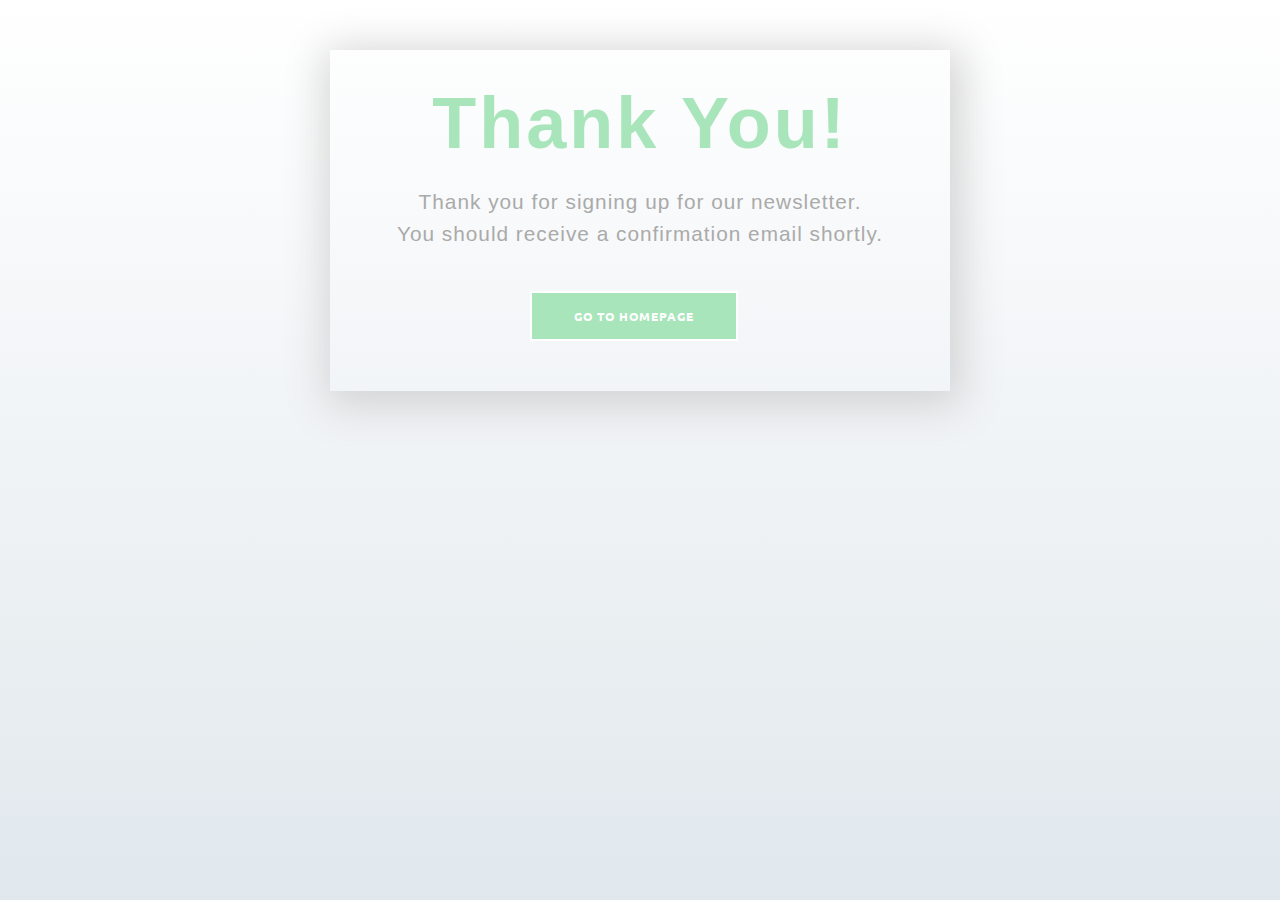
<file: thanks.html>
<!DOCTYPE html>
<html lang="en">
    <head>
        <meta charset="utf-8" />
        <title>CapitalPulse</title>
        <meta content="width=device-width, initial-scale=1.0" name="viewport" />
        <meta content="" name="keywords" />
        <meta content="" name="description" />

        <!-- Favicon -->
        <link href="img/favicon.ico" rel="icon" />

        <!-- Google Web Fonts -->
        <link rel="preconnect" href="https://fonts.googleapis.com" />
        <link rel="preconnect" href="https://fonts.gstatic.com" crossorigin />
        <link
            href="https://fonts.googleapis.com/css2?family=Barlow:wght@600;700&family=Ubuntu:wght@400;500&display=swap"
            rel="stylesheet"
        />

        <!-- Icon Font Stylesheet -->
        <link
            href="https://cdnjs.cloudflare.com/ajax/libs/font-awesome/5.10.0/css/all.min.css"
            rel="stylesheet"
        />
        <link
            href="https://cdn.jsdelivr.net/npm/bootstrap-icons@1.4.1/font/bootstrap-icons.css"
            rel="stylesheet"
        />

        <!-- Libraries Stylesheet -->
        <link href="lib/animate/animate.min.css" rel="stylesheet" />
        <link
            href="lib/owlcarousel/assets/owl.carousel.min.css"
            rel="stylesheet"
        />
        <link
            href="lib/tempusdominus/css/tempusdominus-bootstrap-4.min.css"
            rel="stylesheet"
        />

        <!-- Customized Bootstrap Stylesheet -->
        <link href="css/bootstrap.min.css" rel="stylesheet" />

        <!-- Template Stylesheet -->
        <link href="css/style.css" rel="stylesheet" />
        <link href="css/thanks.css" rel="stylesheet" />
    </head>
    <body>
        <div class="content">
            <div class="wrapper-1">
                <div class="wrapper-2">
                    <h1>Thank You!</h1>
                    <p>Thank you for signing up for our newsletter.</p>
                    <p>You should receive a confirmation email shortly.</p>
                    <a href="index.html">
                        <button class="go-home">Go to Homepage</button>
                    </a>
                </div>
            </div>
        </div>
    </body>
</html>
</file>
<file: css/style.css>
/********** Template CSS **********/
:root {
    --primary: #a9e5bbff;
    --secondary: #0b2154;
    --light: #f2f2f2;
    --dark: #111111;
}

.fw-medium {
    font-weight: 600 !important;
}

.back-to-top {
    position: fixed;
    display: none;
    right: 45px;
    bottom: 45px;
    z-index: 99;
}

/*** Spinner ***/
#spinner {
    opacity: 0;
    visibility: hidden;
    transition: opacity 0.5s ease-out, visibility 0s linear 0.5s;
    z-index: 99999;
}

#spinner.show {
    transition: opacity 0.5s ease-out, visibility 0s linear 0s;
    visibility: visible;
    opacity: 1;
}

/*** Button ***/
.btn {
    font-weight: 500;
    text-transform: uppercase;
    transition: 0.5s;
}

.btn.btn-primary,
.btn.btn-secondary {
    color: #ffffff;
}

.btn-square {
    width: 38px;
    height: 38px;
}

.btn-sm-square {
    width: 32px;
    height: 32px;
}

.btn-lg-square {
    width: 48px;
    height: 48px;
}

.btn-square,
.btn-sm-square,
.btn-lg-square {
    padding: 0;
    display: flex;
    align-items: center;
    justify-content: center;
    font-weight: normal;
    border-radius: 2px;
}

/*** Navbar ***/
.navbar .dropdown-toggle::after {
    border: none;
    content: '\f107';
    font-family: 'Font Awesome 5 Free';
    font-weight: 900;
    vertical-align: middle;
    margin-left: 8px;
}

.navbar-light .navbar-nav .nav-link {
    margin-right: 30px;
    padding: 25px 0;
    color: #ffffff;
    font-size: 15px;
    text-transform: uppercase;
    outline: none;
}

.navbar-light .navbar-nav .nav-link:hover,
.navbar-light .navbar-nav .nav-link.active {
    color: var(--primary);
}

@media (max-width: 991.98px) {
    .navbar-light .navbar-nav .nav-link {
        margin-right: 0;
        padding: 10px 0;
    }

    .navbar-light .navbar-nav {
        border-top: 1px solid #eeeeee;
    }
}

.navbar-light .navbar-brand,
.navbar-light a.btn {
    height: 75px;
}

.navbar-light .navbar-nav .nav-link {
    color: var(--dark);
    font-weight: 500;
}

.navbar-light.sticky-top {
    top: -100px;
    transition: 0.5s;
}

@media (min-width: 992px) {
    .navbar .nav-item .dropdown-menu {
        display: block;
        border: none;
        margin-top: 0;
        top: 150%;
        opacity: 0;
        visibility: hidden;
        transition: 0.5s;
    }

    .navbar .nav-item:hover .dropdown-menu {
        top: 100%;
        visibility: visible;
        transition: 0.5s;
        opacity: 1;
    }
}

/*** Header ***/
.carousel-caption {
    top: 0;
    left: 0;
    right: 0;
    bottom: 0;
    background: rgba(0, 0, 0, 0.7);
    z-index: 1;
}

.carousel-control-prev,
.carousel-control-next {
    width: 10%;
}

.carousel-control-prev-icon,
.carousel-control-next-icon {
    width: 3rem;
    height: 3rem;
}

@media (max-width: 768px) {
    #header-carousel .carousel-item {
        position: relative;
        min-height: 450px;
    }

    #header-carousel .carousel-item img {
        position: absolute;
        width: 100%;
        height: 100%;
        object-fit: cover;
    }
}

.page-header {
    background-position: center center;
    background-repeat: no-repeat;
    background-size: cover;
}

.page-header-inner {
    background: rgba(0, 0, 0, 0.7);
}

.breadcrumb-item + .breadcrumb-item::before {
    color: var(--light);
}

/*** Facts ***/
.fact {
    background: linear-gradient(rgba(0, 0, 0, 0.7), rgba(0, 0, 0, 0.7)),
        url(../img/carousel-bg-1.jpg);
    background-position: center center;
    background-repeat: no-repeat;
    background-size: cover;
}

/*** Service ***/
.service .nav .nav-link {
    background: var(--light);
    transition: 0.5s;
}

.service .nav .nav-link.active {
    background: var(--primary);
}

.service .nav .nav-link.active h4 {
    color: #ffffff !important;
}

/*** Booking ***/
.booking {
    background: linear-gradient(rgba(0, 0, 0, 0.7), rgba(0, 0, 0, 0.7)),
        url(../img/carousel-bg-2.jpg) center center no-repeat;
    background-size: cover;
}

.bootstrap-datetimepicker-widget.bottom {
    top: auto !important;
}

.bootstrap-datetimepicker-widget .table * {
    border-bottom-width: 0px;
}

.bootstrap-datetimepicker-widget .table th {
    font-weight: 500;
}

.bootstrap-datetimepicker-widget.dropdown-menu {
    padding: 10px;
    border-radius: 2px;
}

.bootstrap-datetimepicker-widget table td.active,
.bootstrap-datetimepicker-widget table td.active:hover {
    background: var(--primary);
}

.bootstrap-datetimepicker-widget table td.today::before {
    border-bottom-color: var(--primary);
}

/*** Team ***/
.team-item .team-overlay {
    display: flex;
    align-items: center;
    justify-content: center;
    background: var(--primary);
    transform: scale(0);
    transition: 0.5s;
}

.team-item:hover .team-overlay {
    transform: scale(1);
}

.team-item .team-overlay .btn {
    color: var(--primary);
    background: #ffffff;
}

.team-item .team-overlay .btn:hover {
    color: #ffffff;
    background: var(--secondary);
}

/*** Testimonial ***/
.testimonial-carousel .owl-item .testimonial-text,
.testimonial-carousel .owl-item.center .testimonial-text * {
    transition: 0.5s;
}

.testimonial-carousel .owl-item.center .testimonial-text {
    background: var(--primary) !important;
}

.testimonial-carousel .owl-item.center .testimonial-text * {
    color: #ffffff !important;
}

.testimonial-carousel .owl-dots {
    margin-top: 24px;
    display: flex;
    align-items: flex-end;
    justify-content: center;
}

.testimonial-carousel .owl-dot {
    position: relative;
    display: inline-block;
    margin: 0 5px;
    width: 15px;
    height: 15px;
    border: 1px solid #cccccc;
    transition: 0.5s;
}

.testimonial-carousel .owl-dot.active {
    background: var(--primary);
    border-color: var(--primary);
}

/*** Footer ***/
.footer {
    background: linear-gradient(rgba(0, 0, 0, 0.9), rgba(0, 0, 0, 0.9)),
        url(../img/carousel-bg-1.jpg) center center no-repeat;
    background-size: cover;
}

.footer .btn.btn-social {
    margin-right: 5px;
    width: 35px;
    height: 35px;
    display: flex;
    align-items: center;
    justify-content: center;
    color: var(--light);
    border: 1px solid #ffffff;
    border-radius: 35px;
    transition: 0.3s;
}

.footer .btn.btn-social:hover {
    color: var(--primary);
}

.footer .btn.btn-link {
    display: block;
    margin-bottom: 5px;
    padding: 0;
    text-align: left;
    color: #ffffff;
    font-size: 15px;
    font-weight: normal;
    text-transform: capitalize;
    transition: 0.3s;
}

.footer ul {
    list-style: none;
    padding-left: 0px;
}

.footer ul li a {
    color: #fff;
}

.footer li:not(:last-child) {
    margin-bottom: 10px;
}

.footer ul li:hover a {
    color: #a9e5bbff;
}

.footer .btn.btn-link::before {
    position: relative;
    content: '\f105';
    font-family: 'Font Awesome 5 Free';
    font-weight: 900;
    margin-right: 10px;
}

.footer .btn.btn-link:hover {
    letter-spacing: 1px;
    box-shadow: none;
}

.footer .copyright {
    padding: 25px 0;
    font-size: 15px;
    border-top: 1px solid rgba(256, 256, 256, 0.1);
}

.footer .copyright a {
    color: var(--light);
}

.footer .footer-menu a {
    margin-right: 15px;
    padding-right: 15px;
    border-right: 1px solid rgba(255, 255, 255, 0.3);
}

.footer .footer-menu a:last-child {
    margin-right: 0;
    padding-right: 0;
    border-right: none;
}
@import url('https://fonts.googleapis.com/css2?family=Poppins:wght@300;400;500;600&display=swap');

.cookie-wrapper {
    position: fixed;
    bottom: 50px;
    left: 50px;
    width: 40%;
    background: #fff;
    padding: 15px 25px 22px;
    transition: right 0.3s ease;
    box-shadow: 0 5px 10px rgb(0, 0, 0);
    z-index: 999;
}
.cookie-wrapper .show {
    right: 20px;
}

@media (max-width: 772px) {
    .cookie-wrapper {
        width: 100%;
        bottom: 0px;
        left: 0px;
    }
}

.hidden {
    display: none;
}
header i {
    color: #a9e5bbff;
    font-size: 32px;
    text-align: center;
}
header h2 {
    color: #a9e5bbff;
    font-weight: 500;
    text-align: center;
}
.data {
    text-align: center;
}
.data p a {
    color: #a9e5bbff;
    text-decoration: none;
    text-align: center !important;
}
.data p a:hover {
    text-decoration: underline;
}
.buttons {
    padding: 20px 0px;
    text-align: center;
}
.buttons .cookie-button {
    border: 2px solid #a9e5bbff;
    color: #fff;
    padding: 8px 0;
    background: #a9e5bbff;
    cursor: pointer;
    width: calc(100% / 2 - 10px);
    transition: all 0.2s ease;
    max-width: 150px;
    border-radius: 0px;
}
.buttons #acceptBtn:hover {
    background-color: transparent;
    color: #a9e5bbff;
}
#declineBtn {
    background-color: #fff;
    color: #a9e5bbff;
    border-radius: 0;
}
#declineBtn:hover {
    background-color: #a9e5bbff;
    color: #fff;
}
#result {
    color: #a9e5bbff;
    font-size: 14px;
}
</file>
<file: css/thanks.css>
* {
    box-sizing: border-box;
}
body {
    background: #ffffff;
    background: linear-gradient(to bottom, #ffffff 0%, #e1e8ed 100%);
    filter: progid:DXImageTransform.Microsoft.gradient( startColorstr='#ffffff', endColorstr='#e1e8ed',GradientType=0 );
    height: 100%;
    margin: 0;
    background-repeat: no-repeat;
    background-attachment: fixed;
}

.wrapper-1 {
    width: 100%;
    height: 100vh;
    display: flex;
    flex-direction: column;
}
.wrapper-2 {
    padding: 30px;
    text-align: center;
}
h1 {
    font-family: 'Source Sans Pro', sans-serif;
    font-size: 4em;
    letter-spacing: 3px;
    color: #a9e5bbff;
    margin: 0;
    margin-bottom: 20px;
}
.wrapper-2 p {
    margin: 0;
    font-size: 1.3em;
    color: #aaa;
    font-family: 'Source Sans Pro', sans-serif;
    letter-spacing: 1px;
}
.go-home {
    background: #a9e5bbff;
    border: 2px solid #ffffff;
    color: #ffffff;
    font-weight: 600;
    letter-spacing: 1px;
    font-size: 12px;
    padding: 14px 42px;
    margin-top: 42px;
    margin-right: 12px;
    -webkit-transition: all 0.4s ease-in-out;
    transition: all 0.4s ease-in-out;
    visibility: visible;
    animation-delay: 2.3s;
    animation-name: fadeInUp;
    text-decoration: none;
    text-transform: uppercase;
    cursor: pointer;
    border-radius: 0;
}
.go-home:hover {
    background: transparent;
    border-color: #a9e5bbff;
}
a:hover .go-home {
    color: #a9e5bbff;
}
.go-home a {
    text-decoration: none;
    color: #fff;
}

.footer-like {
    margin-top: auto;
    background: #d7e6fe;
    padding: 6px;
    text-align: center;
}
.footer-like p {
    margin: 0;
    padding: 4px;
    color: #ffc107;
    font-family: 'Source Sans Pro', sans-serif;
    letter-spacing: 1px;
}
.footer-like p a {
    text-decoration: none;
    color: #ffc107;
    font-weight: 600;
}

@media (min-width: 360px) {
    h1 {
        font-size: 4.5em;
    }
    .go-home {
        margin-bottom: 20px;
    }
}

@media (min-width: 600px) {
    .content {
        max-width: 1000px;
        margin: 0 auto;
    }
    .wrapper-1 {
        height: initial;
        max-width: 620px;
        margin: 0 auto;
        margin-top: 50px;
        box-shadow: 4px 8px 40px 8px lightgray;
    }
}
</file>
